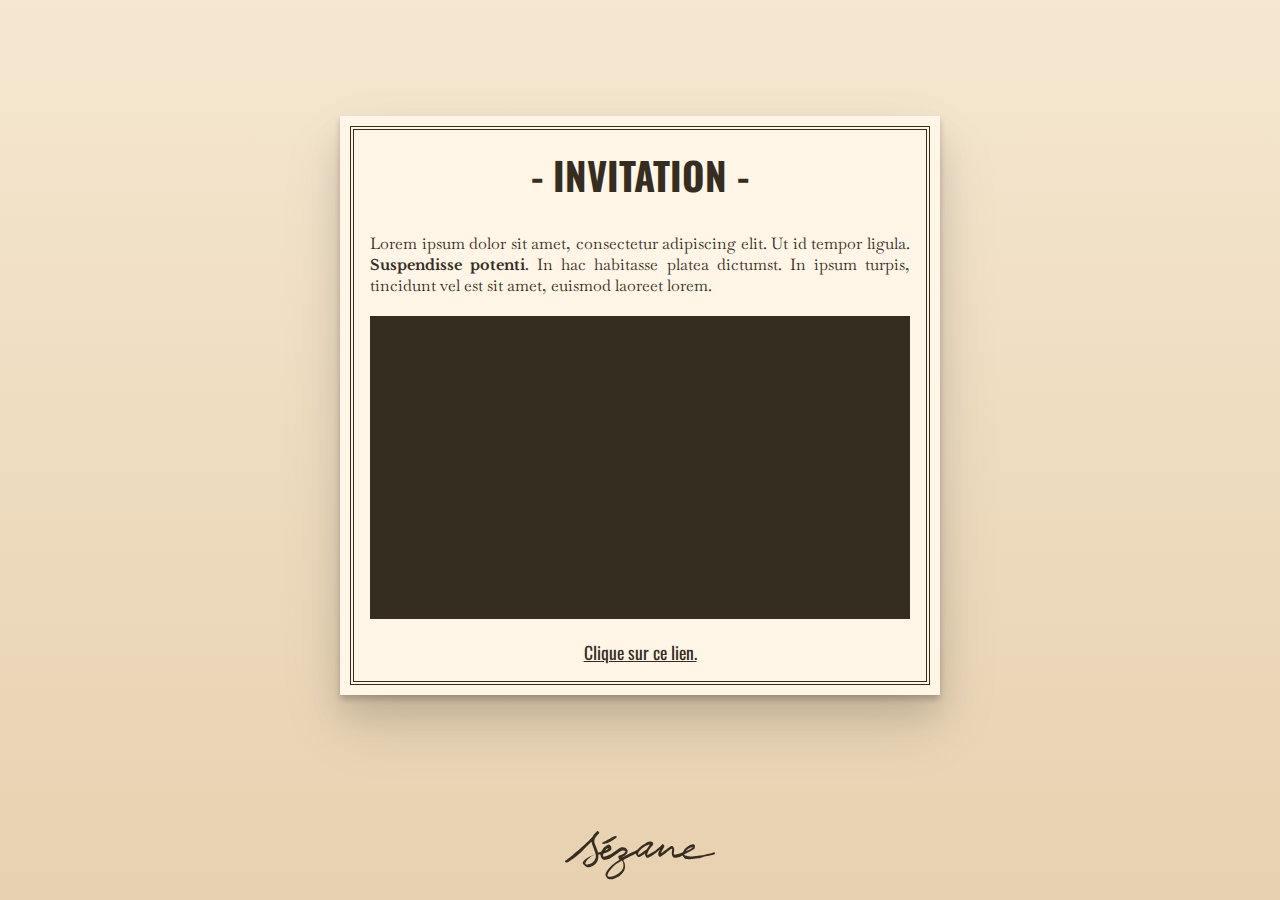
<file: index.html>
<!DOCTYPE html>
<html>
  <head>
    <title>Invitation</title>

    <link rel="icon" type="image/png" sizes="32x32" href="./img/favicon.png">
    <link href="./style.css" rel="stylesheet" />

    <link rel="preconnect" href="https://fonts.googleapis.com" />
    <link rel="preconnect" href="https://fonts.gstatic.com" crossorigin />
    <link
      href="https://fonts.googleapis.com/css2?family=Baskervville&family=Libre+Baskerville:wght@700&family=Oswald"
      rel="stylesheet"
    />

    <meta name="viewport" content="width=device-width, initial-scale=1" />
  </head>
  <body>
    <div id="container">
      <div id="content">
        <div class="card">
          <div class="card-inner">
            <h1 class="card-title">- Invitation -</h1>
            <div class="card-content">
              <p>
                Lorem ipsum dolor sit amet, consectetur adipiscing elit. Ut id
                tempor ligula. <b>Suspendisse potenti.</b> In hac habitasse
                platea dictumst. In ipsum turpis, tincidunt vel est sit amet, euismod laoreet lorem.
              </p>
              <p>
                <div class="card-iframe">
                  <iframe
                    width="100%"
                    height="100%"
                    src="https://www.youtube.com/embed/TeNyc9pXm1w"
                    title="YouTube video player"
                    frameborder="0"
                    allow="accelerometer; autoplay; clipboard-write; encrypted-media; gyroscope; picture-in-picture"
                    allowfullscreen
                  ></iframe>
                </div>
              </p>
              <p class="centered">
                <a
                  href="https://www.hotellutetia.com/fr/akasha"
                  target="_blank"
                  >Clique sur ce lien.</a
                >
              </p>
            </div>
          </div>
        </div>
      </div>
      <footer>
        <svg
          id="logo"
          xmlns="http://www.w3.org/2000/svg"
          viewBox="0 0 126 41"
          aria-label="Sézane"
        >
          <path
            d="M104.9 21.4h2.4c.5 0 1-.1 1.5-.1.4-.1.9-.1 1.3-.2.5-.1.9-.1 1.4-.3.2-.1.5-.1.8-.1.5-.1 1.1-.1 1.7-.2.5-.1 1-.1 1.6-.2.3 0 .7-.1 1-.2l2.4-.6c.5-.1 1.1-.2 1.6-.3.5-.1 1-.2 1.5-.4s1.1-.3 1.6-.4c.5-.1.9-.3 1.3-.5s.6-.1.8.3c.1.2.2.4.2.7 0 .3-.2.5-.4.7-.4.2-.8.3-1.2.4-.6.1-1.1.2-1.7.3-.3 0-.6.1-.8.2-.8.2-1.6.3-2.5.5-1.4.3-2.8.5-4.1 1-.4.1-.7.3-1.1.4-.5.2-.9.3-1.4.4-.5.1-1 .2-1.5.2-.6.1-1.1.2-1.7.2-.3.2-.7 0-1 .2h-.1c-.4 0-.9.1-1.3.1s-.8 0-1.2.1c-.2.1-.5 0-.7.1-.7.1-1.3.2-2 0-.2-.1-.5-.1-.8-.1-.6-.1-1.2-.2-1.8-.5-.7-.4-1.1-.9-1.4-1.6-.1-.2-.2-.4-.3-.7-.1-.2-.1-.2-.3-.1-.5.2-1.1.4-1.6.7-.6.3-1.2.4-1.8.6-.7.2-1.4.3-2.1.4-.5.1-1 .2-1.5 0s-.9-.4-1.2-.8c-.4-.7-.6-1.4-.7-2.1-.1-.7-.1-1.3-.1-2 0-.4.1-.7.2-1.1.1-.4.2-.7.2-1.1 0-.2-.1-.3-.3-.3-.2 0-.4.1-.7.2-.4.1-.8.4-1.2.7-.4.3-.9.7-1.3 1-.6.5-1.2 1-1.9 1.5-.6.5-1.2.9-1.8 1.4-.8.6-1.6 1.1-2.4 1.7-.2.1-.5.2-.7.2-.4.1-.6 0-.8-.4-.2-.4-.4-.7-.6-1.1-.1-.3-.1-.7-.1-1 0-.7.4-1.3.6-1.9l.9-1.8v-.1s-.1 0-.1.1l-.4.4c-.5.5-1 .9-1.5 1.3-.4.4-.9.7-1.3 1.1-.5.4-1 .7-1.4 1.1l-1.8 1.2c-.6.4-1.3.8-1.9 1.1-.4.2-.7.4-1.1.6-.4.2-.8.3-1.2.2-.2 0-.5-.1-.6-.3-.6-.6-1-1.2-1.2-2-.1-.4-.2-.7 0-1.1V19h-.1c-.3.2-.5.4-.8.6-1.1.8-2.2 1.5-3.4 2.1-.5.2-.9.3-1.4.1-.3-.1-.6-.3-.8-.6-.5-.6-.9-1.2-1.3-1.9-.2-.2-.2-.2-.4-.1-.7.4-1.4.8-2.2 1.2-.4.2-.9.4-1.4.6-.5.2-.9.4-1.4.6-1 .5-2 1.1-3 1.6-.7.4-1.3.7-1.9 1.1-.1 0-.1.1-.2.2s-.1.1 0 .2.1.3.2.4c.4.6.7 1.3.9 2 .3 1 .3 2 .3 3.1 0 1-.3 2-.7 2.9-.4.8-.9 1.5-1.4 2.2-.5.6-1 1.1-1.6 1.6-.8.7-1.6 1.3-2.5 1.8-1.1.6-2.3 1.1-3.5 1.6-.5.2-1 .3-1.5.3h-1.4c-.4 0-.8-.1-1.2-.2-.5-.1-.8-.5-1.1-.8-.2-.3-.4-.5-.6-.7-.5-.5-.7-1-.8-1.7 0-.2-.1-.3-.1-.5 0-.6.1-1.1.4-1.7.5-.9 1.1-1.8 1.7-2.7.8-1.1 1.7-2 2.7-2.9.4-.4.8-.7 1.2-1 .4-.3.7-.6 1.1-.9.6-.5 1.2-1 1.8-1.4.9-.7 1.8-1.3 2.7-1.8.1 0 .1-.1.1-.1.2-.2.2-.2 0-.3-.3-.3-.5-.6-.6-1-.1-.3-.2-.6-.3-1-.1-.4.1-1.1.7-1.3.6-.2 1.3-.4 1.9-.7.7-.3 1.4-.6 2-1.1.5-.4.9-.9 1.3-1.4.2-.3.1-.4-.1-.6-.4-.2-.8-.4-1.3-.4-1.5-.1-2.7.5-3.9 1.4-.7.5-1.4 1-2.2 1.6-.7.5-1.3 1-2 1.5-1.2.9-2.5 1.8-3.9 2.4-1 .4-1.9.7-3 .9-.4.1-.8.1-1.2.1-.5 0-1-.2-1.4-.5-.8-.5-1.2-1.3-1.5-2.1-.2-.5-.3-1-.4-1.5 0-.1-.1-.2-.1-.3-.1-.1-.2-.2-.3-.2-.4 0-.8 0-1.1.1-.2.1-.3.2-.3.4v1.6c0 1-.2 2-.6 3-.4 1-1 1.9-1.7 2.8-.7.9-1.5 1.5-2.5 1.9-.7.3-1.4.6-2.1.8-.5.1-1 .3-1.6.2-.6 0-1.2-.2-1.7-.5-.4-.2-.7-.6-1.1-.9-.5-.3-.9-.8-1.3-1.2l-.2-.2c-.4-.5-.4-1-.1-1.6.4-.8.9-1.5 1.6-2 .4-.4.9-.7 1.4-1 .4-.2.8-.5 1.2-.8.8-.5 1.5-.9 2.4-1.2.1 0 .2-.1.2-.1.9-.5 1.9-.9 2.8-1.3.2-.1.4-.2.7-.3.2-.1.2-.2.2-.4-.1-.2-.1-.4-.2-.6-.4-1.1-.8-2.2-1.2-3.4-.2-.6-.5-1.3-.7-1.9-.4-1.1-.8-2.2-1.1-3.3 0-.2-.1-.4-.1-.5V9c-.1 0-.2.1-.4.2-.1.1-.2.1-.2.2-1.8 1.8-3.7 3.6-5.4 5.5-.8.8-1.6 1.7-2.4 2.5-.5.6-1.1 1-1.7 1.6-.4.4-.9.8-1.4 1.1-.5.4-1.1.8-1.6 1.3-.5.4-.9.7-1.4 1.1-.7.5-1.4 1.1-2.1 1.5-.9.6-1.7 1.2-2.6 1.9-.1.1-.2.1-.3.2-.4.2-.7.4-1.2.4s-.9 0-1.3-.2H.2c-.1-.8-.2-.9-.2-1 0-.1.1-.1.2-.2.5-.2.9-.6 1.3-.9.5-.4.9-.8 1.4-1.1.5-.4.9-.8 1.4-1.1.5-.4.9-.7 1.4-1.1.2-.2.5-.4.7-.6.6-.6 1.3-1.3 2-1.8.4-.3.8-.7 1.2-1 .6-.5 1.1-1 1.7-1.4.3-.2.5-.5.8-.7.4-.4.8-.7 1.2-1.1.4-.4.8-.8 1.3-1.1l.1-.1c.5-.5 1-.9 1.5-1.4.8-.8 1.6-1.6 2.4-2.3.8-.7 1.5-1.4 2.2-2.1.2-.2.3-.3.4-.5l.3-.3c.9-.6 1.5-1.4 2-2.3.3-.5.7-1.1 1.1-1.6.6-.7 1.2-1.4 1.9-2l.3-.3c.3-.3.6-.3.9-.1.2.2.5.3.7.5l.1.1c.3.2.3.2.2.6-.2.5-.5 1-.9 1.4l-1.1 1.1c-.6.6-1.1 1.3-1.5 2.1-.3.6-.5 1.2-.5 1.8 0 .3-.1.6-.1.9 0 .7.2 1.4.4 2.1.3.7.5 1.5.9 2.2.3.6.5 1.2.7 1.7.4.9.7 1.9 1.1 2.9 0 .1 0 .1.1.2.1.2.3.3.4.2.5-.2 1-.1 1.5-.3.4-.1.7-.2.9-.6.3-.5.5-.9.8-1.4.5-.9 1.2-1.7 2-2.4.5-.4 1-.8 1.6-1.2.4-.2.9-.5 1.4-.6.2-.1.3-.1.5-.1.1-.1.3 0 .4.1.5.4 1 .8 1.3 1.4.3.5.4 1.1.4 1.7-.1.5-.2 1-.5 1.4-.4.5-.8.8-1.3 1.1-.9.5-1.8.9-2.8 1.2-.6.2-1.1.4-1.7.5-.4.1-.6.4-.6.7-.1.4-.1.8-.1 1.3 0 .6.4.9 1 .8 1.7-.3 3.3-1 4.9-1.8.8-.5 1.6-1 2.3-1.5 1-.7 2.1-1.5 3.1-2.2.8-.5 1.5-1.1 2.3-1.6.7-.5 1.5-.8 2.3-.9 1.1-.1 2.1-.1 3 .6l.2.2c.4.3.6.7.9 1 .3.4.5.9.6 1.4.1.6-.1 1.1-.4 1.6-.5.8-1.2 1.5-1.9 2.1-.4.4-1 .7-1.5 1-.2.1-.5.3-.6.5v.1c0 .1.1 0 .1 0l.6-.3c1.3-.8 2.7-1.5 4.1-2.2 1.1-.5 2.2-1.2 3.4-1.7 1.1-.5 2.2-1.1 3.3-1.6.4-.2.9-.5 1.3-.7.3-.2.5-.4.7-.7.3-.4.6-.7.9-1 .4-.3.7-.6 1-.9.9-.7 1.8-1.3 2.8-1.9.4-.2.7-.4 1.1-.7.7-.5 1.4-.8 2.2-1.1.5-.1 1.1-.3 1.6-.4.2 0 .5-.1.7-.1.5 0 .9.2 1.3.5.2.2.3.4.5.5.1 0 .1.1.1.1.2.5.4 1 .1 1.5-.1.3-.3.6-.5.8-1 1-1.8 2.1-2.6 3.2-.5.8-1 1.6-1.3 2.5-.2.5-.4 1-.5 1.6 0 .2-.1.5-.1.7 0 .1 0 .2.2.1.7-.4 1.5-.7 2.2-1.1.7-.4 1.4-.9 2.1-1.3.6-.3 1.3-.7 1.9-1.1.5-.3 1-.7 1.4-1.1l2.4-2.1c.4-.4.8-.7 1.2-1.1.5-.5 1-.9 1.5-1.4.2-.2.4-.1.5 0 .5.3.9.7 1.1 1.2.1.2 0 .4 0 .6-.2.5-.5 1-.8 1.5 0 .1-.1.2-.2.3-.3.6-.7 1.3-1 1.9-.3.5-.5 1-.8 1.6 0 .1-.1.2-.1.3v.1h.1c.3-.3.7-.4 1-.6.7-.5 1.5-1 2.2-1.6.7-.5 1.3-1 2-1.5.8-.5 1.5-1.1 2.3-1.6.2-.2.4-.3.7-.5.3-.2.7-.3 1.1-.2.4.1.7.3.9.6.3.4.6.8.7 1.4.1.4.2.7.1 1.1v.3c0 .6-.1 1.2-.2 1.8-.1.5-.2.9-.1 1.4 0 .4.3.7.7.7.4 0 .8-.1 1.1-.2 1.1-.4 2.3-.6 3.4-.9.5-.2 1-.3 1.5-.5.3-.1.5-.2.8-.4.2-.1.3-.3.4-.5.1-.3.3-.6.4-.9.3-.7.8-1.2 1.3-1.8.9-1 2-1.7 3.1-2.4.6-.4 1.2-.7 1.9-.8.3-.1.6-.2.9-.2.2 0 .4-.1.5-.1.4 0 .7 0 1.1.1.2 0 .3.2.4.4.3.3.4.7.2 1.1-.1.2-.2.4 0 .6v.2c-.1.7-.3 1.4-.9 1.8-.3.2-.6.4-1 .6-.9.5-1.8.9-2.7 1.4-.8.4-1.7.9-2.5 1.3-.3.2-.6.3-1 .4-.3.1-.5.3-.7.5-.1.1-.1.3 0 .4.1.3.4.5.7.6.4.1.9.2 1.4.3.7.6 1.7.4 2.5.5zm-55.8 7.3c0-.6 0-1.3-.2-1.9-.2-.7-.5-1.3-1-1.8-.2-.2-.2-.2-.4 0-.2.1-.5.3-.7.5-1.2.7-2.3 1.4-3.5 2.1-.8.5-1.5 1.1-2.1 1.7l-1.6 1.6c-.3.3-.6.7-.9 1.1l-1.2 1.5c-.6.8-1.2 1.7-1.6 2.6-.2.4-.3.9-.2 1.4 0 .2.1.4.3.6.3.4.7.3 1.1.4.2 0 .4.1.5 0 .3-.1.6-.1.9-.1.6-.1 1.2-.2 1.8-.4 1.2-.3 2.2-.9 3.3-1.5.9-.5 1.8-1.2 2.6-1.9s1.5-1.4 2-2.3c.2-.4.5-.9.6-1.3.2-.7.3-1.5.3-2.3zm-23.2-8v-.6c0-.2-.1-.4-.2-.6-.1-.1-.1-.1-.2-.1-.5.2-.9.5-1.4.7-.4.2-.8.5-1.2.7-.3.1-.6.2-.8.5-.5.5-1 .9-1.6 1.4-.4.3-.8.6-1.1.9-.4.3-.8.7-1.1 1.2-.3.5-.6.9-.9 1.3-.4.5-.4 1-.2 1.6.1.2.3.4.5.4.4.1.7.1 1.1.1.2 0 .3-.1.5-.1.3 0 .5-.1.8-.1 1.5-.5 2.8-1.2 3.9-2.3.6-.6 1.1-1.4 1.3-2.2.6-1 .7-1.9.6-2.8zm35.5-1.2s0 .1 0 0c0 .3-.1.5.1.6.1.1.2-.1.4-.2.3-.1.5-.3.8-.4.1-.1.2-.1.4-.2 1.6-1 3.2-2.1 4.7-3.3.5-.4.9-.9 1.3-1.4.4-.5.8-1.1 1.1-1.6.3-.4.5-.8.8-1.2.1-.1.1-.2.1-.3 0-.1-.1-.2-.2-.2-.2.1-.5.1-.7.2-.4.2-.8.3-1.2.5-.9.4-1.8.9-2.7 1.4-.9.5-1.6 1.2-2.4 1.9-.7.6-1.4 1.3-1.9 2.1-.4.7-.7 1.3-.6 2.1zm45.4-5.9c-.9 0-1.6.3-2.3.8-.7.4-1.3.9-1.9 1.4-.5.4-.9.8-1.3 1.2l-.1.1h.1c.2-.1.4-.2.6-.2l2.1-.9c.8-.3 1.5-.7 2.2-1.2.4-.3.7-.6 1.1-.9.1-.1 0-.1 0-.2-.1-.1-.3-.1-.5-.1zm-72.7 2.7h.1c.6-.3 1.1-.6 1.6-1 .3-.2.5-.5.6-.8 0-.1.1-.1 0-.2 0-.1-.1 0-.2 0-.9.4-1.6 1-2.2 1.7 0 .1-.1.1-.1.2.2 0 .1 0 .2.1z"
          />
          <path
            d="M32.4 10.8c-.5.1-.9-.1-1.3-.5-.1-.1-.1-.2 0-.3.1-.1.2-.2.3-.2.4-.2.9-.4 1.3-.7.7-.4 1.4-.8 2.2-1.2.3-.2.6-.3.9-.5.9-.5 1.9-1 2.8-1.5.6-.4 1.3-.7 1.9-1 .3-.2.6-.3.9-.5.3-.2.7-.2 1-.3.2 0 .4.1.7.1.2.1.3.1.3.4V5c0 .2-.1.4-.3.6-.8.6-1.6 1.1-2.4 1.7-1.3.8-2.6 1.6-4 2.3-.9.4-1.9.8-2.9 1-.4.1-.9.3-1.4.2z"
          />
        </svg>
      </footer>
    </div>
  </body>
</html>
</file>
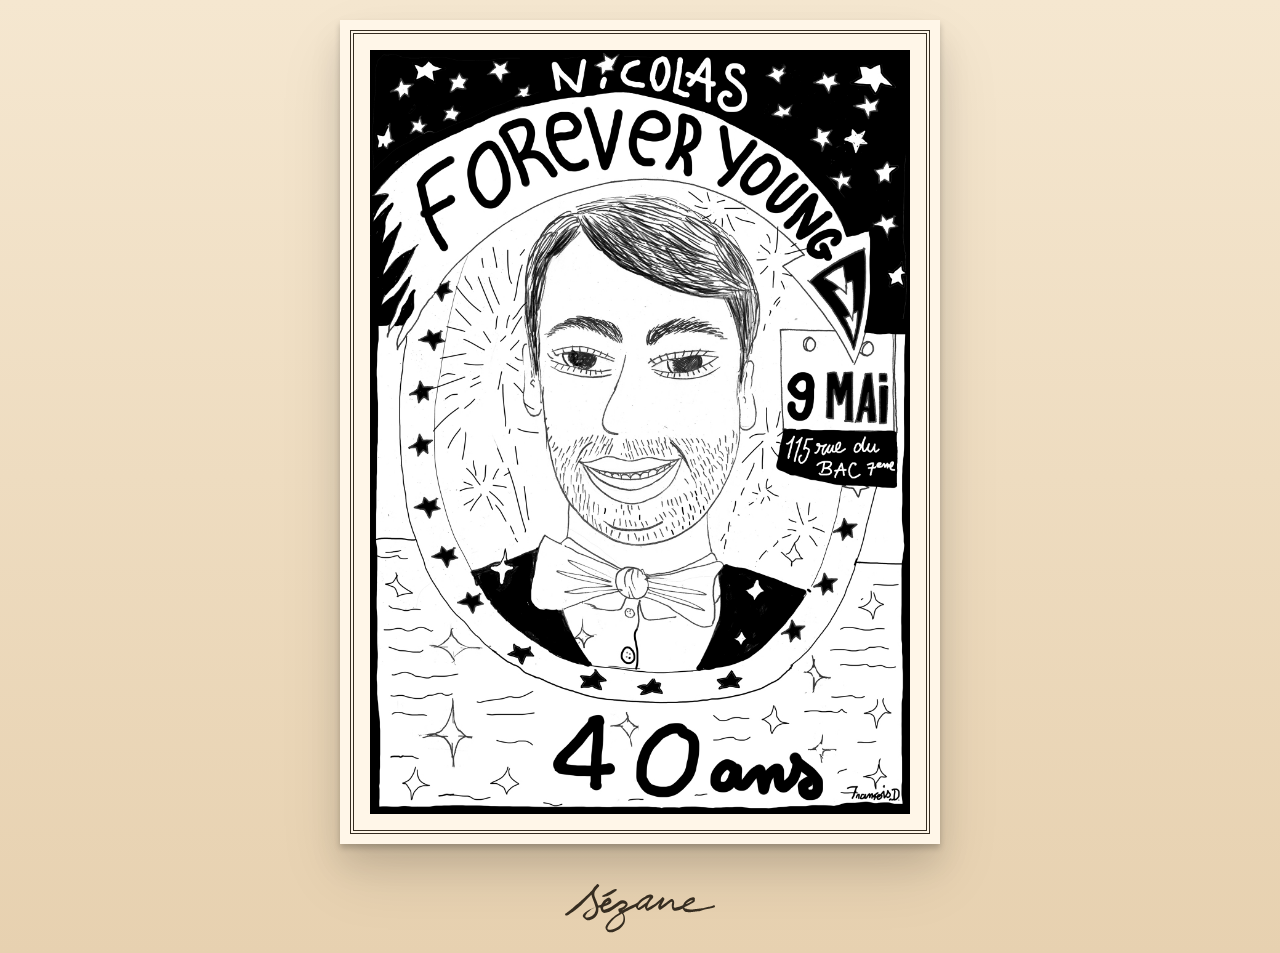
<file: event-img.html>
<!DOCTYPE html>
<html>
  <head>
    <title>Invitation</title>

    <link rel="icon" type="image/png" sizes="32x32" href="./img/favicon.png" />
    <link href="./style.css" rel="stylesheet" />

    <link rel="preconnect" href="https://fonts.googleapis.com" />
    <link rel="preconnect" href="https://fonts.gstatic.com" crossorigin />
    <link
      href="https://fonts.googleapis.com/css2?family=Baskervville&family=Libre+Baskerville:wght@700&family=Oswald"
      rel="stylesheet"
    />

    <meta name="viewport" content="width=device-width, initial-scale=1" />
  </head>
  <body>
    <div id="container">
      <div id="content">
        <div class="card">
          <div class="card-inner">
            <div class="card-content">
              <p>
                <img class="card-img" src="./img/nico.jpg" />
              </p>
            </div>
          </div>
        </div>
      </div>
      <footer>
        <svg
          id="logo"
          xmlns="http://www.w3.org/2000/svg"
          viewBox="0 0 126 41"
          aria-label="Sézane"
        >
          <path
            d="M104.9 21.4h2.4c.5 0 1-.1 1.5-.1.4-.1.9-.1 1.3-.2.5-.1.9-.1 1.4-.3.2-.1.5-.1.8-.1.5-.1 1.1-.1 1.7-.2.5-.1 1-.1 1.6-.2.3 0 .7-.1 1-.2l2.4-.6c.5-.1 1.1-.2 1.6-.3.5-.1 1-.2 1.5-.4s1.1-.3 1.6-.4c.5-.1.9-.3 1.3-.5s.6-.1.8.3c.1.2.2.4.2.7 0 .3-.2.5-.4.7-.4.2-.8.3-1.2.4-.6.1-1.1.2-1.7.3-.3 0-.6.1-.8.2-.8.2-1.6.3-2.5.5-1.4.3-2.8.5-4.1 1-.4.1-.7.3-1.1.4-.5.2-.9.3-1.4.4-.5.1-1 .2-1.5.2-.6.1-1.1.2-1.7.2-.3.2-.7 0-1 .2h-.1c-.4 0-.9.1-1.3.1s-.8 0-1.2.1c-.2.1-.5 0-.7.1-.7.1-1.3.2-2 0-.2-.1-.5-.1-.8-.1-.6-.1-1.2-.2-1.8-.5-.7-.4-1.1-.9-1.4-1.6-.1-.2-.2-.4-.3-.7-.1-.2-.1-.2-.3-.1-.5.2-1.1.4-1.6.7-.6.3-1.2.4-1.8.6-.7.2-1.4.3-2.1.4-.5.1-1 .2-1.5 0s-.9-.4-1.2-.8c-.4-.7-.6-1.4-.7-2.1-.1-.7-.1-1.3-.1-2 0-.4.1-.7.2-1.1.1-.4.2-.7.2-1.1 0-.2-.1-.3-.3-.3-.2 0-.4.1-.7.2-.4.1-.8.4-1.2.7-.4.3-.9.7-1.3 1-.6.5-1.2 1-1.9 1.5-.6.5-1.2.9-1.8 1.4-.8.6-1.6 1.1-2.4 1.7-.2.1-.5.2-.7.2-.4.1-.6 0-.8-.4-.2-.4-.4-.7-.6-1.1-.1-.3-.1-.7-.1-1 0-.7.4-1.3.6-1.9l.9-1.8v-.1s-.1 0-.1.1l-.4.4c-.5.5-1 .9-1.5 1.3-.4.4-.9.7-1.3 1.1-.5.4-1 .7-1.4 1.1l-1.8 1.2c-.6.4-1.3.8-1.9 1.1-.4.2-.7.4-1.1.6-.4.2-.8.3-1.2.2-.2 0-.5-.1-.6-.3-.6-.6-1-1.2-1.2-2-.1-.4-.2-.7 0-1.1V19h-.1c-.3.2-.5.4-.8.6-1.1.8-2.2 1.5-3.4 2.1-.5.2-.9.3-1.4.1-.3-.1-.6-.3-.8-.6-.5-.6-.9-1.2-1.3-1.9-.2-.2-.2-.2-.4-.1-.7.4-1.4.8-2.2 1.2-.4.2-.9.4-1.4.6-.5.2-.9.4-1.4.6-1 .5-2 1.1-3 1.6-.7.4-1.3.7-1.9 1.1-.1 0-.1.1-.2.2s-.1.1 0 .2.1.3.2.4c.4.6.7 1.3.9 2 .3 1 .3 2 .3 3.1 0 1-.3 2-.7 2.9-.4.8-.9 1.5-1.4 2.2-.5.6-1 1.1-1.6 1.6-.8.7-1.6 1.3-2.5 1.8-1.1.6-2.3 1.1-3.5 1.6-.5.2-1 .3-1.5.3h-1.4c-.4 0-.8-.1-1.2-.2-.5-.1-.8-.5-1.1-.8-.2-.3-.4-.5-.6-.7-.5-.5-.7-1-.8-1.7 0-.2-.1-.3-.1-.5 0-.6.1-1.1.4-1.7.5-.9 1.1-1.8 1.7-2.7.8-1.1 1.7-2 2.7-2.9.4-.4.8-.7 1.2-1 .4-.3.7-.6 1.1-.9.6-.5 1.2-1 1.8-1.4.9-.7 1.8-1.3 2.7-1.8.1 0 .1-.1.1-.1.2-.2.2-.2 0-.3-.3-.3-.5-.6-.6-1-.1-.3-.2-.6-.3-1-.1-.4.1-1.1.7-1.3.6-.2 1.3-.4 1.9-.7.7-.3 1.4-.6 2-1.1.5-.4.9-.9 1.3-1.4.2-.3.1-.4-.1-.6-.4-.2-.8-.4-1.3-.4-1.5-.1-2.7.5-3.9 1.4-.7.5-1.4 1-2.2 1.6-.7.5-1.3 1-2 1.5-1.2.9-2.5 1.8-3.9 2.4-1 .4-1.9.7-3 .9-.4.1-.8.1-1.2.1-.5 0-1-.2-1.4-.5-.8-.5-1.2-1.3-1.5-2.1-.2-.5-.3-1-.4-1.5 0-.1-.1-.2-.1-.3-.1-.1-.2-.2-.3-.2-.4 0-.8 0-1.1.1-.2.1-.3.2-.3.4v1.6c0 1-.2 2-.6 3-.4 1-1 1.9-1.7 2.8-.7.9-1.5 1.5-2.5 1.9-.7.3-1.4.6-2.1.8-.5.1-1 .3-1.6.2-.6 0-1.2-.2-1.7-.5-.4-.2-.7-.6-1.1-.9-.5-.3-.9-.8-1.3-1.2l-.2-.2c-.4-.5-.4-1-.1-1.6.4-.8.9-1.5 1.6-2 .4-.4.9-.7 1.4-1 .4-.2.8-.5 1.2-.8.8-.5 1.5-.9 2.4-1.2.1 0 .2-.1.2-.1.9-.5 1.9-.9 2.8-1.3.2-.1.4-.2.7-.3.2-.1.2-.2.2-.4-.1-.2-.1-.4-.2-.6-.4-1.1-.8-2.2-1.2-3.4-.2-.6-.5-1.3-.7-1.9-.4-1.1-.8-2.2-1.1-3.3 0-.2-.1-.4-.1-.5V9c-.1 0-.2.1-.4.2-.1.1-.2.1-.2.2-1.8 1.8-3.7 3.6-5.4 5.5-.8.8-1.6 1.7-2.4 2.5-.5.6-1.1 1-1.7 1.6-.4.4-.9.8-1.4 1.1-.5.4-1.1.8-1.6 1.3-.5.4-.9.7-1.4 1.1-.7.5-1.4 1.1-2.1 1.5-.9.6-1.7 1.2-2.6 1.9-.1.1-.2.1-.3.2-.4.2-.7.4-1.2.4s-.9 0-1.3-.2H.2c-.1-.8-.2-.9-.2-1 0-.1.1-.1.2-.2.5-.2.9-.6 1.3-.9.5-.4.9-.8 1.4-1.1.5-.4.9-.8 1.4-1.1.5-.4.9-.7 1.4-1.1.2-.2.5-.4.7-.6.6-.6 1.3-1.3 2-1.8.4-.3.8-.7 1.2-1 .6-.5 1.1-1 1.7-1.4.3-.2.5-.5.8-.7.4-.4.8-.7 1.2-1.1.4-.4.8-.8 1.3-1.1l.1-.1c.5-.5 1-.9 1.5-1.4.8-.8 1.6-1.6 2.4-2.3.8-.7 1.5-1.4 2.2-2.1.2-.2.3-.3.4-.5l.3-.3c.9-.6 1.5-1.4 2-2.3.3-.5.7-1.1 1.1-1.6.6-.7 1.2-1.4 1.9-2l.3-.3c.3-.3.6-.3.9-.1.2.2.5.3.7.5l.1.1c.3.2.3.2.2.6-.2.5-.5 1-.9 1.4l-1.1 1.1c-.6.6-1.1 1.3-1.5 2.1-.3.6-.5 1.2-.5 1.8 0 .3-.1.6-.1.9 0 .7.2 1.4.4 2.1.3.7.5 1.5.9 2.2.3.6.5 1.2.7 1.7.4.9.7 1.9 1.1 2.9 0 .1 0 .1.1.2.1.2.3.3.4.2.5-.2 1-.1 1.5-.3.4-.1.7-.2.9-.6.3-.5.5-.9.8-1.4.5-.9 1.2-1.7 2-2.4.5-.4 1-.8 1.6-1.2.4-.2.9-.5 1.4-.6.2-.1.3-.1.5-.1.1-.1.3 0 .4.1.5.4 1 .8 1.3 1.4.3.5.4 1.1.4 1.7-.1.5-.2 1-.5 1.4-.4.5-.8.8-1.3 1.1-.9.5-1.8.9-2.8 1.2-.6.2-1.1.4-1.7.5-.4.1-.6.4-.6.7-.1.4-.1.8-.1 1.3 0 .6.4.9 1 .8 1.7-.3 3.3-1 4.9-1.8.8-.5 1.6-1 2.3-1.5 1-.7 2.1-1.5 3.1-2.2.8-.5 1.5-1.1 2.3-1.6.7-.5 1.5-.8 2.3-.9 1.1-.1 2.1-.1 3 .6l.2.2c.4.3.6.7.9 1 .3.4.5.9.6 1.4.1.6-.1 1.1-.4 1.6-.5.8-1.2 1.5-1.9 2.1-.4.4-1 .7-1.5 1-.2.1-.5.3-.6.5v.1c0 .1.1 0 .1 0l.6-.3c1.3-.8 2.7-1.5 4.1-2.2 1.1-.5 2.2-1.2 3.4-1.7 1.1-.5 2.2-1.1 3.3-1.6.4-.2.9-.5 1.3-.7.3-.2.5-.4.7-.7.3-.4.6-.7.9-1 .4-.3.7-.6 1-.9.9-.7 1.8-1.3 2.8-1.9.4-.2.7-.4 1.1-.7.7-.5 1.4-.8 2.2-1.1.5-.1 1.1-.3 1.6-.4.2 0 .5-.1.7-.1.5 0 .9.2 1.3.5.2.2.3.4.5.5.1 0 .1.1.1.1.2.5.4 1 .1 1.5-.1.3-.3.6-.5.8-1 1-1.8 2.1-2.6 3.2-.5.8-1 1.6-1.3 2.5-.2.5-.4 1-.5 1.6 0 .2-.1.5-.1.7 0 .1 0 .2.2.1.7-.4 1.5-.7 2.2-1.1.7-.4 1.4-.9 2.1-1.3.6-.3 1.3-.7 1.9-1.1.5-.3 1-.7 1.4-1.1l2.4-2.1c.4-.4.8-.7 1.2-1.1.5-.5 1-.9 1.5-1.4.2-.2.4-.1.5 0 .5.3.9.7 1.1 1.2.1.2 0 .4 0 .6-.2.5-.5 1-.8 1.5 0 .1-.1.2-.2.3-.3.6-.7 1.3-1 1.9-.3.5-.5 1-.8 1.6 0 .1-.1.2-.1.3v.1h.1c.3-.3.7-.4 1-.6.7-.5 1.5-1 2.2-1.6.7-.5 1.3-1 2-1.5.8-.5 1.5-1.1 2.3-1.6.2-.2.4-.3.7-.5.3-.2.7-.3 1.1-.2.4.1.7.3.9.6.3.4.6.8.7 1.4.1.4.2.7.1 1.1v.3c0 .6-.1 1.2-.2 1.8-.1.5-.2.9-.1 1.4 0 .4.3.7.7.7.4 0 .8-.1 1.1-.2 1.1-.4 2.3-.6 3.4-.9.5-.2 1-.3 1.5-.5.3-.1.5-.2.8-.4.2-.1.3-.3.4-.5.1-.3.3-.6.4-.9.3-.7.8-1.2 1.3-1.8.9-1 2-1.7 3.1-2.4.6-.4 1.2-.7 1.9-.8.3-.1.6-.2.9-.2.2 0 .4-.1.5-.1.4 0 .7 0 1.1.1.2 0 .3.2.4.4.3.3.4.7.2 1.1-.1.2-.2.4 0 .6v.2c-.1.7-.3 1.4-.9 1.8-.3.2-.6.4-1 .6-.9.5-1.8.9-2.7 1.4-.8.4-1.7.9-2.5 1.3-.3.2-.6.3-1 .4-.3.1-.5.3-.7.5-.1.1-.1.3 0 .4.1.3.4.5.7.6.4.1.9.2 1.4.3.7.6 1.7.4 2.5.5zm-55.8 7.3c0-.6 0-1.3-.2-1.9-.2-.7-.5-1.3-1-1.8-.2-.2-.2-.2-.4 0-.2.1-.5.3-.7.5-1.2.7-2.3 1.4-3.5 2.1-.8.5-1.5 1.1-2.1 1.7l-1.6 1.6c-.3.3-.6.7-.9 1.1l-1.2 1.5c-.6.8-1.2 1.7-1.6 2.6-.2.4-.3.9-.2 1.4 0 .2.1.4.3.6.3.4.7.3 1.1.4.2 0 .4.1.5 0 .3-.1.6-.1.9-.1.6-.1 1.2-.2 1.8-.4 1.2-.3 2.2-.9 3.3-1.5.9-.5 1.8-1.2 2.6-1.9s1.5-1.4 2-2.3c.2-.4.5-.9.6-1.3.2-.7.3-1.5.3-2.3zm-23.2-8v-.6c0-.2-.1-.4-.2-.6-.1-.1-.1-.1-.2-.1-.5.2-.9.5-1.4.7-.4.2-.8.5-1.2.7-.3.1-.6.2-.8.5-.5.5-1 .9-1.6 1.4-.4.3-.8.6-1.1.9-.4.3-.8.7-1.1 1.2-.3.5-.6.9-.9 1.3-.4.5-.4 1-.2 1.6.1.2.3.4.5.4.4.1.7.1 1.1.1.2 0 .3-.1.5-.1.3 0 .5-.1.8-.1 1.5-.5 2.8-1.2 3.9-2.3.6-.6 1.1-1.4 1.3-2.2.6-1 .7-1.9.6-2.8zm35.5-1.2s0 .1 0 0c0 .3-.1.5.1.6.1.1.2-.1.4-.2.3-.1.5-.3.8-.4.1-.1.2-.1.4-.2 1.6-1 3.2-2.1 4.7-3.3.5-.4.9-.9 1.3-1.4.4-.5.8-1.1 1.1-1.6.3-.4.5-.8.8-1.2.1-.1.1-.2.1-.3 0-.1-.1-.2-.2-.2-.2.1-.5.1-.7.2-.4.2-.8.3-1.2.5-.9.4-1.8.9-2.7 1.4-.9.5-1.6 1.2-2.4 1.9-.7.6-1.4 1.3-1.9 2.1-.4.7-.7 1.3-.6 2.1zm45.4-5.9c-.9 0-1.6.3-2.3.8-.7.4-1.3.9-1.9 1.4-.5.4-.9.8-1.3 1.2l-.1.1h.1c.2-.1.4-.2.6-.2l2.1-.9c.8-.3 1.5-.7 2.2-1.2.4-.3.7-.6 1.1-.9.1-.1 0-.1 0-.2-.1-.1-.3-.1-.5-.1zm-72.7 2.7h.1c.6-.3 1.1-.6 1.6-1 .3-.2.5-.5.6-.8 0-.1.1-.1 0-.2 0-.1-.1 0-.2 0-.9.4-1.6 1-2.2 1.7 0 .1-.1.1-.1.2.2 0 .1 0 .2.1z"
          />
          <path
            d="M32.4 10.8c-.5.1-.9-.1-1.3-.5-.1-.1-.1-.2 0-.3.1-.1.2-.2.3-.2.4-.2.9-.4 1.3-.7.7-.4 1.4-.8 2.2-1.2.3-.2.6-.3.9-.5.9-.5 1.9-1 2.8-1.5.6-.4 1.3-.7 1.9-1 .3-.2.6-.3.9-.5.3-.2.7-.2 1-.3.2 0 .4.1.7.1.2.1.3.1.3.4V5c0 .2-.1.4-.3.6-.8.6-1.6 1.1-2.4 1.7-1.3.8-2.6 1.6-4 2.3-.9.4-1.9.8-2.9 1-.4.1-.9.3-1.4.2z"
          />
        </svg>
      </footer>
    </div>
  </body>
</html>
</file>
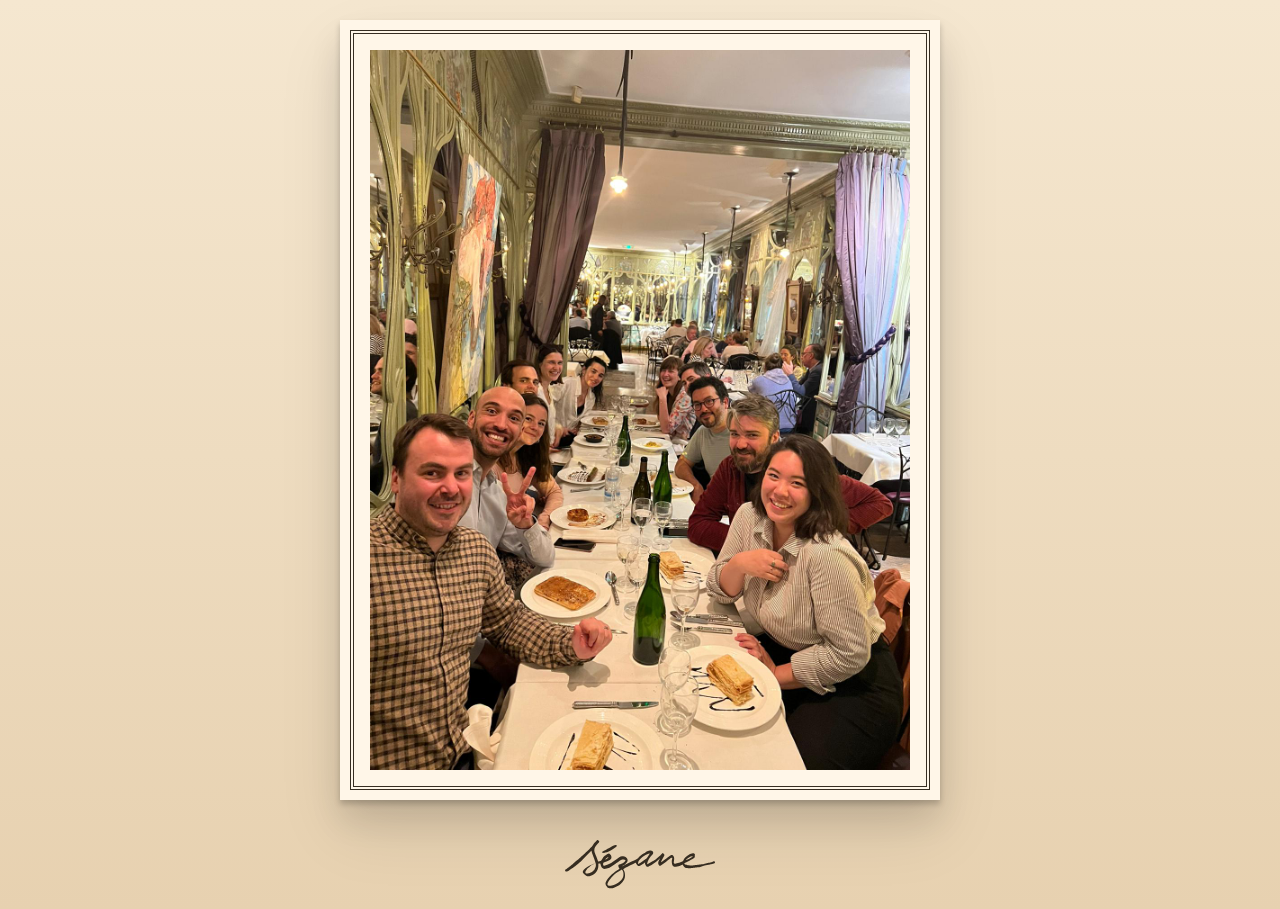
<file: event-party.html>
<!DOCTYPE html>
<html>
  <head>
    <title>Invitation</title>

    <link rel="icon" type="image/png" sizes="32x32" href="./img/favicon.png" />
    <link href="./style.css" rel="stylesheet" />

    <link rel="preconnect" href="https://fonts.googleapis.com" />
    <link rel="preconnect" href="https://fonts.gstatic.com" crossorigin />
    <link
      href="https://fonts.googleapis.com/css2?family=Baskervville&family=Libre+Baskerville:wght@700&family=Oswald"
      rel="stylesheet"
    />

    <meta name="viewport" content="width=device-width, initial-scale=1" />
  </head>
  <body>
    <div id="container">
      <div id="content">
        <div class="card">
          <div class="card-inner">
            <div class="card-content">
              <p>
                <img class="card-img" src="./img/party.jpeg" />
              </p>
            </div>
          </div>
        </div>
      </div>
      <footer>
        <svg
          id="logo"
          xmlns="http://www.w3.org/2000/svg"
          viewBox="0 0 126 41"
          aria-label="Sézane"
        >
          <path
            d="M104.9 21.4h2.4c.5 0 1-.1 1.5-.1.4-.1.9-.1 1.3-.2.5-.1.9-.1 1.4-.3.2-.1.5-.1.8-.1.5-.1 1.1-.1 1.7-.2.5-.1 1-.1 1.6-.2.3 0 .7-.1 1-.2l2.4-.6c.5-.1 1.1-.2 1.6-.3.5-.1 1-.2 1.5-.4s1.1-.3 1.6-.4c.5-.1.9-.3 1.3-.5s.6-.1.8.3c.1.2.2.4.2.7 0 .3-.2.5-.4.7-.4.2-.8.3-1.2.4-.6.1-1.1.2-1.7.3-.3 0-.6.1-.8.2-.8.2-1.6.3-2.5.5-1.4.3-2.8.5-4.1 1-.4.1-.7.3-1.1.4-.5.2-.9.3-1.4.4-.5.1-1 .2-1.5.2-.6.1-1.1.2-1.7.2-.3.2-.7 0-1 .2h-.1c-.4 0-.9.1-1.3.1s-.8 0-1.2.1c-.2.1-.5 0-.7.1-.7.1-1.3.2-2 0-.2-.1-.5-.1-.8-.1-.6-.1-1.2-.2-1.8-.5-.7-.4-1.1-.9-1.4-1.6-.1-.2-.2-.4-.3-.7-.1-.2-.1-.2-.3-.1-.5.2-1.1.4-1.6.7-.6.3-1.2.4-1.8.6-.7.2-1.4.3-2.1.4-.5.1-1 .2-1.5 0s-.9-.4-1.2-.8c-.4-.7-.6-1.4-.7-2.1-.1-.7-.1-1.3-.1-2 0-.4.1-.7.2-1.1.1-.4.2-.7.2-1.1 0-.2-.1-.3-.3-.3-.2 0-.4.1-.7.2-.4.1-.8.4-1.2.7-.4.3-.9.7-1.3 1-.6.5-1.2 1-1.9 1.5-.6.5-1.2.9-1.8 1.4-.8.6-1.6 1.1-2.4 1.7-.2.1-.5.2-.7.2-.4.1-.6 0-.8-.4-.2-.4-.4-.7-.6-1.1-.1-.3-.1-.7-.1-1 0-.7.4-1.3.6-1.9l.9-1.8v-.1s-.1 0-.1.1l-.4.4c-.5.5-1 .9-1.5 1.3-.4.4-.9.7-1.3 1.1-.5.4-1 .7-1.4 1.1l-1.8 1.2c-.6.4-1.3.8-1.9 1.1-.4.2-.7.4-1.1.6-.4.2-.8.3-1.2.2-.2 0-.5-.1-.6-.3-.6-.6-1-1.2-1.2-2-.1-.4-.2-.7 0-1.1V19h-.1c-.3.2-.5.4-.8.6-1.1.8-2.2 1.5-3.4 2.1-.5.2-.9.3-1.4.1-.3-.1-.6-.3-.8-.6-.5-.6-.9-1.2-1.3-1.9-.2-.2-.2-.2-.4-.1-.7.4-1.4.8-2.2 1.2-.4.2-.9.4-1.4.6-.5.2-.9.4-1.4.6-1 .5-2 1.1-3 1.6-.7.4-1.3.7-1.9 1.1-.1 0-.1.1-.2.2s-.1.1 0 .2.1.3.2.4c.4.6.7 1.3.9 2 .3 1 .3 2 .3 3.1 0 1-.3 2-.7 2.9-.4.8-.9 1.5-1.4 2.2-.5.6-1 1.1-1.6 1.6-.8.7-1.6 1.3-2.5 1.8-1.1.6-2.3 1.1-3.5 1.6-.5.2-1 .3-1.5.3h-1.4c-.4 0-.8-.1-1.2-.2-.5-.1-.8-.5-1.1-.8-.2-.3-.4-.5-.6-.7-.5-.5-.7-1-.8-1.7 0-.2-.1-.3-.1-.5 0-.6.1-1.1.4-1.7.5-.9 1.1-1.8 1.7-2.7.8-1.1 1.7-2 2.7-2.9.4-.4.8-.7 1.2-1 .4-.3.7-.6 1.1-.9.6-.5 1.2-1 1.8-1.4.9-.7 1.8-1.3 2.7-1.8.1 0 .1-.1.1-.1.2-.2.2-.2 0-.3-.3-.3-.5-.6-.6-1-.1-.3-.2-.6-.3-1-.1-.4.1-1.1.7-1.3.6-.2 1.3-.4 1.9-.7.7-.3 1.4-.6 2-1.1.5-.4.9-.9 1.3-1.4.2-.3.1-.4-.1-.6-.4-.2-.8-.4-1.3-.4-1.5-.1-2.7.5-3.9 1.4-.7.5-1.4 1-2.2 1.6-.7.5-1.3 1-2 1.5-1.2.9-2.5 1.8-3.9 2.4-1 .4-1.9.7-3 .9-.4.1-.8.1-1.2.1-.5 0-1-.2-1.4-.5-.8-.5-1.2-1.3-1.5-2.1-.2-.5-.3-1-.4-1.5 0-.1-.1-.2-.1-.3-.1-.1-.2-.2-.3-.2-.4 0-.8 0-1.1.1-.2.1-.3.2-.3.4v1.6c0 1-.2 2-.6 3-.4 1-1 1.9-1.7 2.8-.7.9-1.5 1.5-2.5 1.9-.7.3-1.4.6-2.1.8-.5.1-1 .3-1.6.2-.6 0-1.2-.2-1.7-.5-.4-.2-.7-.6-1.1-.9-.5-.3-.9-.8-1.3-1.2l-.2-.2c-.4-.5-.4-1-.1-1.6.4-.8.9-1.5 1.6-2 .4-.4.9-.7 1.4-1 .4-.2.8-.5 1.2-.8.8-.5 1.5-.9 2.4-1.2.1 0 .2-.1.2-.1.9-.5 1.9-.9 2.8-1.3.2-.1.4-.2.7-.3.2-.1.2-.2.2-.4-.1-.2-.1-.4-.2-.6-.4-1.1-.8-2.2-1.2-3.4-.2-.6-.5-1.3-.7-1.9-.4-1.1-.8-2.2-1.1-3.3 0-.2-.1-.4-.1-.5V9c-.1 0-.2.1-.4.2-.1.1-.2.1-.2.2-1.8 1.8-3.7 3.6-5.4 5.5-.8.8-1.6 1.7-2.4 2.5-.5.6-1.1 1-1.7 1.6-.4.4-.9.8-1.4 1.1-.5.4-1.1.8-1.6 1.3-.5.4-.9.7-1.4 1.1-.7.5-1.4 1.1-2.1 1.5-.9.6-1.7 1.2-2.6 1.9-.1.1-.2.1-.3.2-.4.2-.7.4-1.2.4s-.9 0-1.3-.2H.2c-.1-.8-.2-.9-.2-1 0-.1.1-.1.2-.2.5-.2.9-.6 1.3-.9.5-.4.9-.8 1.4-1.1.5-.4.9-.8 1.4-1.1.5-.4.9-.7 1.4-1.1.2-.2.5-.4.7-.6.6-.6 1.3-1.3 2-1.8.4-.3.8-.7 1.2-1 .6-.5 1.1-1 1.7-1.4.3-.2.5-.5.8-.7.4-.4.8-.7 1.2-1.1.4-.4.8-.8 1.3-1.1l.1-.1c.5-.5 1-.9 1.5-1.4.8-.8 1.6-1.6 2.4-2.3.8-.7 1.5-1.4 2.2-2.1.2-.2.3-.3.4-.5l.3-.3c.9-.6 1.5-1.4 2-2.3.3-.5.7-1.1 1.1-1.6.6-.7 1.2-1.4 1.9-2l.3-.3c.3-.3.6-.3.9-.1.2.2.5.3.7.5l.1.1c.3.2.3.2.2.6-.2.5-.5 1-.9 1.4l-1.1 1.1c-.6.6-1.1 1.3-1.5 2.1-.3.6-.5 1.2-.5 1.8 0 .3-.1.6-.1.9 0 .7.2 1.4.4 2.1.3.7.5 1.5.9 2.2.3.6.5 1.2.7 1.7.4.9.7 1.9 1.1 2.9 0 .1 0 .1.1.2.1.2.3.3.4.2.5-.2 1-.1 1.5-.3.4-.1.7-.2.9-.6.3-.5.5-.9.8-1.4.5-.9 1.2-1.7 2-2.4.5-.4 1-.8 1.6-1.2.4-.2.9-.5 1.4-.6.2-.1.3-.1.5-.1.1-.1.3 0 .4.1.5.4 1 .8 1.3 1.4.3.5.4 1.1.4 1.7-.1.5-.2 1-.5 1.4-.4.5-.8.8-1.3 1.1-.9.5-1.8.9-2.8 1.2-.6.2-1.1.4-1.7.5-.4.1-.6.4-.6.7-.1.4-.1.8-.1 1.3 0 .6.4.9 1 .8 1.7-.3 3.3-1 4.9-1.8.8-.5 1.6-1 2.3-1.5 1-.7 2.1-1.5 3.1-2.2.8-.5 1.5-1.1 2.3-1.6.7-.5 1.5-.8 2.3-.9 1.1-.1 2.1-.1 3 .6l.2.2c.4.3.6.7.9 1 .3.4.5.9.6 1.4.1.6-.1 1.1-.4 1.6-.5.8-1.2 1.5-1.9 2.1-.4.4-1 .7-1.5 1-.2.1-.5.3-.6.5v.1c0 .1.1 0 .1 0l.6-.3c1.3-.8 2.7-1.5 4.1-2.2 1.1-.5 2.2-1.2 3.4-1.7 1.1-.5 2.2-1.1 3.3-1.6.4-.2.9-.5 1.3-.7.3-.2.5-.4.7-.7.3-.4.6-.7.9-1 .4-.3.7-.6 1-.9.9-.7 1.8-1.3 2.8-1.9.4-.2.7-.4 1.1-.7.7-.5 1.4-.8 2.2-1.1.5-.1 1.1-.3 1.6-.4.2 0 .5-.1.7-.1.5 0 .9.2 1.3.5.2.2.3.4.5.5.1 0 .1.1.1.1.2.5.4 1 .1 1.5-.1.3-.3.6-.5.8-1 1-1.8 2.1-2.6 3.2-.5.8-1 1.6-1.3 2.5-.2.5-.4 1-.5 1.6 0 .2-.1.5-.1.7 0 .1 0 .2.2.1.7-.4 1.5-.7 2.2-1.1.7-.4 1.4-.9 2.1-1.3.6-.3 1.3-.7 1.9-1.1.5-.3 1-.7 1.4-1.1l2.4-2.1c.4-.4.8-.7 1.2-1.1.5-.5 1-.9 1.5-1.4.2-.2.4-.1.5 0 .5.3.9.7 1.1 1.2.1.2 0 .4 0 .6-.2.5-.5 1-.8 1.5 0 .1-.1.2-.2.3-.3.6-.7 1.3-1 1.9-.3.5-.5 1-.8 1.6 0 .1-.1.2-.1.3v.1h.1c.3-.3.7-.4 1-.6.7-.5 1.5-1 2.2-1.6.7-.5 1.3-1 2-1.5.8-.5 1.5-1.1 2.3-1.6.2-.2.4-.3.7-.5.3-.2.7-.3 1.1-.2.4.1.7.3.9.6.3.4.6.8.7 1.4.1.4.2.7.1 1.1v.3c0 .6-.1 1.2-.2 1.8-.1.5-.2.9-.1 1.4 0 .4.3.7.7.7.4 0 .8-.1 1.1-.2 1.1-.4 2.3-.6 3.4-.9.5-.2 1-.3 1.5-.5.3-.1.5-.2.8-.4.2-.1.3-.3.4-.5.1-.3.3-.6.4-.9.3-.7.8-1.2 1.3-1.8.9-1 2-1.7 3.1-2.4.6-.4 1.2-.7 1.9-.8.3-.1.6-.2.9-.2.2 0 .4-.1.5-.1.4 0 .7 0 1.1.1.2 0 .3.2.4.4.3.3.4.7.2 1.1-.1.2-.2.4 0 .6v.2c-.1.7-.3 1.4-.9 1.8-.3.2-.6.4-1 .6-.9.5-1.8.9-2.7 1.4-.8.4-1.7.9-2.5 1.3-.3.2-.6.3-1 .4-.3.1-.5.3-.7.5-.1.1-.1.3 0 .4.1.3.4.5.7.6.4.1.9.2 1.4.3.7.6 1.7.4 2.5.5zm-55.8 7.3c0-.6 0-1.3-.2-1.9-.2-.7-.5-1.3-1-1.8-.2-.2-.2-.2-.4 0-.2.1-.5.3-.7.5-1.2.7-2.3 1.4-3.5 2.1-.8.5-1.5 1.1-2.1 1.7l-1.6 1.6c-.3.3-.6.7-.9 1.1l-1.2 1.5c-.6.8-1.2 1.7-1.6 2.6-.2.4-.3.9-.2 1.4 0 .2.1.4.3.6.3.4.7.3 1.1.4.2 0 .4.1.5 0 .3-.1.6-.1.9-.1.6-.1 1.2-.2 1.8-.4 1.2-.3 2.2-.9 3.3-1.5.9-.5 1.8-1.2 2.6-1.9s1.5-1.4 2-2.3c.2-.4.5-.9.6-1.3.2-.7.3-1.5.3-2.3zm-23.2-8v-.6c0-.2-.1-.4-.2-.6-.1-.1-.1-.1-.2-.1-.5.2-.9.5-1.4.7-.4.2-.8.5-1.2.7-.3.1-.6.2-.8.5-.5.5-1 .9-1.6 1.4-.4.3-.8.6-1.1.9-.4.3-.8.7-1.1 1.2-.3.5-.6.9-.9 1.3-.4.5-.4 1-.2 1.6.1.2.3.4.5.4.4.1.7.1 1.1.1.2 0 .3-.1.5-.1.3 0 .5-.1.8-.1 1.5-.5 2.8-1.2 3.9-2.3.6-.6 1.1-1.4 1.3-2.2.6-1 .7-1.9.6-2.8zm35.5-1.2s0 .1 0 0c0 .3-.1.5.1.6.1.1.2-.1.4-.2.3-.1.5-.3.8-.4.1-.1.2-.1.4-.2 1.6-1 3.2-2.1 4.7-3.3.5-.4.9-.9 1.3-1.4.4-.5.8-1.1 1.1-1.6.3-.4.5-.8.8-1.2.1-.1.1-.2.1-.3 0-.1-.1-.2-.2-.2-.2.1-.5.1-.7.2-.4.2-.8.3-1.2.5-.9.4-1.8.9-2.7 1.4-.9.5-1.6 1.2-2.4 1.9-.7.6-1.4 1.3-1.9 2.1-.4.7-.7 1.3-.6 2.1zm45.4-5.9c-.9 0-1.6.3-2.3.8-.7.4-1.3.9-1.9 1.4-.5.4-.9.8-1.3 1.2l-.1.1h.1c.2-.1.4-.2.6-.2l2.1-.9c.8-.3 1.5-.7 2.2-1.2.4-.3.7-.6 1.1-.9.1-.1 0-.1 0-.2-.1-.1-.3-.1-.5-.1zm-72.7 2.7h.1c.6-.3 1.1-.6 1.6-1 .3-.2.5-.5.6-.8 0-.1.1-.1 0-.2 0-.1-.1 0-.2 0-.9.4-1.6 1-2.2 1.7 0 .1-.1.1-.1.2.2 0 .1 0 .2.1z"
          />
          <path
            d="M32.4 10.8c-.5.1-.9-.1-1.3-.5-.1-.1-.1-.2 0-.3.1-.1.2-.2.3-.2.4-.2.9-.4 1.3-.7.7-.4 1.4-.8 2.2-1.2.3-.2.6-.3.9-.5.9-.5 1.9-1 2.8-1.5.6-.4 1.3-.7 1.9-1 .3-.2.6-.3.9-.5.3-.2.7-.2 1-.3.2 0 .4.1.7.1.2.1.3.1.3.4V5c0 .2-.1.4-.3.6-.8.6-1.6 1.1-2.4 1.7-1.3.8-2.6 1.6-4 2.3-.9.4-1.9.8-2.9 1-.4.1-.9.3-1.4.2z"
          />
        </svg>
      </footer>
    </div>
  </body>
</html>
</file>
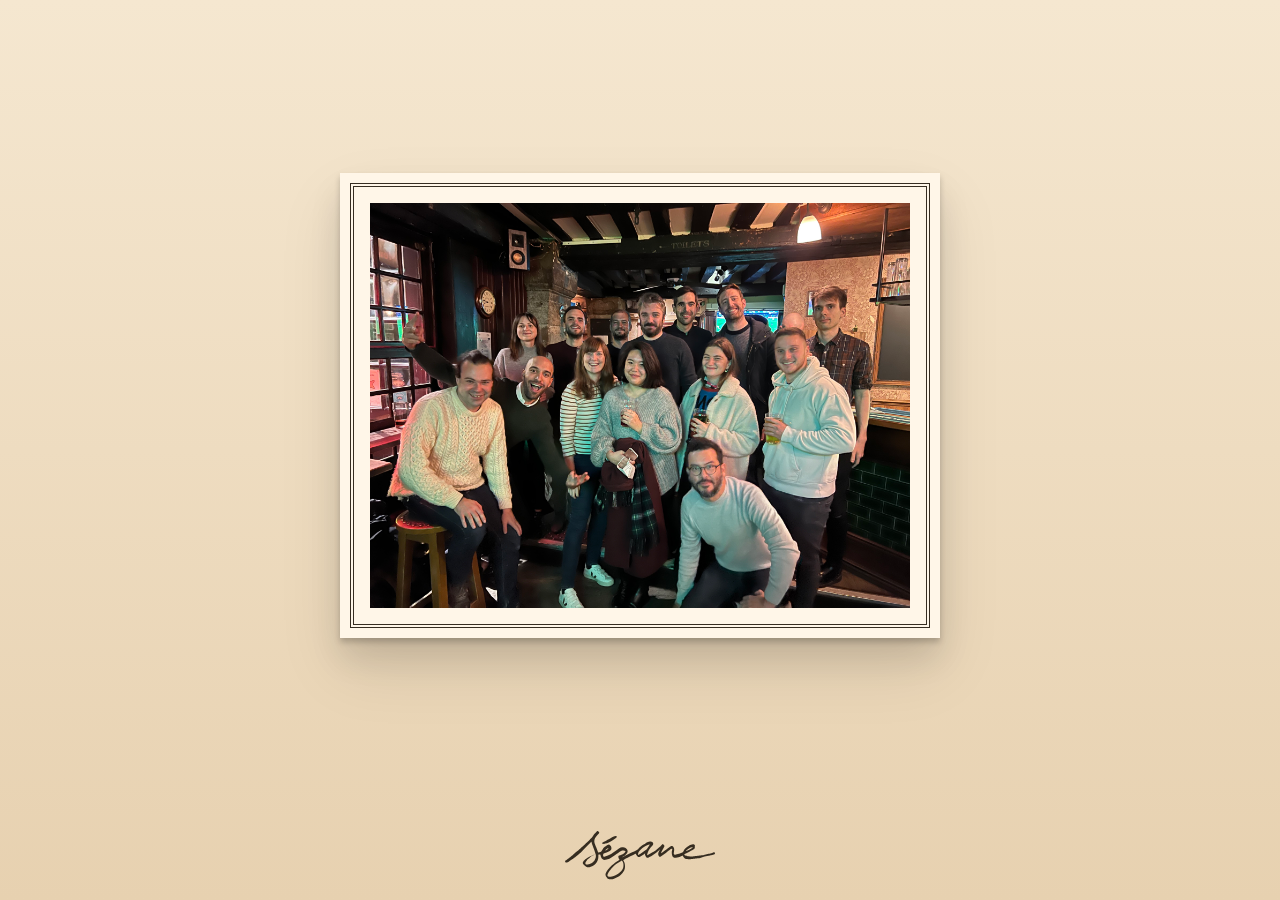
<file: event-party2.html>
<!DOCTYPE html>
<html>
  <head>
    <title>Invitation</title>

    <link rel="icon" type="image/png" sizes="32x32" href="./img/favicon.png" />
    <link href="./style.css" rel="stylesheet" />

    <link rel="preconnect" href="https://fonts.googleapis.com" />
    <link rel="preconnect" href="https://fonts.gstatic.com" crossorigin />
    <link
      href="https://fonts.googleapis.com/css2?family=Baskervville&family=Libre+Baskerville:wght@700&family=Oswald"
      rel="stylesheet"
    />

    <meta name="viewport" content="width=device-width, initial-scale=1" />
  </head>
  <body>
    <div id="container">
      <div id="content">
        <div class="card">
          <div class="card-inner">
            <div class="card-content">
              <p>
                <img class="card-img" src="./img/party2.jpeg" />
              </p>
            </div>
          </div>
        </div>
      </div>
      <footer>
        <svg
          id="logo"
          xmlns="http://www.w3.org/2000/svg"
          viewBox="0 0 126 41"
          aria-label="Sézane"
        >
          <path
            d="M104.9 21.4h2.4c.5 0 1-.1 1.5-.1.4-.1.9-.1 1.3-.2.5-.1.9-.1 1.4-.3.2-.1.5-.1.8-.1.5-.1 1.1-.1 1.7-.2.5-.1 1-.1 1.6-.2.3 0 .7-.1 1-.2l2.4-.6c.5-.1 1.1-.2 1.6-.3.5-.1 1-.2 1.5-.4s1.1-.3 1.6-.4c.5-.1.9-.3 1.3-.5s.6-.1.8.3c.1.2.2.4.2.7 0 .3-.2.5-.4.7-.4.2-.8.3-1.2.4-.6.1-1.1.2-1.7.3-.3 0-.6.1-.8.2-.8.2-1.6.3-2.5.5-1.4.3-2.8.5-4.1 1-.4.1-.7.3-1.1.4-.5.2-.9.3-1.4.4-.5.1-1 .2-1.5.2-.6.1-1.1.2-1.7.2-.3.2-.7 0-1 .2h-.1c-.4 0-.9.1-1.3.1s-.8 0-1.2.1c-.2.1-.5 0-.7.1-.7.1-1.3.2-2 0-.2-.1-.5-.1-.8-.1-.6-.1-1.2-.2-1.8-.5-.7-.4-1.1-.9-1.4-1.6-.1-.2-.2-.4-.3-.7-.1-.2-.1-.2-.3-.1-.5.2-1.1.4-1.6.7-.6.3-1.2.4-1.8.6-.7.2-1.4.3-2.1.4-.5.1-1 .2-1.5 0s-.9-.4-1.2-.8c-.4-.7-.6-1.4-.7-2.1-.1-.7-.1-1.3-.1-2 0-.4.1-.7.2-1.1.1-.4.2-.7.2-1.1 0-.2-.1-.3-.3-.3-.2 0-.4.1-.7.2-.4.1-.8.4-1.2.7-.4.3-.9.7-1.3 1-.6.5-1.2 1-1.9 1.5-.6.5-1.2.9-1.8 1.4-.8.6-1.6 1.1-2.4 1.7-.2.1-.5.2-.7.2-.4.1-.6 0-.8-.4-.2-.4-.4-.7-.6-1.1-.1-.3-.1-.7-.1-1 0-.7.4-1.3.6-1.9l.9-1.8v-.1s-.1 0-.1.1l-.4.4c-.5.5-1 .9-1.5 1.3-.4.4-.9.7-1.3 1.1-.5.4-1 .7-1.4 1.1l-1.8 1.2c-.6.4-1.3.8-1.9 1.1-.4.2-.7.4-1.1.6-.4.2-.8.3-1.2.2-.2 0-.5-.1-.6-.3-.6-.6-1-1.2-1.2-2-.1-.4-.2-.7 0-1.1V19h-.1c-.3.2-.5.4-.8.6-1.1.8-2.2 1.5-3.4 2.1-.5.2-.9.3-1.4.1-.3-.1-.6-.3-.8-.6-.5-.6-.9-1.2-1.3-1.9-.2-.2-.2-.2-.4-.1-.7.4-1.4.8-2.2 1.2-.4.2-.9.4-1.4.6-.5.2-.9.4-1.4.6-1 .5-2 1.1-3 1.6-.7.4-1.3.7-1.9 1.1-.1 0-.1.1-.2.2s-.1.1 0 .2.1.3.2.4c.4.6.7 1.3.9 2 .3 1 .3 2 .3 3.1 0 1-.3 2-.7 2.9-.4.8-.9 1.5-1.4 2.2-.5.6-1 1.1-1.6 1.6-.8.7-1.6 1.3-2.5 1.8-1.1.6-2.3 1.1-3.5 1.6-.5.2-1 .3-1.5.3h-1.4c-.4 0-.8-.1-1.2-.2-.5-.1-.8-.5-1.1-.8-.2-.3-.4-.5-.6-.7-.5-.5-.7-1-.8-1.7 0-.2-.1-.3-.1-.5 0-.6.1-1.1.4-1.7.5-.9 1.1-1.8 1.7-2.7.8-1.1 1.7-2 2.7-2.9.4-.4.8-.7 1.2-1 .4-.3.7-.6 1.1-.9.6-.5 1.2-1 1.8-1.4.9-.7 1.8-1.3 2.7-1.8.1 0 .1-.1.1-.1.2-.2.2-.2 0-.3-.3-.3-.5-.6-.6-1-.1-.3-.2-.6-.3-1-.1-.4.1-1.1.7-1.3.6-.2 1.3-.4 1.9-.7.7-.3 1.4-.6 2-1.1.5-.4.9-.9 1.3-1.4.2-.3.1-.4-.1-.6-.4-.2-.8-.4-1.3-.4-1.5-.1-2.7.5-3.9 1.4-.7.5-1.4 1-2.2 1.6-.7.5-1.3 1-2 1.5-1.2.9-2.5 1.8-3.9 2.4-1 .4-1.9.7-3 .9-.4.1-.8.1-1.2.1-.5 0-1-.2-1.4-.5-.8-.5-1.2-1.3-1.5-2.1-.2-.5-.3-1-.4-1.5 0-.1-.1-.2-.1-.3-.1-.1-.2-.2-.3-.2-.4 0-.8 0-1.1.1-.2.1-.3.2-.3.4v1.6c0 1-.2 2-.6 3-.4 1-1 1.9-1.7 2.8-.7.9-1.5 1.5-2.5 1.9-.7.3-1.4.6-2.1.8-.5.1-1 .3-1.6.2-.6 0-1.2-.2-1.7-.5-.4-.2-.7-.6-1.1-.9-.5-.3-.9-.8-1.3-1.2l-.2-.2c-.4-.5-.4-1-.1-1.6.4-.8.9-1.5 1.6-2 .4-.4.9-.7 1.4-1 .4-.2.8-.5 1.2-.8.8-.5 1.5-.9 2.4-1.2.1 0 .2-.1.2-.1.9-.5 1.9-.9 2.8-1.3.2-.1.4-.2.7-.3.2-.1.2-.2.2-.4-.1-.2-.1-.4-.2-.6-.4-1.1-.8-2.2-1.2-3.4-.2-.6-.5-1.3-.7-1.9-.4-1.1-.8-2.2-1.1-3.3 0-.2-.1-.4-.1-.5V9c-.1 0-.2.1-.4.2-.1.1-.2.1-.2.2-1.8 1.8-3.7 3.6-5.4 5.5-.8.8-1.6 1.7-2.4 2.5-.5.6-1.1 1-1.7 1.6-.4.4-.9.8-1.4 1.1-.5.4-1.1.8-1.6 1.3-.5.4-.9.7-1.4 1.1-.7.5-1.4 1.1-2.1 1.5-.9.6-1.7 1.2-2.6 1.9-.1.1-.2.1-.3.2-.4.2-.7.4-1.2.4s-.9 0-1.3-.2H.2c-.1-.8-.2-.9-.2-1 0-.1.1-.1.2-.2.5-.2.9-.6 1.3-.9.5-.4.9-.8 1.4-1.1.5-.4.9-.8 1.4-1.1.5-.4.9-.7 1.4-1.1.2-.2.5-.4.7-.6.6-.6 1.3-1.3 2-1.8.4-.3.8-.7 1.2-1 .6-.5 1.1-1 1.7-1.4.3-.2.5-.5.8-.7.4-.4.8-.7 1.2-1.1.4-.4.8-.8 1.3-1.1l.1-.1c.5-.5 1-.9 1.5-1.4.8-.8 1.6-1.6 2.4-2.3.8-.7 1.5-1.4 2.2-2.1.2-.2.3-.3.4-.5l.3-.3c.9-.6 1.5-1.4 2-2.3.3-.5.7-1.1 1.1-1.6.6-.7 1.2-1.4 1.9-2l.3-.3c.3-.3.6-.3.9-.1.2.2.5.3.7.5l.1.1c.3.2.3.2.2.6-.2.5-.5 1-.9 1.4l-1.1 1.1c-.6.6-1.1 1.3-1.5 2.1-.3.6-.5 1.2-.5 1.8 0 .3-.1.6-.1.9 0 .7.2 1.4.4 2.1.3.7.5 1.5.9 2.2.3.6.5 1.2.7 1.7.4.9.7 1.9 1.1 2.9 0 .1 0 .1.1.2.1.2.3.3.4.2.5-.2 1-.1 1.5-.3.4-.1.7-.2.9-.6.3-.5.5-.9.8-1.4.5-.9 1.2-1.7 2-2.4.5-.4 1-.8 1.6-1.2.4-.2.9-.5 1.4-.6.2-.1.3-.1.5-.1.1-.1.3 0 .4.1.5.4 1 .8 1.3 1.4.3.5.4 1.1.4 1.7-.1.5-.2 1-.5 1.4-.4.5-.8.8-1.3 1.1-.9.5-1.8.9-2.8 1.2-.6.2-1.1.4-1.7.5-.4.1-.6.4-.6.7-.1.4-.1.8-.1 1.3 0 .6.4.9 1 .8 1.7-.3 3.3-1 4.9-1.8.8-.5 1.6-1 2.3-1.5 1-.7 2.1-1.5 3.1-2.2.8-.5 1.5-1.1 2.3-1.6.7-.5 1.5-.8 2.3-.9 1.1-.1 2.1-.1 3 .6l.2.2c.4.3.6.7.9 1 .3.4.5.9.6 1.4.1.6-.1 1.1-.4 1.6-.5.8-1.2 1.5-1.9 2.1-.4.4-1 .7-1.5 1-.2.1-.5.3-.6.5v.1c0 .1.1 0 .1 0l.6-.3c1.3-.8 2.7-1.5 4.1-2.2 1.1-.5 2.2-1.2 3.4-1.7 1.1-.5 2.2-1.1 3.3-1.6.4-.2.9-.5 1.3-.7.3-.2.5-.4.7-.7.3-.4.6-.7.9-1 .4-.3.7-.6 1-.9.9-.7 1.8-1.3 2.8-1.9.4-.2.7-.4 1.1-.7.7-.5 1.4-.8 2.2-1.1.5-.1 1.1-.3 1.6-.4.2 0 .5-.1.7-.1.5 0 .9.2 1.3.5.2.2.3.4.5.5.1 0 .1.1.1.1.2.5.4 1 .1 1.5-.1.3-.3.6-.5.8-1 1-1.8 2.1-2.6 3.2-.5.8-1 1.6-1.3 2.5-.2.5-.4 1-.5 1.6 0 .2-.1.5-.1.7 0 .1 0 .2.2.1.7-.4 1.5-.7 2.2-1.1.7-.4 1.4-.9 2.1-1.3.6-.3 1.3-.7 1.9-1.1.5-.3 1-.7 1.4-1.1l2.4-2.1c.4-.4.8-.7 1.2-1.1.5-.5 1-.9 1.5-1.4.2-.2.4-.1.5 0 .5.3.9.7 1.1 1.2.1.2 0 .4 0 .6-.2.5-.5 1-.8 1.5 0 .1-.1.2-.2.3-.3.6-.7 1.3-1 1.9-.3.5-.5 1-.8 1.6 0 .1-.1.2-.1.3v.1h.1c.3-.3.7-.4 1-.6.7-.5 1.5-1 2.2-1.6.7-.5 1.3-1 2-1.5.8-.5 1.5-1.1 2.3-1.6.2-.2.4-.3.7-.5.3-.2.7-.3 1.1-.2.4.1.7.3.9.6.3.4.6.8.7 1.4.1.4.2.7.1 1.1v.3c0 .6-.1 1.2-.2 1.8-.1.5-.2.9-.1 1.4 0 .4.3.7.7.7.4 0 .8-.1 1.1-.2 1.1-.4 2.3-.6 3.4-.9.5-.2 1-.3 1.5-.5.3-.1.5-.2.8-.4.2-.1.3-.3.4-.5.1-.3.3-.6.4-.9.3-.7.8-1.2 1.3-1.8.9-1 2-1.7 3.1-2.4.6-.4 1.2-.7 1.9-.8.3-.1.6-.2.9-.2.2 0 .4-.1.5-.1.4 0 .7 0 1.1.1.2 0 .3.2.4.4.3.3.4.7.2 1.1-.1.2-.2.4 0 .6v.2c-.1.7-.3 1.4-.9 1.8-.3.2-.6.4-1 .6-.9.5-1.8.9-2.7 1.4-.8.4-1.7.9-2.5 1.3-.3.2-.6.3-1 .4-.3.1-.5.3-.7.5-.1.1-.1.3 0 .4.1.3.4.5.7.6.4.1.9.2 1.4.3.7.6 1.7.4 2.5.5zm-55.8 7.3c0-.6 0-1.3-.2-1.9-.2-.7-.5-1.3-1-1.8-.2-.2-.2-.2-.4 0-.2.1-.5.3-.7.5-1.2.7-2.3 1.4-3.5 2.1-.8.5-1.5 1.1-2.1 1.7l-1.6 1.6c-.3.3-.6.7-.9 1.1l-1.2 1.5c-.6.8-1.2 1.7-1.6 2.6-.2.4-.3.9-.2 1.4 0 .2.1.4.3.6.3.4.7.3 1.1.4.2 0 .4.1.5 0 .3-.1.6-.1.9-.1.6-.1 1.2-.2 1.8-.4 1.2-.3 2.2-.9 3.3-1.5.9-.5 1.8-1.2 2.6-1.9s1.5-1.4 2-2.3c.2-.4.5-.9.6-1.3.2-.7.3-1.5.3-2.3zm-23.2-8v-.6c0-.2-.1-.4-.2-.6-.1-.1-.1-.1-.2-.1-.5.2-.9.5-1.4.7-.4.2-.8.5-1.2.7-.3.1-.6.2-.8.5-.5.5-1 .9-1.6 1.4-.4.3-.8.6-1.1.9-.4.3-.8.7-1.1 1.2-.3.5-.6.9-.9 1.3-.4.5-.4 1-.2 1.6.1.2.3.4.5.4.4.1.7.1 1.1.1.2 0 .3-.1.5-.1.3 0 .5-.1.8-.1 1.5-.5 2.8-1.2 3.9-2.3.6-.6 1.1-1.4 1.3-2.2.6-1 .7-1.9.6-2.8zm35.5-1.2s0 .1 0 0c0 .3-.1.5.1.6.1.1.2-.1.4-.2.3-.1.5-.3.8-.4.1-.1.2-.1.4-.2 1.6-1 3.2-2.1 4.7-3.3.5-.4.9-.9 1.3-1.4.4-.5.8-1.1 1.1-1.6.3-.4.5-.8.8-1.2.1-.1.1-.2.1-.3 0-.1-.1-.2-.2-.2-.2.1-.5.1-.7.2-.4.2-.8.3-1.2.5-.9.4-1.8.9-2.7 1.4-.9.5-1.6 1.2-2.4 1.9-.7.6-1.4 1.3-1.9 2.1-.4.7-.7 1.3-.6 2.1zm45.4-5.9c-.9 0-1.6.3-2.3.8-.7.4-1.3.9-1.9 1.4-.5.4-.9.8-1.3 1.2l-.1.1h.1c.2-.1.4-.2.6-.2l2.1-.9c.8-.3 1.5-.7 2.2-1.2.4-.3.7-.6 1.1-.9.1-.1 0-.1 0-.2-.1-.1-.3-.1-.5-.1zm-72.7 2.7h.1c.6-.3 1.1-.6 1.6-1 .3-.2.5-.5.6-.8 0-.1.1-.1 0-.2 0-.1-.1 0-.2 0-.9.4-1.6 1-2.2 1.7 0 .1-.1.1-.1.2.2 0 .1 0 .2.1z"
          />
          <path
            d="M32.4 10.8c-.5.1-.9-.1-1.3-.5-.1-.1-.1-.2 0-.3.1-.1.2-.2.3-.2.4-.2.9-.4 1.3-.7.7-.4 1.4-.8 2.2-1.2.3-.2.6-.3.9-.5.9-.5 1.9-1 2.8-1.5.6-.4 1.3-.7 1.9-1 .3-.2.6-.3.9-.5.3-.2.7-.2 1-.3.2 0 .4.1.7.1.2.1.3.1.3.4V5c0 .2-.1.4-.3.6-.8.6-1.6 1.1-2.4 1.7-1.3.8-2.6 1.6-4 2.3-.9.4-1.9.8-2.9 1-.4.1-.9.3-1.4.2z"
          />
        </svg>
      </footer>
    </div>
  </body>
</html>
</file>
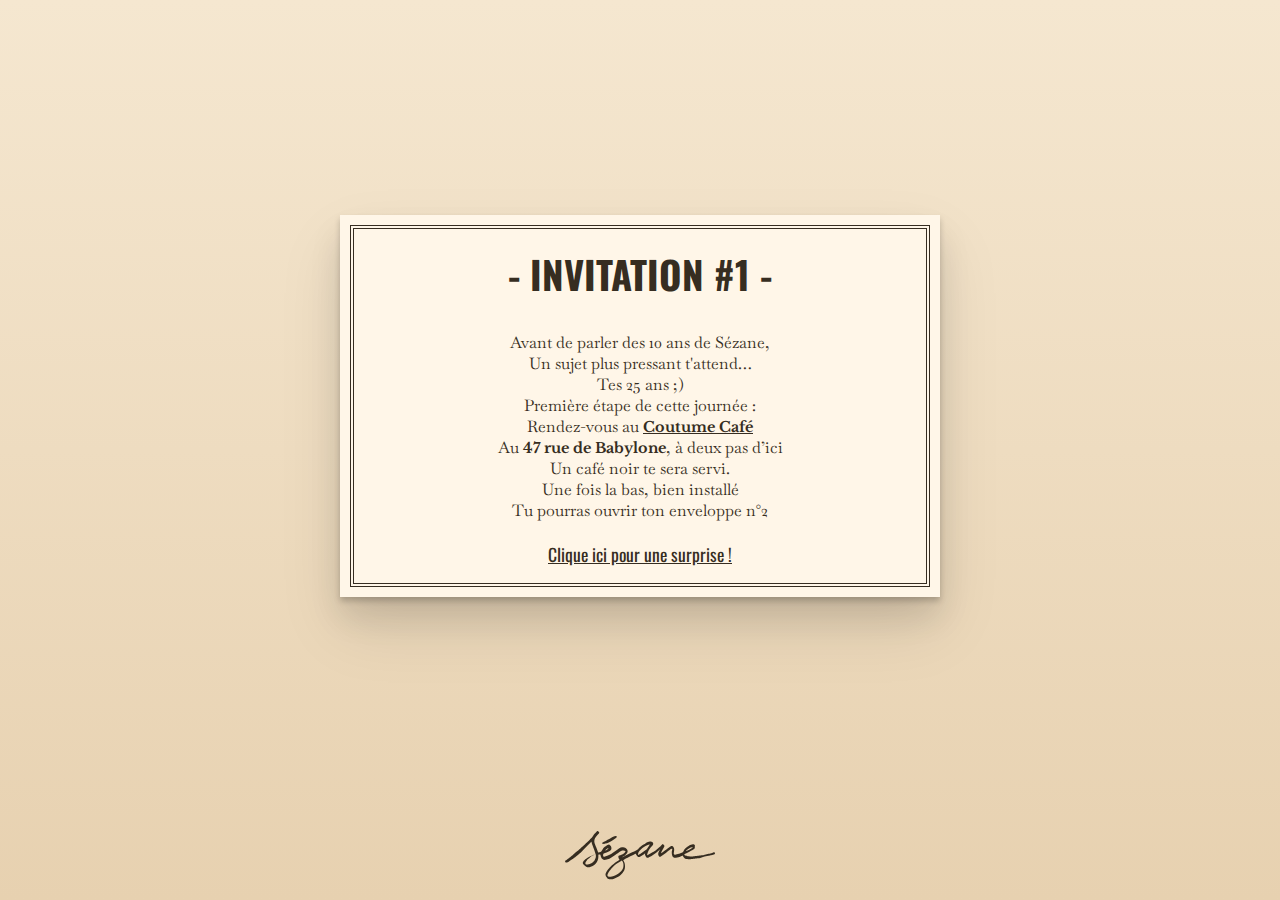
<file: event1.html>
<!DOCTYPE html>
<html>
  <head>
    <title>Invitation</title>

    <link rel="icon" type="image/png" sizes="32x32" href="./img/favicon.png" />
    <link href="./style.css" rel="stylesheet" />

    <link rel="preconnect" href="https://fonts.googleapis.com" />
    <link rel="preconnect" href="https://fonts.gstatic.com" crossorigin />
    <link
      href="https://fonts.googleapis.com/css2?family=Baskervville&family=Libre+Baskerville:wght@700&family=Oswald"
      rel="stylesheet"
    />

    <meta name="viewport" content="width=device-width, initial-scale=1" />
  </head>
  <body>
    <div id="container">
      <div id="content">
        <div class="card">
          <div class="card-inner">
            <h1 class="card-title">- Invitation #1 -</h1>
            <div class="card-content">
              <p class="centered">
                Avant de parler des 10 ans de Sézane,<br />
                Un sujet plus pressant t'attend…<br />
                Tes 25 ans&nbsp;;)<br />
                Première étape de cette journée&nbsp;:<br />
                Rendez-vous au <b><u>Coutume Café</u></b><br />
                Au <b>47 rue de Babylone</b>, à deux pas d’ici<br />
                Un café noir te sera servi.<br />
                Une fois la bas, bien installé<br />
                Tu pourras ouvrir ton enveloppe n°2
              </p>
              <p class="centered">
                <a href="./event-img">Clique ici pour une surprise !</a>
              </p>
            </div>
          </div>
        </div>
      </div>
      <footer>
        <svg
          id="logo"
          xmlns="http://www.w3.org/2000/svg"
          viewBox="0 0 126 41"
          aria-label="Sézane"
        >
          <path
            d="M104.9 21.4h2.4c.5 0 1-.1 1.5-.1.4-.1.9-.1 1.3-.2.5-.1.9-.1 1.4-.3.2-.1.5-.1.8-.1.5-.1 1.1-.1 1.7-.2.5-.1 1-.1 1.6-.2.3 0 .7-.1 1-.2l2.4-.6c.5-.1 1.1-.2 1.6-.3.5-.1 1-.2 1.5-.4s1.1-.3 1.6-.4c.5-.1.9-.3 1.3-.5s.6-.1.8.3c.1.2.2.4.2.7 0 .3-.2.5-.4.7-.4.2-.8.3-1.2.4-.6.1-1.1.2-1.7.3-.3 0-.6.1-.8.2-.8.2-1.6.3-2.5.5-1.4.3-2.8.5-4.1 1-.4.1-.7.3-1.1.4-.5.2-.9.3-1.4.4-.5.1-1 .2-1.5.2-.6.1-1.1.2-1.7.2-.3.2-.7 0-1 .2h-.1c-.4 0-.9.1-1.3.1s-.8 0-1.2.1c-.2.1-.5 0-.7.1-.7.1-1.3.2-2 0-.2-.1-.5-.1-.8-.1-.6-.1-1.2-.2-1.8-.5-.7-.4-1.1-.9-1.4-1.6-.1-.2-.2-.4-.3-.7-.1-.2-.1-.2-.3-.1-.5.2-1.1.4-1.6.7-.6.3-1.2.4-1.8.6-.7.2-1.4.3-2.1.4-.5.1-1 .2-1.5 0s-.9-.4-1.2-.8c-.4-.7-.6-1.4-.7-2.1-.1-.7-.1-1.3-.1-2 0-.4.1-.7.2-1.1.1-.4.2-.7.2-1.1 0-.2-.1-.3-.3-.3-.2 0-.4.1-.7.2-.4.1-.8.4-1.2.7-.4.3-.9.7-1.3 1-.6.5-1.2 1-1.9 1.5-.6.5-1.2.9-1.8 1.4-.8.6-1.6 1.1-2.4 1.7-.2.1-.5.2-.7.2-.4.1-.6 0-.8-.4-.2-.4-.4-.7-.6-1.1-.1-.3-.1-.7-.1-1 0-.7.4-1.3.6-1.9l.9-1.8v-.1s-.1 0-.1.1l-.4.4c-.5.5-1 .9-1.5 1.3-.4.4-.9.7-1.3 1.1-.5.4-1 .7-1.4 1.1l-1.8 1.2c-.6.4-1.3.8-1.9 1.1-.4.2-.7.4-1.1.6-.4.2-.8.3-1.2.2-.2 0-.5-.1-.6-.3-.6-.6-1-1.2-1.2-2-.1-.4-.2-.7 0-1.1V19h-.1c-.3.2-.5.4-.8.6-1.1.8-2.2 1.5-3.4 2.1-.5.2-.9.3-1.4.1-.3-.1-.6-.3-.8-.6-.5-.6-.9-1.2-1.3-1.9-.2-.2-.2-.2-.4-.1-.7.4-1.4.8-2.2 1.2-.4.2-.9.4-1.4.6-.5.2-.9.4-1.4.6-1 .5-2 1.1-3 1.6-.7.4-1.3.7-1.9 1.1-.1 0-.1.1-.2.2s-.1.1 0 .2.1.3.2.4c.4.6.7 1.3.9 2 .3 1 .3 2 .3 3.1 0 1-.3 2-.7 2.9-.4.8-.9 1.5-1.4 2.2-.5.6-1 1.1-1.6 1.6-.8.7-1.6 1.3-2.5 1.8-1.1.6-2.3 1.1-3.5 1.6-.5.2-1 .3-1.5.3h-1.4c-.4 0-.8-.1-1.2-.2-.5-.1-.8-.5-1.1-.8-.2-.3-.4-.5-.6-.7-.5-.5-.7-1-.8-1.7 0-.2-.1-.3-.1-.5 0-.6.1-1.1.4-1.7.5-.9 1.1-1.8 1.7-2.7.8-1.1 1.7-2 2.7-2.9.4-.4.8-.7 1.2-1 .4-.3.7-.6 1.1-.9.6-.5 1.2-1 1.8-1.4.9-.7 1.8-1.3 2.7-1.8.1 0 .1-.1.1-.1.2-.2.2-.2 0-.3-.3-.3-.5-.6-.6-1-.1-.3-.2-.6-.3-1-.1-.4.1-1.1.7-1.3.6-.2 1.3-.4 1.9-.7.7-.3 1.4-.6 2-1.1.5-.4.9-.9 1.3-1.4.2-.3.1-.4-.1-.6-.4-.2-.8-.4-1.3-.4-1.5-.1-2.7.5-3.9 1.4-.7.5-1.4 1-2.2 1.6-.7.5-1.3 1-2 1.5-1.2.9-2.5 1.8-3.9 2.4-1 .4-1.9.7-3 .9-.4.1-.8.1-1.2.1-.5 0-1-.2-1.4-.5-.8-.5-1.2-1.3-1.5-2.1-.2-.5-.3-1-.4-1.5 0-.1-.1-.2-.1-.3-.1-.1-.2-.2-.3-.2-.4 0-.8 0-1.1.1-.2.1-.3.2-.3.4v1.6c0 1-.2 2-.6 3-.4 1-1 1.9-1.7 2.8-.7.9-1.5 1.5-2.5 1.9-.7.3-1.4.6-2.1.8-.5.1-1 .3-1.6.2-.6 0-1.2-.2-1.7-.5-.4-.2-.7-.6-1.1-.9-.5-.3-.9-.8-1.3-1.2l-.2-.2c-.4-.5-.4-1-.1-1.6.4-.8.9-1.5 1.6-2 .4-.4.9-.7 1.4-1 .4-.2.8-.5 1.2-.8.8-.5 1.5-.9 2.4-1.2.1 0 .2-.1.2-.1.9-.5 1.9-.9 2.8-1.3.2-.1.4-.2.7-.3.2-.1.2-.2.2-.4-.1-.2-.1-.4-.2-.6-.4-1.1-.8-2.2-1.2-3.4-.2-.6-.5-1.3-.7-1.9-.4-1.1-.8-2.2-1.1-3.3 0-.2-.1-.4-.1-.5V9c-.1 0-.2.1-.4.2-.1.1-.2.1-.2.2-1.8 1.8-3.7 3.6-5.4 5.5-.8.8-1.6 1.7-2.4 2.5-.5.6-1.1 1-1.7 1.6-.4.4-.9.8-1.4 1.1-.5.4-1.1.8-1.6 1.3-.5.4-.9.7-1.4 1.1-.7.5-1.4 1.1-2.1 1.5-.9.6-1.7 1.2-2.6 1.9-.1.1-.2.1-.3.2-.4.2-.7.4-1.2.4s-.9 0-1.3-.2H.2c-.1-.8-.2-.9-.2-1 0-.1.1-.1.2-.2.5-.2.9-.6 1.3-.9.5-.4.9-.8 1.4-1.1.5-.4.9-.8 1.4-1.1.5-.4.9-.7 1.4-1.1.2-.2.5-.4.7-.6.6-.6 1.3-1.3 2-1.8.4-.3.8-.7 1.2-1 .6-.5 1.1-1 1.7-1.4.3-.2.5-.5.8-.7.4-.4.8-.7 1.2-1.1.4-.4.8-.8 1.3-1.1l.1-.1c.5-.5 1-.9 1.5-1.4.8-.8 1.6-1.6 2.4-2.3.8-.7 1.5-1.4 2.2-2.1.2-.2.3-.3.4-.5l.3-.3c.9-.6 1.5-1.4 2-2.3.3-.5.7-1.1 1.1-1.6.6-.7 1.2-1.4 1.9-2l.3-.3c.3-.3.6-.3.9-.1.2.2.5.3.7.5l.1.1c.3.2.3.2.2.6-.2.5-.5 1-.9 1.4l-1.1 1.1c-.6.6-1.1 1.3-1.5 2.1-.3.6-.5 1.2-.5 1.8 0 .3-.1.6-.1.9 0 .7.2 1.4.4 2.1.3.7.5 1.5.9 2.2.3.6.5 1.2.7 1.7.4.9.7 1.9 1.1 2.9 0 .1 0 .1.1.2.1.2.3.3.4.2.5-.2 1-.1 1.5-.3.4-.1.7-.2.9-.6.3-.5.5-.9.8-1.4.5-.9 1.2-1.7 2-2.4.5-.4 1-.8 1.6-1.2.4-.2.9-.5 1.4-.6.2-.1.3-.1.5-.1.1-.1.3 0 .4.1.5.4 1 .8 1.3 1.4.3.5.4 1.1.4 1.7-.1.5-.2 1-.5 1.4-.4.5-.8.8-1.3 1.1-.9.5-1.8.9-2.8 1.2-.6.2-1.1.4-1.7.5-.4.1-.6.4-.6.7-.1.4-.1.8-.1 1.3 0 .6.4.9 1 .8 1.7-.3 3.3-1 4.9-1.8.8-.5 1.6-1 2.3-1.5 1-.7 2.1-1.5 3.1-2.2.8-.5 1.5-1.1 2.3-1.6.7-.5 1.5-.8 2.3-.9 1.1-.1 2.1-.1 3 .6l.2.2c.4.3.6.7.9 1 .3.4.5.9.6 1.4.1.6-.1 1.1-.4 1.6-.5.8-1.2 1.5-1.9 2.1-.4.4-1 .7-1.5 1-.2.1-.5.3-.6.5v.1c0 .1.1 0 .1 0l.6-.3c1.3-.8 2.7-1.5 4.1-2.2 1.1-.5 2.2-1.2 3.4-1.7 1.1-.5 2.2-1.1 3.3-1.6.4-.2.9-.5 1.3-.7.3-.2.5-.4.7-.7.3-.4.6-.7.9-1 .4-.3.7-.6 1-.9.9-.7 1.8-1.3 2.8-1.9.4-.2.7-.4 1.1-.7.7-.5 1.4-.8 2.2-1.1.5-.1 1.1-.3 1.6-.4.2 0 .5-.1.7-.1.5 0 .9.2 1.3.5.2.2.3.4.5.5.1 0 .1.1.1.1.2.5.4 1 .1 1.5-.1.3-.3.6-.5.8-1 1-1.8 2.1-2.6 3.2-.5.8-1 1.6-1.3 2.5-.2.5-.4 1-.5 1.6 0 .2-.1.5-.1.7 0 .1 0 .2.2.1.7-.4 1.5-.7 2.2-1.1.7-.4 1.4-.9 2.1-1.3.6-.3 1.3-.7 1.9-1.1.5-.3 1-.7 1.4-1.1l2.4-2.1c.4-.4.8-.7 1.2-1.1.5-.5 1-.9 1.5-1.4.2-.2.4-.1.5 0 .5.3.9.7 1.1 1.2.1.2 0 .4 0 .6-.2.5-.5 1-.8 1.5 0 .1-.1.2-.2.3-.3.6-.7 1.3-1 1.9-.3.5-.5 1-.8 1.6 0 .1-.1.2-.1.3v.1h.1c.3-.3.7-.4 1-.6.7-.5 1.5-1 2.2-1.6.7-.5 1.3-1 2-1.5.8-.5 1.5-1.1 2.3-1.6.2-.2.4-.3.7-.5.3-.2.7-.3 1.1-.2.4.1.7.3.9.6.3.4.6.8.7 1.4.1.4.2.7.1 1.1v.3c0 .6-.1 1.2-.2 1.8-.1.5-.2.9-.1 1.4 0 .4.3.7.7.7.4 0 .8-.1 1.1-.2 1.1-.4 2.3-.6 3.4-.9.5-.2 1-.3 1.5-.5.3-.1.5-.2.8-.4.2-.1.3-.3.4-.5.1-.3.3-.6.4-.9.3-.7.8-1.2 1.3-1.8.9-1 2-1.7 3.1-2.4.6-.4 1.2-.7 1.9-.8.3-.1.6-.2.9-.2.2 0 .4-.1.5-.1.4 0 .7 0 1.1.1.2 0 .3.2.4.4.3.3.4.7.2 1.1-.1.2-.2.4 0 .6v.2c-.1.7-.3 1.4-.9 1.8-.3.2-.6.4-1 .6-.9.5-1.8.9-2.7 1.4-.8.4-1.7.9-2.5 1.3-.3.2-.6.3-1 .4-.3.1-.5.3-.7.5-.1.1-.1.3 0 .4.1.3.4.5.7.6.4.1.9.2 1.4.3.7.6 1.7.4 2.5.5zm-55.8 7.3c0-.6 0-1.3-.2-1.9-.2-.7-.5-1.3-1-1.8-.2-.2-.2-.2-.4 0-.2.1-.5.3-.7.5-1.2.7-2.3 1.4-3.5 2.1-.8.5-1.5 1.1-2.1 1.7l-1.6 1.6c-.3.3-.6.7-.9 1.1l-1.2 1.5c-.6.8-1.2 1.7-1.6 2.6-.2.4-.3.9-.2 1.4 0 .2.1.4.3.6.3.4.7.3 1.1.4.2 0 .4.1.5 0 .3-.1.6-.1.9-.1.6-.1 1.2-.2 1.8-.4 1.2-.3 2.2-.9 3.3-1.5.9-.5 1.8-1.2 2.6-1.9s1.5-1.4 2-2.3c.2-.4.5-.9.6-1.3.2-.7.3-1.5.3-2.3zm-23.2-8v-.6c0-.2-.1-.4-.2-.6-.1-.1-.1-.1-.2-.1-.5.2-.9.5-1.4.7-.4.2-.8.5-1.2.7-.3.1-.6.2-.8.5-.5.5-1 .9-1.6 1.4-.4.3-.8.6-1.1.9-.4.3-.8.7-1.1 1.2-.3.5-.6.9-.9 1.3-.4.5-.4 1-.2 1.6.1.2.3.4.5.4.4.1.7.1 1.1.1.2 0 .3-.1.5-.1.3 0 .5-.1.8-.1 1.5-.5 2.8-1.2 3.9-2.3.6-.6 1.1-1.4 1.3-2.2.6-1 .7-1.9.6-2.8zm35.5-1.2s0 .1 0 0c0 .3-.1.5.1.6.1.1.2-.1.4-.2.3-.1.5-.3.8-.4.1-.1.2-.1.4-.2 1.6-1 3.2-2.1 4.7-3.3.5-.4.9-.9 1.3-1.4.4-.5.8-1.1 1.1-1.6.3-.4.5-.8.8-1.2.1-.1.1-.2.1-.3 0-.1-.1-.2-.2-.2-.2.1-.5.1-.7.2-.4.2-.8.3-1.2.5-.9.4-1.8.9-2.7 1.4-.9.5-1.6 1.2-2.4 1.9-.7.6-1.4 1.3-1.9 2.1-.4.7-.7 1.3-.6 2.1zm45.4-5.9c-.9 0-1.6.3-2.3.8-.7.4-1.3.9-1.9 1.4-.5.4-.9.8-1.3 1.2l-.1.1h.1c.2-.1.4-.2.6-.2l2.1-.9c.8-.3 1.5-.7 2.2-1.2.4-.3.7-.6 1.1-.9.1-.1 0-.1 0-.2-.1-.1-.3-.1-.5-.1zm-72.7 2.7h.1c.6-.3 1.1-.6 1.6-1 .3-.2.5-.5.6-.8 0-.1.1-.1 0-.2 0-.1-.1 0-.2 0-.9.4-1.6 1-2.2 1.7 0 .1-.1.1-.1.2.2 0 .1 0 .2.1z"
          />
          <path
            d="M32.4 10.8c-.5.1-.9-.1-1.3-.5-.1-.1-.1-.2 0-.3.1-.1.2-.2.3-.2.4-.2.9-.4 1.3-.7.7-.4 1.4-.8 2.2-1.2.3-.2.6-.3.9-.5.9-.5 1.9-1 2.8-1.5.6-.4 1.3-.7 1.9-1 .3-.2.6-.3.9-.5.3-.2.7-.2 1-.3.2 0 .4.1.7.1.2.1.3.1.3.4V5c0 .2-.1.4-.3.6-.8.6-1.6 1.1-2.4 1.7-1.3.8-2.6 1.6-4 2.3-.9.4-1.9.8-2.9 1-.4.1-.9.3-1.4.2z"
          />
        </svg>
      </footer>
    </div>
  </body>
</html>
</file>
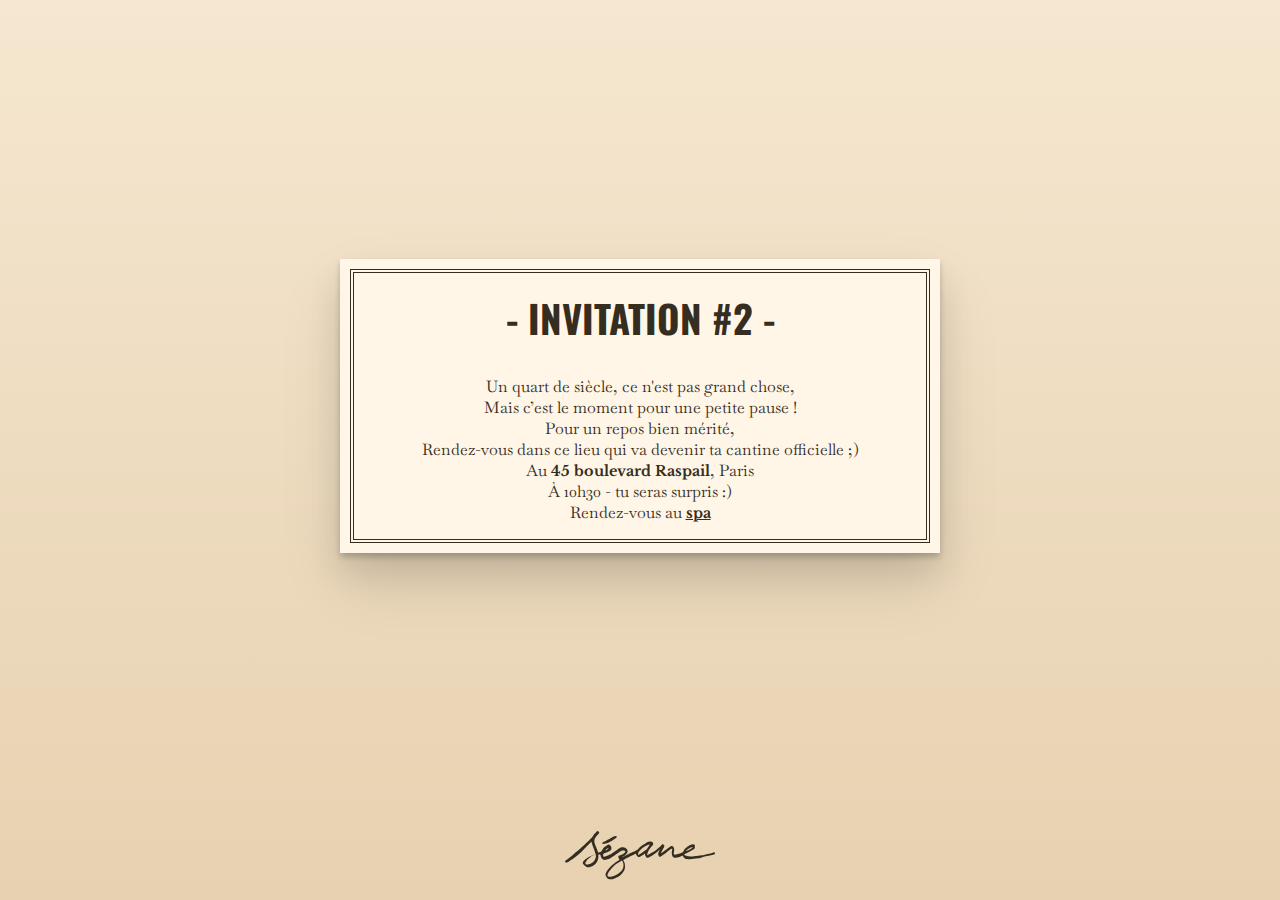
<file: event2.html>
<!DOCTYPE html>
<html>
  <head>
    <title>Invitation</title>

    <link rel="icon" type="image/png" sizes="32x32" href="./img/favicon.png" />
    <link href="./style.css" rel="stylesheet" />

    <link rel="preconnect" href="https://fonts.googleapis.com" />
    <link rel="preconnect" href="https://fonts.gstatic.com" crossorigin />
    <link
      href="https://fonts.googleapis.com/css2?family=Baskervville&family=Libre+Baskerville:wght@700&family=Oswald"
      rel="stylesheet"
    />

    <meta name="viewport" content="width=device-width, initial-scale=1" />
  </head>
  <body>
    <div id="container">
      <div id="content">
        <div class="card">
          <div class="card-inner">
            <h1 class="card-title">- Invitation #2 -</h1>
            <div class="card-content">
              <p class="centered">
                Un quart de siècle, ce n'est pas grand chose,<br />
                Mais c’est le moment pour une petite pause&nbsp;!<br />
                Pour un repos bien mérité,<br />
                Rendez-vous dans ce lieu qui va devenir ta cantine officielle&nbsp;;)<br />
                Au <b>45 boulevard Raspail</b>, Paris<br />
                À 10h30 - tu seras surpris&nbsp;:)<br />
                Rendez-vous au <b><u>spa</u></b>
              </p>
            </div>
          </div>
        </div>
      </div>
      <footer>
        <svg
          id="logo"
          xmlns="http://www.w3.org/2000/svg"
          viewBox="0 0 126 41"
          aria-label="Sézane"
        >
          <path
            d="M104.9 21.4h2.4c.5 0 1-.1 1.5-.1.4-.1.9-.1 1.3-.2.5-.1.9-.1 1.4-.3.2-.1.5-.1.8-.1.5-.1 1.1-.1 1.7-.2.5-.1 1-.1 1.6-.2.3 0 .7-.1 1-.2l2.4-.6c.5-.1 1.1-.2 1.6-.3.5-.1 1-.2 1.5-.4s1.1-.3 1.6-.4c.5-.1.9-.3 1.3-.5s.6-.1.8.3c.1.2.2.4.2.7 0 .3-.2.5-.4.7-.4.2-.8.3-1.2.4-.6.1-1.1.2-1.7.3-.3 0-.6.1-.8.2-.8.2-1.6.3-2.5.5-1.4.3-2.8.5-4.1 1-.4.1-.7.3-1.1.4-.5.2-.9.3-1.4.4-.5.1-1 .2-1.5.2-.6.1-1.1.2-1.7.2-.3.2-.7 0-1 .2h-.1c-.4 0-.9.1-1.3.1s-.8 0-1.2.1c-.2.1-.5 0-.7.1-.7.1-1.3.2-2 0-.2-.1-.5-.1-.8-.1-.6-.1-1.2-.2-1.8-.5-.7-.4-1.1-.9-1.4-1.6-.1-.2-.2-.4-.3-.7-.1-.2-.1-.2-.3-.1-.5.2-1.1.4-1.6.7-.6.3-1.2.4-1.8.6-.7.2-1.4.3-2.1.4-.5.1-1 .2-1.5 0s-.9-.4-1.2-.8c-.4-.7-.6-1.4-.7-2.1-.1-.7-.1-1.3-.1-2 0-.4.1-.7.2-1.1.1-.4.2-.7.2-1.1 0-.2-.1-.3-.3-.3-.2 0-.4.1-.7.2-.4.1-.8.4-1.2.7-.4.3-.9.7-1.3 1-.6.5-1.2 1-1.9 1.5-.6.5-1.2.9-1.8 1.4-.8.6-1.6 1.1-2.4 1.7-.2.1-.5.2-.7.2-.4.1-.6 0-.8-.4-.2-.4-.4-.7-.6-1.1-.1-.3-.1-.7-.1-1 0-.7.4-1.3.6-1.9l.9-1.8v-.1s-.1 0-.1.1l-.4.4c-.5.5-1 .9-1.5 1.3-.4.4-.9.7-1.3 1.1-.5.4-1 .7-1.4 1.1l-1.8 1.2c-.6.4-1.3.8-1.9 1.1-.4.2-.7.4-1.1.6-.4.2-.8.3-1.2.2-.2 0-.5-.1-.6-.3-.6-.6-1-1.2-1.2-2-.1-.4-.2-.7 0-1.1V19h-.1c-.3.2-.5.4-.8.6-1.1.8-2.2 1.5-3.4 2.1-.5.2-.9.3-1.4.1-.3-.1-.6-.3-.8-.6-.5-.6-.9-1.2-1.3-1.9-.2-.2-.2-.2-.4-.1-.7.4-1.4.8-2.2 1.2-.4.2-.9.4-1.4.6-.5.2-.9.4-1.4.6-1 .5-2 1.1-3 1.6-.7.4-1.3.7-1.9 1.1-.1 0-.1.1-.2.2s-.1.1 0 .2.1.3.2.4c.4.6.7 1.3.9 2 .3 1 .3 2 .3 3.1 0 1-.3 2-.7 2.9-.4.8-.9 1.5-1.4 2.2-.5.6-1 1.1-1.6 1.6-.8.7-1.6 1.3-2.5 1.8-1.1.6-2.3 1.1-3.5 1.6-.5.2-1 .3-1.5.3h-1.4c-.4 0-.8-.1-1.2-.2-.5-.1-.8-.5-1.1-.8-.2-.3-.4-.5-.6-.7-.5-.5-.7-1-.8-1.7 0-.2-.1-.3-.1-.5 0-.6.1-1.1.4-1.7.5-.9 1.1-1.8 1.7-2.7.8-1.1 1.7-2 2.7-2.9.4-.4.8-.7 1.2-1 .4-.3.7-.6 1.1-.9.6-.5 1.2-1 1.8-1.4.9-.7 1.8-1.3 2.7-1.8.1 0 .1-.1.1-.1.2-.2.2-.2 0-.3-.3-.3-.5-.6-.6-1-.1-.3-.2-.6-.3-1-.1-.4.1-1.1.7-1.3.6-.2 1.3-.4 1.9-.7.7-.3 1.4-.6 2-1.1.5-.4.9-.9 1.3-1.4.2-.3.1-.4-.1-.6-.4-.2-.8-.4-1.3-.4-1.5-.1-2.7.5-3.9 1.4-.7.5-1.4 1-2.2 1.6-.7.5-1.3 1-2 1.5-1.2.9-2.5 1.8-3.9 2.4-1 .4-1.9.7-3 .9-.4.1-.8.1-1.2.1-.5 0-1-.2-1.4-.5-.8-.5-1.2-1.3-1.5-2.1-.2-.5-.3-1-.4-1.5 0-.1-.1-.2-.1-.3-.1-.1-.2-.2-.3-.2-.4 0-.8 0-1.1.1-.2.1-.3.2-.3.4v1.6c0 1-.2 2-.6 3-.4 1-1 1.9-1.7 2.8-.7.9-1.5 1.5-2.5 1.9-.7.3-1.4.6-2.1.8-.5.1-1 .3-1.6.2-.6 0-1.2-.2-1.7-.5-.4-.2-.7-.6-1.1-.9-.5-.3-.9-.8-1.3-1.2l-.2-.2c-.4-.5-.4-1-.1-1.6.4-.8.9-1.5 1.6-2 .4-.4.9-.7 1.4-1 .4-.2.8-.5 1.2-.8.8-.5 1.5-.9 2.4-1.2.1 0 .2-.1.2-.1.9-.5 1.9-.9 2.8-1.3.2-.1.4-.2.7-.3.2-.1.2-.2.2-.4-.1-.2-.1-.4-.2-.6-.4-1.1-.8-2.2-1.2-3.4-.2-.6-.5-1.3-.7-1.9-.4-1.1-.8-2.2-1.1-3.3 0-.2-.1-.4-.1-.5V9c-.1 0-.2.1-.4.2-.1.1-.2.1-.2.2-1.8 1.8-3.7 3.6-5.4 5.5-.8.8-1.6 1.7-2.4 2.5-.5.6-1.1 1-1.7 1.6-.4.4-.9.8-1.4 1.1-.5.4-1.1.8-1.6 1.3-.5.4-.9.7-1.4 1.1-.7.5-1.4 1.1-2.1 1.5-.9.6-1.7 1.2-2.6 1.9-.1.1-.2.1-.3.2-.4.2-.7.4-1.2.4s-.9 0-1.3-.2H.2c-.1-.8-.2-.9-.2-1 0-.1.1-.1.2-.2.5-.2.9-.6 1.3-.9.5-.4.9-.8 1.4-1.1.5-.4.9-.8 1.4-1.1.5-.4.9-.7 1.4-1.1.2-.2.5-.4.7-.6.6-.6 1.3-1.3 2-1.8.4-.3.8-.7 1.2-1 .6-.5 1.1-1 1.7-1.4.3-.2.5-.5.8-.7.4-.4.8-.7 1.2-1.1.4-.4.8-.8 1.3-1.1l.1-.1c.5-.5 1-.9 1.5-1.4.8-.8 1.6-1.6 2.4-2.3.8-.7 1.5-1.4 2.2-2.1.2-.2.3-.3.4-.5l.3-.3c.9-.6 1.5-1.4 2-2.3.3-.5.7-1.1 1.1-1.6.6-.7 1.2-1.4 1.9-2l.3-.3c.3-.3.6-.3.9-.1.2.2.5.3.7.5l.1.1c.3.2.3.2.2.6-.2.5-.5 1-.9 1.4l-1.1 1.1c-.6.6-1.1 1.3-1.5 2.1-.3.6-.5 1.2-.5 1.8 0 .3-.1.6-.1.9 0 .7.2 1.4.4 2.1.3.7.5 1.5.9 2.2.3.6.5 1.2.7 1.7.4.9.7 1.9 1.1 2.9 0 .1 0 .1.1.2.1.2.3.3.4.2.5-.2 1-.1 1.5-.3.4-.1.7-.2.9-.6.3-.5.5-.9.8-1.4.5-.9 1.2-1.7 2-2.4.5-.4 1-.8 1.6-1.2.4-.2.9-.5 1.4-.6.2-.1.3-.1.5-.1.1-.1.3 0 .4.1.5.4 1 .8 1.3 1.4.3.5.4 1.1.4 1.7-.1.5-.2 1-.5 1.4-.4.5-.8.8-1.3 1.1-.9.5-1.8.9-2.8 1.2-.6.2-1.1.4-1.7.5-.4.1-.6.4-.6.7-.1.4-.1.8-.1 1.3 0 .6.4.9 1 .8 1.7-.3 3.3-1 4.9-1.8.8-.5 1.6-1 2.3-1.5 1-.7 2.1-1.5 3.1-2.2.8-.5 1.5-1.1 2.3-1.6.7-.5 1.5-.8 2.3-.9 1.1-.1 2.1-.1 3 .6l.2.2c.4.3.6.7.9 1 .3.4.5.9.6 1.4.1.6-.1 1.1-.4 1.6-.5.8-1.2 1.5-1.9 2.1-.4.4-1 .7-1.5 1-.2.1-.5.3-.6.5v.1c0 .1.1 0 .1 0l.6-.3c1.3-.8 2.7-1.5 4.1-2.2 1.1-.5 2.2-1.2 3.4-1.7 1.1-.5 2.2-1.1 3.3-1.6.4-.2.9-.5 1.3-.7.3-.2.5-.4.7-.7.3-.4.6-.7.9-1 .4-.3.7-.6 1-.9.9-.7 1.8-1.3 2.8-1.9.4-.2.7-.4 1.1-.7.7-.5 1.4-.8 2.2-1.1.5-.1 1.1-.3 1.6-.4.2 0 .5-.1.7-.1.5 0 .9.2 1.3.5.2.2.3.4.5.5.1 0 .1.1.1.1.2.5.4 1 .1 1.5-.1.3-.3.6-.5.8-1 1-1.8 2.1-2.6 3.2-.5.8-1 1.6-1.3 2.5-.2.5-.4 1-.5 1.6 0 .2-.1.5-.1.7 0 .1 0 .2.2.1.7-.4 1.5-.7 2.2-1.1.7-.4 1.4-.9 2.1-1.3.6-.3 1.3-.7 1.9-1.1.5-.3 1-.7 1.4-1.1l2.4-2.1c.4-.4.8-.7 1.2-1.1.5-.5 1-.9 1.5-1.4.2-.2.4-.1.5 0 .5.3.9.7 1.1 1.2.1.2 0 .4 0 .6-.2.5-.5 1-.8 1.5 0 .1-.1.2-.2.3-.3.6-.7 1.3-1 1.9-.3.5-.5 1-.8 1.6 0 .1-.1.2-.1.3v.1h.1c.3-.3.7-.4 1-.6.7-.5 1.5-1 2.2-1.6.7-.5 1.3-1 2-1.5.8-.5 1.5-1.1 2.3-1.6.2-.2.4-.3.7-.5.3-.2.7-.3 1.1-.2.4.1.7.3.9.6.3.4.6.8.7 1.4.1.4.2.7.1 1.1v.3c0 .6-.1 1.2-.2 1.8-.1.5-.2.9-.1 1.4 0 .4.3.7.7.7.4 0 .8-.1 1.1-.2 1.1-.4 2.3-.6 3.4-.9.5-.2 1-.3 1.5-.5.3-.1.5-.2.8-.4.2-.1.3-.3.4-.5.1-.3.3-.6.4-.9.3-.7.8-1.2 1.3-1.8.9-1 2-1.7 3.1-2.4.6-.4 1.2-.7 1.9-.8.3-.1.6-.2.9-.2.2 0 .4-.1.5-.1.4 0 .7 0 1.1.1.2 0 .3.2.4.4.3.3.4.7.2 1.1-.1.2-.2.4 0 .6v.2c-.1.7-.3 1.4-.9 1.8-.3.2-.6.4-1 .6-.9.5-1.8.9-2.7 1.4-.8.4-1.7.9-2.5 1.3-.3.2-.6.3-1 .4-.3.1-.5.3-.7.5-.1.1-.1.3 0 .4.1.3.4.5.7.6.4.1.9.2 1.4.3.7.6 1.7.4 2.5.5zm-55.8 7.3c0-.6 0-1.3-.2-1.9-.2-.7-.5-1.3-1-1.8-.2-.2-.2-.2-.4 0-.2.1-.5.3-.7.5-1.2.7-2.3 1.4-3.5 2.1-.8.5-1.5 1.1-2.1 1.7l-1.6 1.6c-.3.3-.6.7-.9 1.1l-1.2 1.5c-.6.8-1.2 1.7-1.6 2.6-.2.4-.3.9-.2 1.4 0 .2.1.4.3.6.3.4.7.3 1.1.4.2 0 .4.1.5 0 .3-.1.6-.1.9-.1.6-.1 1.2-.2 1.8-.4 1.2-.3 2.2-.9 3.3-1.5.9-.5 1.8-1.2 2.6-1.9s1.5-1.4 2-2.3c.2-.4.5-.9.6-1.3.2-.7.3-1.5.3-2.3zm-23.2-8v-.6c0-.2-.1-.4-.2-.6-.1-.1-.1-.1-.2-.1-.5.2-.9.5-1.4.7-.4.2-.8.5-1.2.7-.3.1-.6.2-.8.5-.5.5-1 .9-1.6 1.4-.4.3-.8.6-1.1.9-.4.3-.8.7-1.1 1.2-.3.5-.6.9-.9 1.3-.4.5-.4 1-.2 1.6.1.2.3.4.5.4.4.1.7.1 1.1.1.2 0 .3-.1.5-.1.3 0 .5-.1.8-.1 1.5-.5 2.8-1.2 3.9-2.3.6-.6 1.1-1.4 1.3-2.2.6-1 .7-1.9.6-2.8zm35.5-1.2s0 .1 0 0c0 .3-.1.5.1.6.1.1.2-.1.4-.2.3-.1.5-.3.8-.4.1-.1.2-.1.4-.2 1.6-1 3.2-2.1 4.7-3.3.5-.4.9-.9 1.3-1.4.4-.5.8-1.1 1.1-1.6.3-.4.5-.8.8-1.2.1-.1.1-.2.1-.3 0-.1-.1-.2-.2-.2-.2.1-.5.1-.7.2-.4.2-.8.3-1.2.5-.9.4-1.8.9-2.7 1.4-.9.5-1.6 1.2-2.4 1.9-.7.6-1.4 1.3-1.9 2.1-.4.7-.7 1.3-.6 2.1zm45.4-5.9c-.9 0-1.6.3-2.3.8-.7.4-1.3.9-1.9 1.4-.5.4-.9.8-1.3 1.2l-.1.1h.1c.2-.1.4-.2.6-.2l2.1-.9c.8-.3 1.5-.7 2.2-1.2.4-.3.7-.6 1.1-.9.1-.1 0-.1 0-.2-.1-.1-.3-.1-.5-.1zm-72.7 2.7h.1c.6-.3 1.1-.6 1.6-1 .3-.2.5-.5.6-.8 0-.1.1-.1 0-.2 0-.1-.1 0-.2 0-.9.4-1.6 1-2.2 1.7 0 .1-.1.1-.1.2.2 0 .1 0 .2.1z"
          />
          <path
            d="M32.4 10.8c-.5.1-.9-.1-1.3-.5-.1-.1-.1-.2 0-.3.1-.1.2-.2.3-.2.4-.2.9-.4 1.3-.7.7-.4 1.4-.8 2.2-1.2.3-.2.6-.3.9-.5.9-.5 1.9-1 2.8-1.5.6-.4 1.3-.7 1.9-1 .3-.2.6-.3.9-.5.3-.2.7-.2 1-.3.2 0 .4.1.7.1.2.1.3.1.3.4V5c0 .2-.1.4-.3.6-.8.6-1.6 1.1-2.4 1.7-1.3.8-2.6 1.6-4 2.3-.9.4-1.9.8-2.9 1-.4.1-.9.3-1.4.2z"
          />
        </svg>
      </footer>
    </div>
  </body>
</html>
</file>
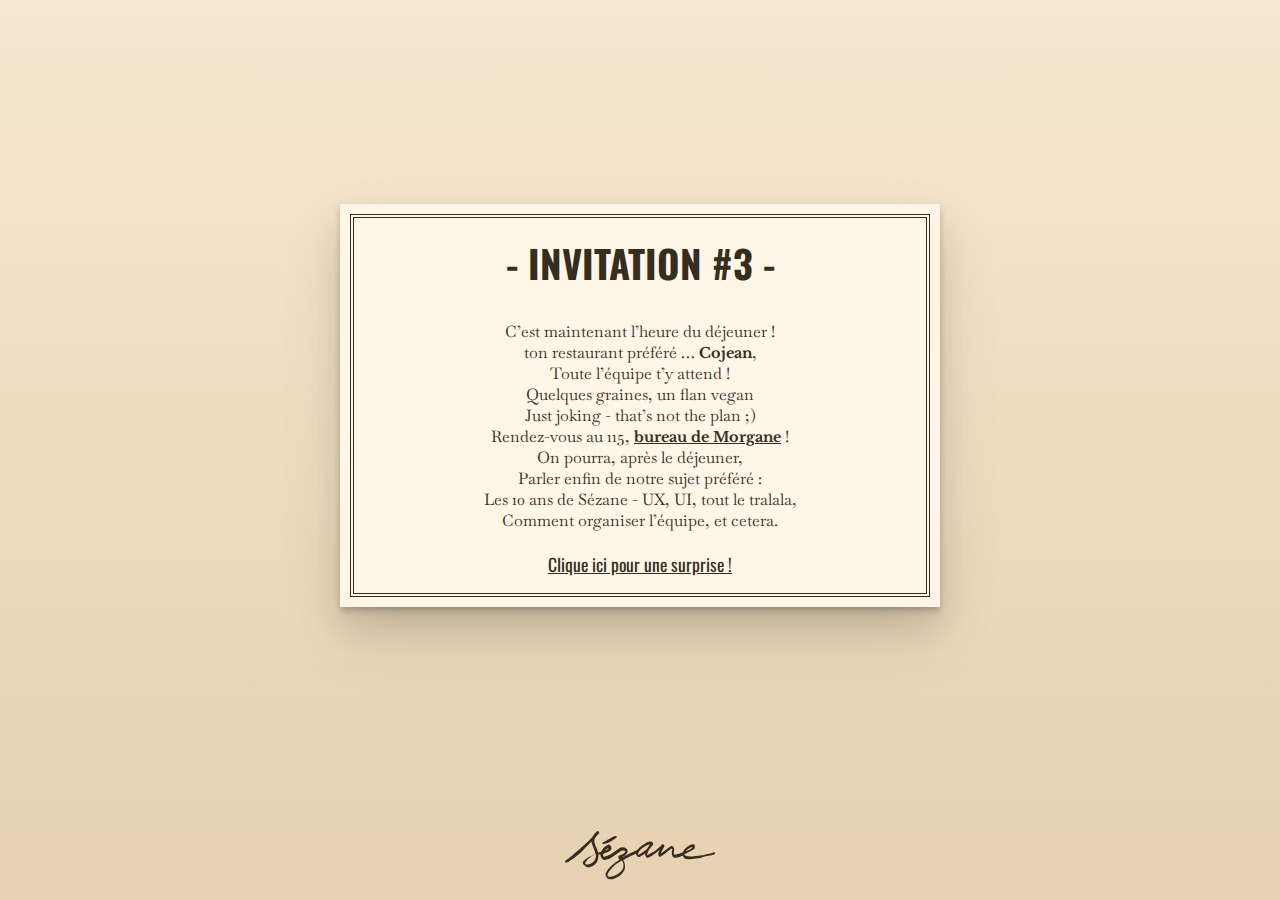
<file: event3.html>
<!DOCTYPE html>
<html>
  <head>
    <title>Invitation</title>

    <link rel="icon" type="image/png" sizes="32x32" href="./img/favicon.png" />
    <link href="./style.css" rel="stylesheet" />

    <link rel="preconnect" href="https://fonts.googleapis.com" />
    <link rel="preconnect" href="https://fonts.gstatic.com" crossorigin />
    <link
      href="https://fonts.googleapis.com/css2?family=Baskervville&family=Libre+Baskerville:wght@700&family=Oswald"
      rel="stylesheet"
    />

    <meta name="viewport" content="width=device-width, initial-scale=1" />
  </head>
  <body>
    <div id="container">
      <div id="content">
        <div class="card">
          <div class="card-inner">
            <h1 class="card-title">- Invitation #3 -</h1>
            <div class="card-content">
              <p class="centered">
                C’est maintenant l’heure du déjeuner&nbsp;!<br />
                ton restaurant préféré … <b>Cojean</b>,<br />
                Toute l’équipe t’y attend&nbsp;!<br />
                Quelques graines, un flan vegan<br />
                Just joking - that’s not the plan&nbsp;;)<br />
                Rendez-vous au 115, <b><u>bureau de Morgane</u></b>&nbsp;!<br />
                On pourra, après le déjeuner,<br />
                Parler enfin de notre sujet préféré&nbsp;:<br />
                Les 10 ans de Sézane - UX, UI, tout le tralala,<br />
                Comment organiser l’équipe, et cetera.
              </p>
              <p class="centered">
                <a href="./event-party">Clique ici pour une surprise !</a>
              </p>
            </div>
          </div>
        </div>
      </div>
      <footer>
        <svg
          id="logo"
          xmlns="http://www.w3.org/2000/svg"
          viewBox="0 0 126 41"
          aria-label="Sézane"
        >
          <path
            d="M104.9 21.4h2.4c.5 0 1-.1 1.5-.1.4-.1.9-.1 1.3-.2.5-.1.9-.1 1.4-.3.2-.1.5-.1.8-.1.5-.1 1.1-.1 1.7-.2.5-.1 1-.1 1.6-.2.3 0 .7-.1 1-.2l2.4-.6c.5-.1 1.1-.2 1.6-.3.5-.1 1-.2 1.5-.4s1.1-.3 1.6-.4c.5-.1.9-.3 1.3-.5s.6-.1.8.3c.1.2.2.4.2.7 0 .3-.2.5-.4.7-.4.2-.8.3-1.2.4-.6.1-1.1.2-1.7.3-.3 0-.6.1-.8.2-.8.2-1.6.3-2.5.5-1.4.3-2.8.5-4.1 1-.4.1-.7.3-1.1.4-.5.2-.9.3-1.4.4-.5.1-1 .2-1.5.2-.6.1-1.1.2-1.7.2-.3.2-.7 0-1 .2h-.1c-.4 0-.9.1-1.3.1s-.8 0-1.2.1c-.2.1-.5 0-.7.1-.7.1-1.3.2-2 0-.2-.1-.5-.1-.8-.1-.6-.1-1.2-.2-1.8-.5-.7-.4-1.1-.9-1.4-1.6-.1-.2-.2-.4-.3-.7-.1-.2-.1-.2-.3-.1-.5.2-1.1.4-1.6.7-.6.3-1.2.4-1.8.6-.7.2-1.4.3-2.1.4-.5.1-1 .2-1.5 0s-.9-.4-1.2-.8c-.4-.7-.6-1.4-.7-2.1-.1-.7-.1-1.3-.1-2 0-.4.1-.7.2-1.1.1-.4.2-.7.2-1.1 0-.2-.1-.3-.3-.3-.2 0-.4.1-.7.2-.4.1-.8.4-1.2.7-.4.3-.9.7-1.3 1-.6.5-1.2 1-1.9 1.5-.6.5-1.2.9-1.8 1.4-.8.6-1.6 1.1-2.4 1.7-.2.1-.5.2-.7.2-.4.1-.6 0-.8-.4-.2-.4-.4-.7-.6-1.1-.1-.3-.1-.7-.1-1 0-.7.4-1.3.6-1.9l.9-1.8v-.1s-.1 0-.1.1l-.4.4c-.5.5-1 .9-1.5 1.3-.4.4-.9.7-1.3 1.1-.5.4-1 .7-1.4 1.1l-1.8 1.2c-.6.4-1.3.8-1.9 1.1-.4.2-.7.4-1.1.6-.4.2-.8.3-1.2.2-.2 0-.5-.1-.6-.3-.6-.6-1-1.2-1.2-2-.1-.4-.2-.7 0-1.1V19h-.1c-.3.2-.5.4-.8.6-1.1.8-2.2 1.5-3.4 2.1-.5.2-.9.3-1.4.1-.3-.1-.6-.3-.8-.6-.5-.6-.9-1.2-1.3-1.9-.2-.2-.2-.2-.4-.1-.7.4-1.4.8-2.2 1.2-.4.2-.9.4-1.4.6-.5.2-.9.4-1.4.6-1 .5-2 1.1-3 1.6-.7.4-1.3.7-1.9 1.1-.1 0-.1.1-.2.2s-.1.1 0 .2.1.3.2.4c.4.6.7 1.3.9 2 .3 1 .3 2 .3 3.1 0 1-.3 2-.7 2.9-.4.8-.9 1.5-1.4 2.2-.5.6-1 1.1-1.6 1.6-.8.7-1.6 1.3-2.5 1.8-1.1.6-2.3 1.1-3.5 1.6-.5.2-1 .3-1.5.3h-1.4c-.4 0-.8-.1-1.2-.2-.5-.1-.8-.5-1.1-.8-.2-.3-.4-.5-.6-.7-.5-.5-.7-1-.8-1.7 0-.2-.1-.3-.1-.5 0-.6.1-1.1.4-1.7.5-.9 1.1-1.8 1.7-2.7.8-1.1 1.7-2 2.7-2.9.4-.4.8-.7 1.2-1 .4-.3.7-.6 1.1-.9.6-.5 1.2-1 1.8-1.4.9-.7 1.8-1.3 2.7-1.8.1 0 .1-.1.1-.1.2-.2.2-.2 0-.3-.3-.3-.5-.6-.6-1-.1-.3-.2-.6-.3-1-.1-.4.1-1.1.7-1.3.6-.2 1.3-.4 1.9-.7.7-.3 1.4-.6 2-1.1.5-.4.9-.9 1.3-1.4.2-.3.1-.4-.1-.6-.4-.2-.8-.4-1.3-.4-1.5-.1-2.7.5-3.9 1.4-.7.5-1.4 1-2.2 1.6-.7.5-1.3 1-2 1.5-1.2.9-2.5 1.8-3.9 2.4-1 .4-1.9.7-3 .9-.4.1-.8.1-1.2.1-.5 0-1-.2-1.4-.5-.8-.5-1.2-1.3-1.5-2.1-.2-.5-.3-1-.4-1.5 0-.1-.1-.2-.1-.3-.1-.1-.2-.2-.3-.2-.4 0-.8 0-1.1.1-.2.1-.3.2-.3.4v1.6c0 1-.2 2-.6 3-.4 1-1 1.9-1.7 2.8-.7.9-1.5 1.5-2.5 1.9-.7.3-1.4.6-2.1.8-.5.1-1 .3-1.6.2-.6 0-1.2-.2-1.7-.5-.4-.2-.7-.6-1.1-.9-.5-.3-.9-.8-1.3-1.2l-.2-.2c-.4-.5-.4-1-.1-1.6.4-.8.9-1.5 1.6-2 .4-.4.9-.7 1.4-1 .4-.2.8-.5 1.2-.8.8-.5 1.5-.9 2.4-1.2.1 0 .2-.1.2-.1.9-.5 1.9-.9 2.8-1.3.2-.1.4-.2.7-.3.2-.1.2-.2.2-.4-.1-.2-.1-.4-.2-.6-.4-1.1-.8-2.2-1.2-3.4-.2-.6-.5-1.3-.7-1.9-.4-1.1-.8-2.2-1.1-3.3 0-.2-.1-.4-.1-.5V9c-.1 0-.2.1-.4.2-.1.1-.2.1-.2.2-1.8 1.8-3.7 3.6-5.4 5.5-.8.8-1.6 1.7-2.4 2.5-.5.6-1.1 1-1.7 1.6-.4.4-.9.8-1.4 1.1-.5.4-1.1.8-1.6 1.3-.5.4-.9.7-1.4 1.1-.7.5-1.4 1.1-2.1 1.5-.9.6-1.7 1.2-2.6 1.9-.1.1-.2.1-.3.2-.4.2-.7.4-1.2.4s-.9 0-1.3-.2H.2c-.1-.8-.2-.9-.2-1 0-.1.1-.1.2-.2.5-.2.9-.6 1.3-.9.5-.4.9-.8 1.4-1.1.5-.4.9-.8 1.4-1.1.5-.4.9-.7 1.4-1.1.2-.2.5-.4.7-.6.6-.6 1.3-1.3 2-1.8.4-.3.8-.7 1.2-1 .6-.5 1.1-1 1.7-1.4.3-.2.5-.5.8-.7.4-.4.8-.7 1.2-1.1.4-.4.8-.8 1.3-1.1l.1-.1c.5-.5 1-.9 1.5-1.4.8-.8 1.6-1.6 2.4-2.3.8-.7 1.5-1.4 2.2-2.1.2-.2.3-.3.4-.5l.3-.3c.9-.6 1.5-1.4 2-2.3.3-.5.7-1.1 1.1-1.6.6-.7 1.2-1.4 1.9-2l.3-.3c.3-.3.6-.3.9-.1.2.2.5.3.7.5l.1.1c.3.2.3.2.2.6-.2.5-.5 1-.9 1.4l-1.1 1.1c-.6.6-1.1 1.3-1.5 2.1-.3.6-.5 1.2-.5 1.8 0 .3-.1.6-.1.9 0 .7.2 1.4.4 2.1.3.7.5 1.5.9 2.2.3.6.5 1.2.7 1.7.4.9.7 1.9 1.1 2.9 0 .1 0 .1.1.2.1.2.3.3.4.2.5-.2 1-.1 1.5-.3.4-.1.7-.2.9-.6.3-.5.5-.9.8-1.4.5-.9 1.2-1.7 2-2.4.5-.4 1-.8 1.6-1.2.4-.2.9-.5 1.4-.6.2-.1.3-.1.5-.1.1-.1.3 0 .4.1.5.4 1 .8 1.3 1.4.3.5.4 1.1.4 1.7-.1.5-.2 1-.5 1.4-.4.5-.8.8-1.3 1.1-.9.5-1.8.9-2.8 1.2-.6.2-1.1.4-1.7.5-.4.1-.6.4-.6.7-.1.4-.1.8-.1 1.3 0 .6.4.9 1 .8 1.7-.3 3.3-1 4.9-1.8.8-.5 1.6-1 2.3-1.5 1-.7 2.1-1.5 3.1-2.2.8-.5 1.5-1.1 2.3-1.6.7-.5 1.5-.8 2.3-.9 1.1-.1 2.1-.1 3 .6l.2.2c.4.3.6.7.9 1 .3.4.5.9.6 1.4.1.6-.1 1.1-.4 1.6-.5.8-1.2 1.5-1.9 2.1-.4.4-1 .7-1.5 1-.2.1-.5.3-.6.5v.1c0 .1.1 0 .1 0l.6-.3c1.3-.8 2.7-1.5 4.1-2.2 1.1-.5 2.2-1.2 3.4-1.7 1.1-.5 2.2-1.1 3.3-1.6.4-.2.9-.5 1.3-.7.3-.2.5-.4.7-.7.3-.4.6-.7.9-1 .4-.3.7-.6 1-.9.9-.7 1.8-1.3 2.8-1.9.4-.2.7-.4 1.1-.7.7-.5 1.4-.8 2.2-1.1.5-.1 1.1-.3 1.6-.4.2 0 .5-.1.7-.1.5 0 .9.2 1.3.5.2.2.3.4.5.5.1 0 .1.1.1.1.2.5.4 1 .1 1.5-.1.3-.3.6-.5.8-1 1-1.8 2.1-2.6 3.2-.5.8-1 1.6-1.3 2.5-.2.5-.4 1-.5 1.6 0 .2-.1.5-.1.7 0 .1 0 .2.2.1.7-.4 1.5-.7 2.2-1.1.7-.4 1.4-.9 2.1-1.3.6-.3 1.3-.7 1.9-1.1.5-.3 1-.7 1.4-1.1l2.4-2.1c.4-.4.8-.7 1.2-1.1.5-.5 1-.9 1.5-1.4.2-.2.4-.1.5 0 .5.3.9.7 1.1 1.2.1.2 0 .4 0 .6-.2.5-.5 1-.8 1.5 0 .1-.1.2-.2.3-.3.6-.7 1.3-1 1.9-.3.5-.5 1-.8 1.6 0 .1-.1.2-.1.3v.1h.1c.3-.3.7-.4 1-.6.7-.5 1.5-1 2.2-1.6.7-.5 1.3-1 2-1.5.8-.5 1.5-1.1 2.3-1.6.2-.2.4-.3.7-.5.3-.2.7-.3 1.1-.2.4.1.7.3.9.6.3.4.6.8.7 1.4.1.4.2.7.1 1.1v.3c0 .6-.1 1.2-.2 1.8-.1.5-.2.9-.1 1.4 0 .4.3.7.7.7.4 0 .8-.1 1.1-.2 1.1-.4 2.3-.6 3.4-.9.5-.2 1-.3 1.5-.5.3-.1.5-.2.8-.4.2-.1.3-.3.4-.5.1-.3.3-.6.4-.9.3-.7.8-1.2 1.3-1.8.9-1 2-1.7 3.1-2.4.6-.4 1.2-.7 1.9-.8.3-.1.6-.2.9-.2.2 0 .4-.1.5-.1.4 0 .7 0 1.1.1.2 0 .3.2.4.4.3.3.4.7.2 1.1-.1.2-.2.4 0 .6v.2c-.1.7-.3 1.4-.9 1.8-.3.2-.6.4-1 .6-.9.5-1.8.9-2.7 1.4-.8.4-1.7.9-2.5 1.3-.3.2-.6.3-1 .4-.3.1-.5.3-.7.5-.1.1-.1.3 0 .4.1.3.4.5.7.6.4.1.9.2 1.4.3.7.6 1.7.4 2.5.5zm-55.8 7.3c0-.6 0-1.3-.2-1.9-.2-.7-.5-1.3-1-1.8-.2-.2-.2-.2-.4 0-.2.1-.5.3-.7.5-1.2.7-2.3 1.4-3.5 2.1-.8.5-1.5 1.1-2.1 1.7l-1.6 1.6c-.3.3-.6.7-.9 1.1l-1.2 1.5c-.6.8-1.2 1.7-1.6 2.6-.2.4-.3.9-.2 1.4 0 .2.1.4.3.6.3.4.7.3 1.1.4.2 0 .4.1.5 0 .3-.1.6-.1.9-.1.6-.1 1.2-.2 1.8-.4 1.2-.3 2.2-.9 3.3-1.5.9-.5 1.8-1.2 2.6-1.9s1.5-1.4 2-2.3c.2-.4.5-.9.6-1.3.2-.7.3-1.5.3-2.3zm-23.2-8v-.6c0-.2-.1-.4-.2-.6-.1-.1-.1-.1-.2-.1-.5.2-.9.5-1.4.7-.4.2-.8.5-1.2.7-.3.1-.6.2-.8.5-.5.5-1 .9-1.6 1.4-.4.3-.8.6-1.1.9-.4.3-.8.7-1.1 1.2-.3.5-.6.9-.9 1.3-.4.5-.4 1-.2 1.6.1.2.3.4.5.4.4.1.7.1 1.1.1.2 0 .3-.1.5-.1.3 0 .5-.1.8-.1 1.5-.5 2.8-1.2 3.9-2.3.6-.6 1.1-1.4 1.3-2.2.6-1 .7-1.9.6-2.8zm35.5-1.2s0 .1 0 0c0 .3-.1.5.1.6.1.1.2-.1.4-.2.3-.1.5-.3.8-.4.1-.1.2-.1.4-.2 1.6-1 3.2-2.1 4.7-3.3.5-.4.9-.9 1.3-1.4.4-.5.8-1.1 1.1-1.6.3-.4.5-.8.8-1.2.1-.1.1-.2.1-.3 0-.1-.1-.2-.2-.2-.2.1-.5.1-.7.2-.4.2-.8.3-1.2.5-.9.4-1.8.9-2.7 1.4-.9.5-1.6 1.2-2.4 1.9-.7.6-1.4 1.3-1.9 2.1-.4.7-.7 1.3-.6 2.1zm45.4-5.9c-.9 0-1.6.3-2.3.8-.7.4-1.3.9-1.9 1.4-.5.4-.9.8-1.3 1.2l-.1.1h.1c.2-.1.4-.2.6-.2l2.1-.9c.8-.3 1.5-.7 2.2-1.2.4-.3.7-.6 1.1-.9.1-.1 0-.1 0-.2-.1-.1-.3-.1-.5-.1zm-72.7 2.7h.1c.6-.3 1.1-.6 1.6-1 .3-.2.5-.5.6-.8 0-.1.1-.1 0-.2 0-.1-.1 0-.2 0-.9.4-1.6 1-2.2 1.7 0 .1-.1.1-.1.2.2 0 .1 0 .2.1z"
          />
          <path
            d="M32.4 10.8c-.5.1-.9-.1-1.3-.5-.1-.1-.1-.2 0-.3.1-.1.2-.2.3-.2.4-.2.9-.4 1.3-.7.7-.4 1.4-.8 2.2-1.2.3-.2.6-.3.9-.5.9-.5 1.9-1 2.8-1.5.6-.4 1.3-.7 1.9-1 .3-.2.6-.3.9-.5.3-.2.7-.2 1-.3.2 0 .4.1.7.1.2.1.3.1.3.4V5c0 .2-.1.4-.3.6-.8.6-1.6 1.1-2.4 1.7-1.3.8-2.6 1.6-4 2.3-.9.4-1.9.8-2.9 1-.4.1-.9.3-1.4.2z"
          />
        </svg>
      </footer>
    </div>
  </body>
</html>
</file>
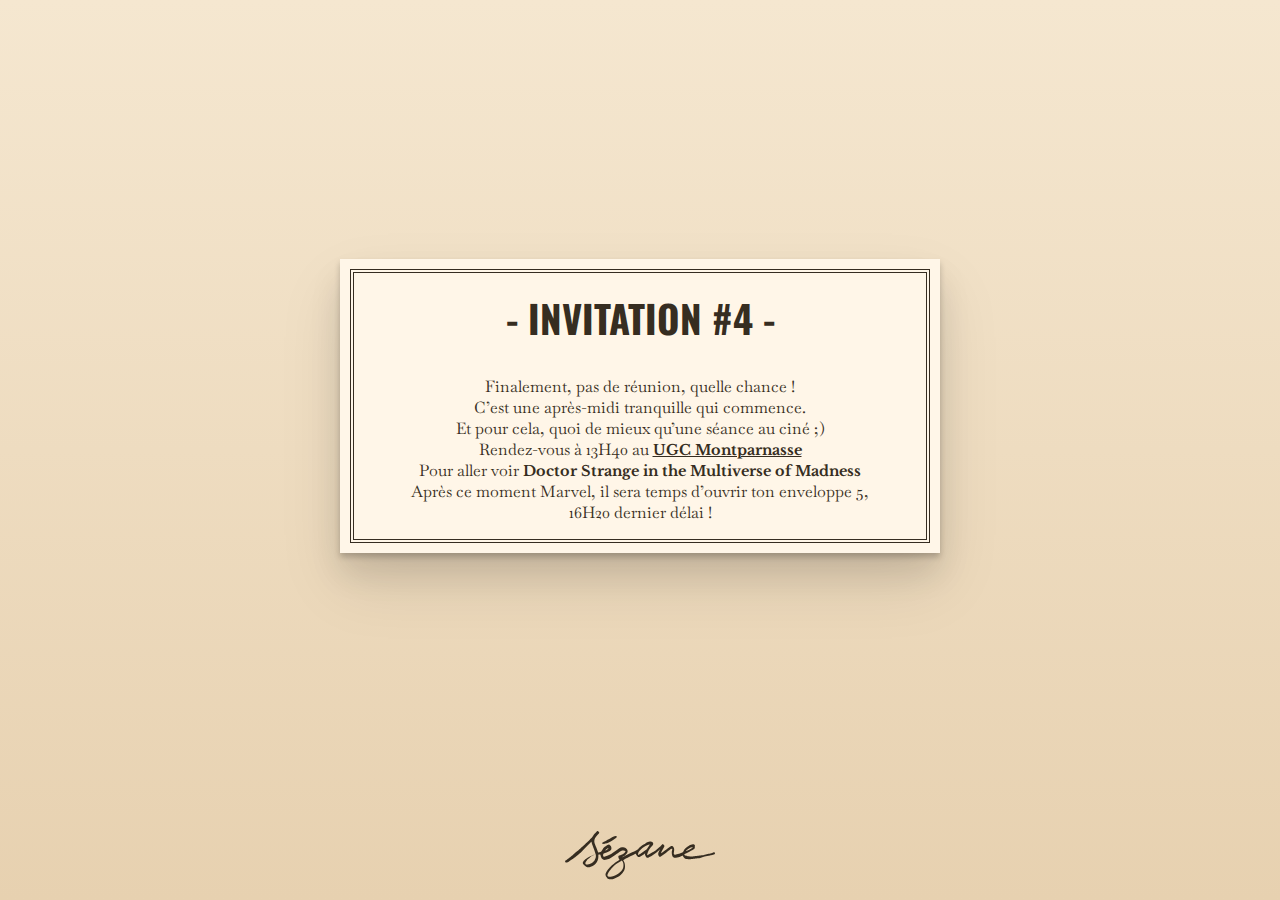
<file: event4.html>
<!DOCTYPE html>
<html>
  <head>
    <title>Invitation</title>

    <link rel="icon" type="image/png" sizes="32x32" href="./img/favicon.png" />
    <link href="./style.css" rel="stylesheet" />

    <link rel="preconnect" href="https://fonts.googleapis.com" />
    <link rel="preconnect" href="https://fonts.gstatic.com" crossorigin />
    <link
      href="https://fonts.googleapis.com/css2?family=Baskervville&family=Libre+Baskerville:wght@700&family=Oswald"
      rel="stylesheet"
    />

    <meta name="viewport" content="width=device-width, initial-scale=1" />
  </head>
  <body>
    <div id="container">
      <div id="content">
        <div class="card">
          <div class="card-inner">
            <h1 class="card-title">- Invitation #4 -</h1>
            <div class="card-content">
              <p class="centered">
                Finalement, pas de réunion, quelle chance&nbsp;!<br />
                C’est une après-midi tranquille qui commence.<br />
                Et pour cela, quoi de mieux qu’une séance au ciné&nbsp;;)<br />
                Rendez-vous à 13H40 au <b><u>UGC Montparnasse</u></b><br />
                Pour aller voir <b>Doctor Strange in the Multiverse of Madness</b><br />
                Après ce moment Marvel, il sera temps d’ouvrir ton enveloppe 5,<br />
                16H20 dernier délai&nbsp;!
              </p>
            </div>
          </div>
        </div>
      </div>
      <footer>
        <svg
          id="logo"
          xmlns="http://www.w3.org/2000/svg"
          viewBox="0 0 126 41"
          aria-label="Sézane"
        >
          <path
            d="M104.9 21.4h2.4c.5 0 1-.1 1.5-.1.4-.1.9-.1 1.3-.2.5-.1.9-.1 1.4-.3.2-.1.5-.1.8-.1.5-.1 1.1-.1 1.7-.2.5-.1 1-.1 1.6-.2.3 0 .7-.1 1-.2l2.4-.6c.5-.1 1.1-.2 1.6-.3.5-.1 1-.2 1.5-.4s1.1-.3 1.6-.4c.5-.1.9-.3 1.3-.5s.6-.1.8.3c.1.2.2.4.2.7 0 .3-.2.5-.4.7-.4.2-.8.3-1.2.4-.6.1-1.1.2-1.7.3-.3 0-.6.1-.8.2-.8.2-1.6.3-2.5.5-1.4.3-2.8.5-4.1 1-.4.1-.7.3-1.1.4-.5.2-.9.3-1.4.4-.5.1-1 .2-1.5.2-.6.1-1.1.2-1.7.2-.3.2-.7 0-1 .2h-.1c-.4 0-.9.1-1.3.1s-.8 0-1.2.1c-.2.1-.5 0-.7.1-.7.1-1.3.2-2 0-.2-.1-.5-.1-.8-.1-.6-.1-1.2-.2-1.8-.5-.7-.4-1.1-.9-1.4-1.6-.1-.2-.2-.4-.3-.7-.1-.2-.1-.2-.3-.1-.5.2-1.1.4-1.6.7-.6.3-1.2.4-1.8.6-.7.2-1.4.3-2.1.4-.5.1-1 .2-1.5 0s-.9-.4-1.2-.8c-.4-.7-.6-1.4-.7-2.1-.1-.7-.1-1.3-.1-2 0-.4.1-.7.2-1.1.1-.4.2-.7.2-1.1 0-.2-.1-.3-.3-.3-.2 0-.4.1-.7.2-.4.1-.8.4-1.2.7-.4.3-.9.7-1.3 1-.6.5-1.2 1-1.9 1.5-.6.5-1.2.9-1.8 1.4-.8.6-1.6 1.1-2.4 1.7-.2.1-.5.2-.7.2-.4.1-.6 0-.8-.4-.2-.4-.4-.7-.6-1.1-.1-.3-.1-.7-.1-1 0-.7.4-1.3.6-1.9l.9-1.8v-.1s-.1 0-.1.1l-.4.4c-.5.5-1 .9-1.5 1.3-.4.4-.9.7-1.3 1.1-.5.4-1 .7-1.4 1.1l-1.8 1.2c-.6.4-1.3.8-1.9 1.1-.4.2-.7.4-1.1.6-.4.2-.8.3-1.2.2-.2 0-.5-.1-.6-.3-.6-.6-1-1.2-1.2-2-.1-.4-.2-.7 0-1.1V19h-.1c-.3.2-.5.4-.8.6-1.1.8-2.2 1.5-3.4 2.1-.5.2-.9.3-1.4.1-.3-.1-.6-.3-.8-.6-.5-.6-.9-1.2-1.3-1.9-.2-.2-.2-.2-.4-.1-.7.4-1.4.8-2.2 1.2-.4.2-.9.4-1.4.6-.5.2-.9.4-1.4.6-1 .5-2 1.1-3 1.6-.7.4-1.3.7-1.9 1.1-.1 0-.1.1-.2.2s-.1.1 0 .2.1.3.2.4c.4.6.7 1.3.9 2 .3 1 .3 2 .3 3.1 0 1-.3 2-.7 2.9-.4.8-.9 1.5-1.4 2.2-.5.6-1 1.1-1.6 1.6-.8.7-1.6 1.3-2.5 1.8-1.1.6-2.3 1.1-3.5 1.6-.5.2-1 .3-1.5.3h-1.4c-.4 0-.8-.1-1.2-.2-.5-.1-.8-.5-1.1-.8-.2-.3-.4-.5-.6-.7-.5-.5-.7-1-.8-1.7 0-.2-.1-.3-.1-.5 0-.6.1-1.1.4-1.7.5-.9 1.1-1.8 1.7-2.7.8-1.1 1.7-2 2.7-2.9.4-.4.8-.7 1.2-1 .4-.3.7-.6 1.1-.9.6-.5 1.2-1 1.8-1.4.9-.7 1.8-1.3 2.7-1.8.1 0 .1-.1.1-.1.2-.2.2-.2 0-.3-.3-.3-.5-.6-.6-1-.1-.3-.2-.6-.3-1-.1-.4.1-1.1.7-1.3.6-.2 1.3-.4 1.9-.7.7-.3 1.4-.6 2-1.1.5-.4.9-.9 1.3-1.4.2-.3.1-.4-.1-.6-.4-.2-.8-.4-1.3-.4-1.5-.1-2.7.5-3.9 1.4-.7.5-1.4 1-2.2 1.6-.7.5-1.3 1-2 1.5-1.2.9-2.5 1.8-3.9 2.4-1 .4-1.9.7-3 .9-.4.1-.8.1-1.2.1-.5 0-1-.2-1.4-.5-.8-.5-1.2-1.3-1.5-2.1-.2-.5-.3-1-.4-1.5 0-.1-.1-.2-.1-.3-.1-.1-.2-.2-.3-.2-.4 0-.8 0-1.1.1-.2.1-.3.2-.3.4v1.6c0 1-.2 2-.6 3-.4 1-1 1.9-1.7 2.8-.7.9-1.5 1.5-2.5 1.9-.7.3-1.4.6-2.1.8-.5.1-1 .3-1.6.2-.6 0-1.2-.2-1.7-.5-.4-.2-.7-.6-1.1-.9-.5-.3-.9-.8-1.3-1.2l-.2-.2c-.4-.5-.4-1-.1-1.6.4-.8.9-1.5 1.6-2 .4-.4.9-.7 1.4-1 .4-.2.8-.5 1.2-.8.8-.5 1.5-.9 2.4-1.2.1 0 .2-.1.2-.1.9-.5 1.9-.9 2.8-1.3.2-.1.4-.2.7-.3.2-.1.2-.2.2-.4-.1-.2-.1-.4-.2-.6-.4-1.1-.8-2.2-1.2-3.4-.2-.6-.5-1.3-.7-1.9-.4-1.1-.8-2.2-1.1-3.3 0-.2-.1-.4-.1-.5V9c-.1 0-.2.1-.4.2-.1.1-.2.1-.2.2-1.8 1.8-3.7 3.6-5.4 5.5-.8.8-1.6 1.7-2.4 2.5-.5.6-1.1 1-1.7 1.6-.4.4-.9.8-1.4 1.1-.5.4-1.1.8-1.6 1.3-.5.4-.9.7-1.4 1.1-.7.5-1.4 1.1-2.1 1.5-.9.6-1.7 1.2-2.6 1.9-.1.1-.2.1-.3.2-.4.2-.7.4-1.2.4s-.9 0-1.3-.2H.2c-.1-.8-.2-.9-.2-1 0-.1.1-.1.2-.2.5-.2.9-.6 1.3-.9.5-.4.9-.8 1.4-1.1.5-.4.9-.8 1.4-1.1.5-.4.9-.7 1.4-1.1.2-.2.5-.4.7-.6.6-.6 1.3-1.3 2-1.8.4-.3.8-.7 1.2-1 .6-.5 1.1-1 1.7-1.4.3-.2.5-.5.8-.7.4-.4.8-.7 1.2-1.1.4-.4.8-.8 1.3-1.1l.1-.1c.5-.5 1-.9 1.5-1.4.8-.8 1.6-1.6 2.4-2.3.8-.7 1.5-1.4 2.2-2.1.2-.2.3-.3.4-.5l.3-.3c.9-.6 1.5-1.4 2-2.3.3-.5.7-1.1 1.1-1.6.6-.7 1.2-1.4 1.9-2l.3-.3c.3-.3.6-.3.9-.1.2.2.5.3.7.5l.1.1c.3.2.3.2.2.6-.2.5-.5 1-.9 1.4l-1.1 1.1c-.6.6-1.1 1.3-1.5 2.1-.3.6-.5 1.2-.5 1.8 0 .3-.1.6-.1.9 0 .7.2 1.4.4 2.1.3.7.5 1.5.9 2.2.3.6.5 1.2.7 1.7.4.9.7 1.9 1.1 2.9 0 .1 0 .1.1.2.1.2.3.3.4.2.5-.2 1-.1 1.5-.3.4-.1.7-.2.9-.6.3-.5.5-.9.8-1.4.5-.9 1.2-1.7 2-2.4.5-.4 1-.8 1.6-1.2.4-.2.9-.5 1.4-.6.2-.1.3-.1.5-.1.1-.1.3 0 .4.1.5.4 1 .8 1.3 1.4.3.5.4 1.1.4 1.7-.1.5-.2 1-.5 1.4-.4.5-.8.8-1.3 1.1-.9.5-1.8.9-2.8 1.2-.6.2-1.1.4-1.7.5-.4.1-.6.4-.6.7-.1.4-.1.8-.1 1.3 0 .6.4.9 1 .8 1.7-.3 3.3-1 4.9-1.8.8-.5 1.6-1 2.3-1.5 1-.7 2.1-1.5 3.1-2.2.8-.5 1.5-1.1 2.3-1.6.7-.5 1.5-.8 2.3-.9 1.1-.1 2.1-.1 3 .6l.2.2c.4.3.6.7.9 1 .3.4.5.9.6 1.4.1.6-.1 1.1-.4 1.6-.5.8-1.2 1.5-1.9 2.1-.4.4-1 .7-1.5 1-.2.1-.5.3-.6.5v.1c0 .1.1 0 .1 0l.6-.3c1.3-.8 2.7-1.5 4.1-2.2 1.1-.5 2.2-1.2 3.4-1.7 1.1-.5 2.2-1.1 3.3-1.6.4-.2.9-.5 1.3-.7.3-.2.5-.4.7-.7.3-.4.6-.7.9-1 .4-.3.7-.6 1-.9.9-.7 1.8-1.3 2.8-1.9.4-.2.7-.4 1.1-.7.7-.5 1.4-.8 2.2-1.1.5-.1 1.1-.3 1.6-.4.2 0 .5-.1.7-.1.5 0 .9.2 1.3.5.2.2.3.4.5.5.1 0 .1.1.1.1.2.5.4 1 .1 1.5-.1.3-.3.6-.5.8-1 1-1.8 2.1-2.6 3.2-.5.8-1 1.6-1.3 2.5-.2.5-.4 1-.5 1.6 0 .2-.1.5-.1.7 0 .1 0 .2.2.1.7-.4 1.5-.7 2.2-1.1.7-.4 1.4-.9 2.1-1.3.6-.3 1.3-.7 1.9-1.1.5-.3 1-.7 1.4-1.1l2.4-2.1c.4-.4.8-.7 1.2-1.1.5-.5 1-.9 1.5-1.4.2-.2.4-.1.5 0 .5.3.9.7 1.1 1.2.1.2 0 .4 0 .6-.2.5-.5 1-.8 1.5 0 .1-.1.2-.2.3-.3.6-.7 1.3-1 1.9-.3.5-.5 1-.8 1.6 0 .1-.1.2-.1.3v.1h.1c.3-.3.7-.4 1-.6.7-.5 1.5-1 2.2-1.6.7-.5 1.3-1 2-1.5.8-.5 1.5-1.1 2.3-1.6.2-.2.4-.3.7-.5.3-.2.7-.3 1.1-.2.4.1.7.3.9.6.3.4.6.8.7 1.4.1.4.2.7.1 1.1v.3c0 .6-.1 1.2-.2 1.8-.1.5-.2.9-.1 1.4 0 .4.3.7.7.7.4 0 .8-.1 1.1-.2 1.1-.4 2.3-.6 3.4-.9.5-.2 1-.3 1.5-.5.3-.1.5-.2.8-.4.2-.1.3-.3.4-.5.1-.3.3-.6.4-.9.3-.7.8-1.2 1.3-1.8.9-1 2-1.7 3.1-2.4.6-.4 1.2-.7 1.9-.8.3-.1.6-.2.9-.2.2 0 .4-.1.5-.1.4 0 .7 0 1.1.1.2 0 .3.2.4.4.3.3.4.7.2 1.1-.1.2-.2.4 0 .6v.2c-.1.7-.3 1.4-.9 1.8-.3.2-.6.4-1 .6-.9.5-1.8.9-2.7 1.4-.8.4-1.7.9-2.5 1.3-.3.2-.6.3-1 .4-.3.1-.5.3-.7.5-.1.1-.1.3 0 .4.1.3.4.5.7.6.4.1.9.2 1.4.3.7.6 1.7.4 2.5.5zm-55.8 7.3c0-.6 0-1.3-.2-1.9-.2-.7-.5-1.3-1-1.8-.2-.2-.2-.2-.4 0-.2.1-.5.3-.7.5-1.2.7-2.3 1.4-3.5 2.1-.8.5-1.5 1.1-2.1 1.7l-1.6 1.6c-.3.3-.6.7-.9 1.1l-1.2 1.5c-.6.8-1.2 1.7-1.6 2.6-.2.4-.3.9-.2 1.4 0 .2.1.4.3.6.3.4.7.3 1.1.4.2 0 .4.1.5 0 .3-.1.6-.1.9-.1.6-.1 1.2-.2 1.8-.4 1.2-.3 2.2-.9 3.3-1.5.9-.5 1.8-1.2 2.6-1.9s1.5-1.4 2-2.3c.2-.4.5-.9.6-1.3.2-.7.3-1.5.3-2.3zm-23.2-8v-.6c0-.2-.1-.4-.2-.6-.1-.1-.1-.1-.2-.1-.5.2-.9.5-1.4.7-.4.2-.8.5-1.2.7-.3.1-.6.2-.8.5-.5.5-1 .9-1.6 1.4-.4.3-.8.6-1.1.9-.4.3-.8.7-1.1 1.2-.3.5-.6.9-.9 1.3-.4.5-.4 1-.2 1.6.1.2.3.4.5.4.4.1.7.1 1.1.1.2 0 .3-.1.5-.1.3 0 .5-.1.8-.1 1.5-.5 2.8-1.2 3.9-2.3.6-.6 1.1-1.4 1.3-2.2.6-1 .7-1.9.6-2.8zm35.5-1.2s0 .1 0 0c0 .3-.1.5.1.6.1.1.2-.1.4-.2.3-.1.5-.3.8-.4.1-.1.2-.1.4-.2 1.6-1 3.2-2.1 4.7-3.3.5-.4.9-.9 1.3-1.4.4-.5.8-1.1 1.1-1.6.3-.4.5-.8.8-1.2.1-.1.1-.2.1-.3 0-.1-.1-.2-.2-.2-.2.1-.5.1-.7.2-.4.2-.8.3-1.2.5-.9.4-1.8.9-2.7 1.4-.9.5-1.6 1.2-2.4 1.9-.7.6-1.4 1.3-1.9 2.1-.4.7-.7 1.3-.6 2.1zm45.4-5.9c-.9 0-1.6.3-2.3.8-.7.4-1.3.9-1.9 1.4-.5.4-.9.8-1.3 1.2l-.1.1h.1c.2-.1.4-.2.6-.2l2.1-.9c.8-.3 1.5-.7 2.2-1.2.4-.3.7-.6 1.1-.9.1-.1 0-.1 0-.2-.1-.1-.3-.1-.5-.1zm-72.7 2.7h.1c.6-.3 1.1-.6 1.6-1 .3-.2.5-.5.6-.8 0-.1.1-.1 0-.2 0-.1-.1 0-.2 0-.9.4-1.6 1-2.2 1.7 0 .1-.1.1-.1.2.2 0 .1 0 .2.1z"
          />
          <path
            d="M32.4 10.8c-.5.1-.9-.1-1.3-.5-.1-.1-.1-.2 0-.3.1-.1.2-.2.3-.2.4-.2.9-.4 1.3-.7.7-.4 1.4-.8 2.2-1.2.3-.2.6-.3.9-.5.9-.5 1.9-1 2.8-1.5.6-.4 1.3-.7 1.9-1 .3-.2.6-.3.9-.5.3-.2.7-.2 1-.3.2 0 .4.1.7.1.2.1.3.1.3.4V5c0 .2-.1.4-.3.6-.8.6-1.6 1.1-2.4 1.7-1.3.8-2.6 1.6-4 2.3-.9.4-1.9.8-2.9 1-.4.1-.9.3-1.4.2z"
          />
        </svg>
      </footer>
    </div>
  </body>
</html>
</file>
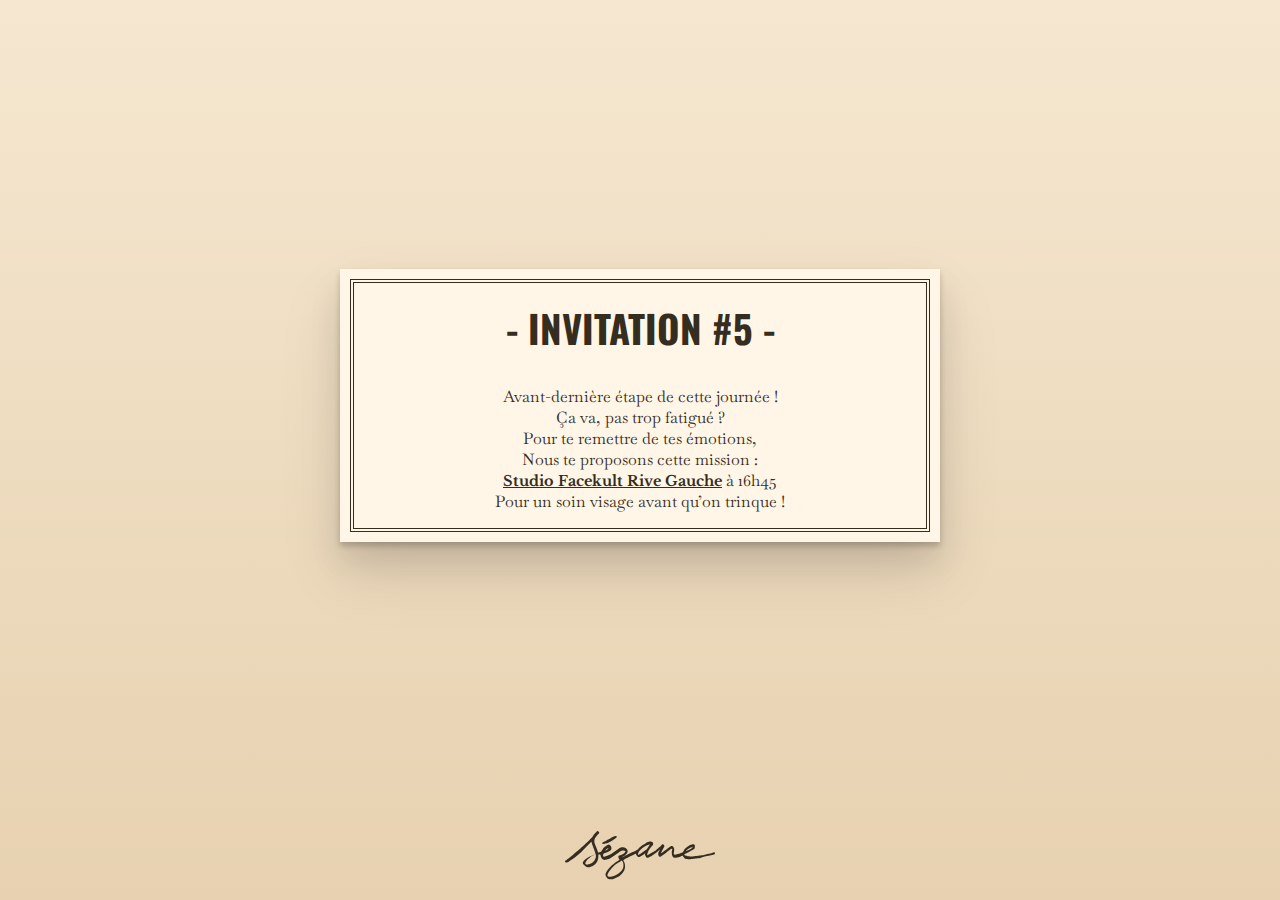
<file: event5.html>
<!DOCTYPE html>
<html>
  <head>
    <title>Invitation</title>

    <link rel="icon" type="image/png" sizes="32x32" href="./img/favicon.png" />
    <link href="./style.css" rel="stylesheet" />

    <link rel="preconnect" href="https://fonts.googleapis.com" />
    <link rel="preconnect" href="https://fonts.gstatic.com" crossorigin />
    <link
      href="https://fonts.googleapis.com/css2?family=Baskervville&family=Libre+Baskerville:wght@700&family=Oswald"
      rel="stylesheet"
    />

    <meta name="viewport" content="width=device-width, initial-scale=1" />
  </head>
  <body>
    <div id="container">
      <div id="content">
        <div class="card">
          <div class="card-inner">
            <h1 class="card-title">- Invitation #5 -</h1>
            <div class="card-content">
              <p class="centered">
                Avant-dernière étape de cette journée&nbsp;!<br />
                Ça va, pas trop fatigué&nbsp;?<br />
                Pour te remettre de tes émotions,<br />
                Nous te proposons cette mission&nbsp;:<br />
                <b><u>Studio Facekult Rive Gauche</u></b> à 16h45<br />
                Pour un soin visage avant qu’on trinque&nbsp;!
              </p>
            </div>
          </div>
        </div>
      </div>
      <footer>
        <svg
          id="logo"
          xmlns="http://www.w3.org/2000/svg"
          viewBox="0 0 126 41"
          aria-label="Sézane"
        >
          <path
            d="M104.9 21.4h2.4c.5 0 1-.1 1.5-.1.4-.1.9-.1 1.3-.2.5-.1.9-.1 1.4-.3.2-.1.5-.1.8-.1.5-.1 1.1-.1 1.7-.2.5-.1 1-.1 1.6-.2.3 0 .7-.1 1-.2l2.4-.6c.5-.1 1.1-.2 1.6-.3.5-.1 1-.2 1.5-.4s1.1-.3 1.6-.4c.5-.1.9-.3 1.3-.5s.6-.1.8.3c.1.2.2.4.2.7 0 .3-.2.5-.4.7-.4.2-.8.3-1.2.4-.6.1-1.1.2-1.7.3-.3 0-.6.1-.8.2-.8.2-1.6.3-2.5.5-1.4.3-2.8.5-4.1 1-.4.1-.7.3-1.1.4-.5.2-.9.3-1.4.4-.5.1-1 .2-1.5.2-.6.1-1.1.2-1.7.2-.3.2-.7 0-1 .2h-.1c-.4 0-.9.1-1.3.1s-.8 0-1.2.1c-.2.1-.5 0-.7.1-.7.1-1.3.2-2 0-.2-.1-.5-.1-.8-.1-.6-.1-1.2-.2-1.8-.5-.7-.4-1.1-.9-1.4-1.6-.1-.2-.2-.4-.3-.7-.1-.2-.1-.2-.3-.1-.5.2-1.1.4-1.6.7-.6.3-1.2.4-1.8.6-.7.2-1.4.3-2.1.4-.5.1-1 .2-1.5 0s-.9-.4-1.2-.8c-.4-.7-.6-1.4-.7-2.1-.1-.7-.1-1.3-.1-2 0-.4.1-.7.2-1.1.1-.4.2-.7.2-1.1 0-.2-.1-.3-.3-.3-.2 0-.4.1-.7.2-.4.1-.8.4-1.2.7-.4.3-.9.7-1.3 1-.6.5-1.2 1-1.9 1.5-.6.5-1.2.9-1.8 1.4-.8.6-1.6 1.1-2.4 1.7-.2.1-.5.2-.7.2-.4.1-.6 0-.8-.4-.2-.4-.4-.7-.6-1.1-.1-.3-.1-.7-.1-1 0-.7.4-1.3.6-1.9l.9-1.8v-.1s-.1 0-.1.1l-.4.4c-.5.5-1 .9-1.5 1.3-.4.4-.9.7-1.3 1.1-.5.4-1 .7-1.4 1.1l-1.8 1.2c-.6.4-1.3.8-1.9 1.1-.4.2-.7.4-1.1.6-.4.2-.8.3-1.2.2-.2 0-.5-.1-.6-.3-.6-.6-1-1.2-1.2-2-.1-.4-.2-.7 0-1.1V19h-.1c-.3.2-.5.4-.8.6-1.1.8-2.2 1.5-3.4 2.1-.5.2-.9.3-1.4.1-.3-.1-.6-.3-.8-.6-.5-.6-.9-1.2-1.3-1.9-.2-.2-.2-.2-.4-.1-.7.4-1.4.8-2.2 1.2-.4.2-.9.4-1.4.6-.5.2-.9.4-1.4.6-1 .5-2 1.1-3 1.6-.7.4-1.3.7-1.9 1.1-.1 0-.1.1-.2.2s-.1.1 0 .2.1.3.2.4c.4.6.7 1.3.9 2 .3 1 .3 2 .3 3.1 0 1-.3 2-.7 2.9-.4.8-.9 1.5-1.4 2.2-.5.6-1 1.1-1.6 1.6-.8.7-1.6 1.3-2.5 1.8-1.1.6-2.3 1.1-3.5 1.6-.5.2-1 .3-1.5.3h-1.4c-.4 0-.8-.1-1.2-.2-.5-.1-.8-.5-1.1-.8-.2-.3-.4-.5-.6-.7-.5-.5-.7-1-.8-1.7 0-.2-.1-.3-.1-.5 0-.6.1-1.1.4-1.7.5-.9 1.1-1.8 1.7-2.7.8-1.1 1.7-2 2.7-2.9.4-.4.8-.7 1.2-1 .4-.3.7-.6 1.1-.9.6-.5 1.2-1 1.8-1.4.9-.7 1.8-1.3 2.7-1.8.1 0 .1-.1.1-.1.2-.2.2-.2 0-.3-.3-.3-.5-.6-.6-1-.1-.3-.2-.6-.3-1-.1-.4.1-1.1.7-1.3.6-.2 1.3-.4 1.9-.7.7-.3 1.4-.6 2-1.1.5-.4.9-.9 1.3-1.4.2-.3.1-.4-.1-.6-.4-.2-.8-.4-1.3-.4-1.5-.1-2.7.5-3.9 1.4-.7.5-1.4 1-2.2 1.6-.7.5-1.3 1-2 1.5-1.2.9-2.5 1.8-3.9 2.4-1 .4-1.9.7-3 .9-.4.1-.8.1-1.2.1-.5 0-1-.2-1.4-.5-.8-.5-1.2-1.3-1.5-2.1-.2-.5-.3-1-.4-1.5 0-.1-.1-.2-.1-.3-.1-.1-.2-.2-.3-.2-.4 0-.8 0-1.1.1-.2.1-.3.2-.3.4v1.6c0 1-.2 2-.6 3-.4 1-1 1.9-1.7 2.8-.7.9-1.5 1.5-2.5 1.9-.7.3-1.4.6-2.1.8-.5.1-1 .3-1.6.2-.6 0-1.2-.2-1.7-.5-.4-.2-.7-.6-1.1-.9-.5-.3-.9-.8-1.3-1.2l-.2-.2c-.4-.5-.4-1-.1-1.6.4-.8.9-1.5 1.6-2 .4-.4.9-.7 1.4-1 .4-.2.8-.5 1.2-.8.8-.5 1.5-.9 2.4-1.2.1 0 .2-.1.2-.1.9-.5 1.9-.9 2.8-1.3.2-.1.4-.2.7-.3.2-.1.2-.2.2-.4-.1-.2-.1-.4-.2-.6-.4-1.1-.8-2.2-1.2-3.4-.2-.6-.5-1.3-.7-1.9-.4-1.1-.8-2.2-1.1-3.3 0-.2-.1-.4-.1-.5V9c-.1 0-.2.1-.4.2-.1.1-.2.1-.2.2-1.8 1.8-3.7 3.6-5.4 5.5-.8.8-1.6 1.7-2.4 2.5-.5.6-1.1 1-1.7 1.6-.4.4-.9.8-1.4 1.1-.5.4-1.1.8-1.6 1.3-.5.4-.9.7-1.4 1.1-.7.5-1.4 1.1-2.1 1.5-.9.6-1.7 1.2-2.6 1.9-.1.1-.2.1-.3.2-.4.2-.7.4-1.2.4s-.9 0-1.3-.2H.2c-.1-.8-.2-.9-.2-1 0-.1.1-.1.2-.2.5-.2.9-.6 1.3-.9.5-.4.9-.8 1.4-1.1.5-.4.9-.8 1.4-1.1.5-.4.9-.7 1.4-1.1.2-.2.5-.4.7-.6.6-.6 1.3-1.3 2-1.8.4-.3.8-.7 1.2-1 .6-.5 1.1-1 1.7-1.4.3-.2.5-.5.8-.7.4-.4.8-.7 1.2-1.1.4-.4.8-.8 1.3-1.1l.1-.1c.5-.5 1-.9 1.5-1.4.8-.8 1.6-1.6 2.4-2.3.8-.7 1.5-1.4 2.2-2.1.2-.2.3-.3.4-.5l.3-.3c.9-.6 1.5-1.4 2-2.3.3-.5.7-1.1 1.1-1.6.6-.7 1.2-1.4 1.9-2l.3-.3c.3-.3.6-.3.9-.1.2.2.5.3.7.5l.1.1c.3.2.3.2.2.6-.2.5-.5 1-.9 1.4l-1.1 1.1c-.6.6-1.1 1.3-1.5 2.1-.3.6-.5 1.2-.5 1.8 0 .3-.1.6-.1.9 0 .7.2 1.4.4 2.1.3.7.5 1.5.9 2.2.3.6.5 1.2.7 1.7.4.9.7 1.9 1.1 2.9 0 .1 0 .1.1.2.1.2.3.3.4.2.5-.2 1-.1 1.5-.3.4-.1.7-.2.9-.6.3-.5.5-.9.8-1.4.5-.9 1.2-1.7 2-2.4.5-.4 1-.8 1.6-1.2.4-.2.9-.5 1.4-.6.2-.1.3-.1.5-.1.1-.1.3 0 .4.1.5.4 1 .8 1.3 1.4.3.5.4 1.1.4 1.7-.1.5-.2 1-.5 1.4-.4.5-.8.8-1.3 1.1-.9.5-1.8.9-2.8 1.2-.6.2-1.1.4-1.7.5-.4.1-.6.4-.6.7-.1.4-.1.8-.1 1.3 0 .6.4.9 1 .8 1.7-.3 3.3-1 4.9-1.8.8-.5 1.6-1 2.3-1.5 1-.7 2.1-1.5 3.1-2.2.8-.5 1.5-1.1 2.3-1.6.7-.5 1.5-.8 2.3-.9 1.1-.1 2.1-.1 3 .6l.2.2c.4.3.6.7.9 1 .3.4.5.9.6 1.4.1.6-.1 1.1-.4 1.6-.5.8-1.2 1.5-1.9 2.1-.4.4-1 .7-1.5 1-.2.1-.5.3-.6.5v.1c0 .1.1 0 .1 0l.6-.3c1.3-.8 2.7-1.5 4.1-2.2 1.1-.5 2.2-1.2 3.4-1.7 1.1-.5 2.2-1.1 3.3-1.6.4-.2.9-.5 1.3-.7.3-.2.5-.4.7-.7.3-.4.6-.7.9-1 .4-.3.7-.6 1-.9.9-.7 1.8-1.3 2.8-1.9.4-.2.7-.4 1.1-.7.7-.5 1.4-.8 2.2-1.1.5-.1 1.1-.3 1.6-.4.2 0 .5-.1.7-.1.5 0 .9.2 1.3.5.2.2.3.4.5.5.1 0 .1.1.1.1.2.5.4 1 .1 1.5-.1.3-.3.6-.5.8-1 1-1.8 2.1-2.6 3.2-.5.8-1 1.6-1.3 2.5-.2.5-.4 1-.5 1.6 0 .2-.1.5-.1.7 0 .1 0 .2.2.1.7-.4 1.5-.7 2.2-1.1.7-.4 1.4-.9 2.1-1.3.6-.3 1.3-.7 1.9-1.1.5-.3 1-.7 1.4-1.1l2.4-2.1c.4-.4.8-.7 1.2-1.1.5-.5 1-.9 1.5-1.4.2-.2.4-.1.5 0 .5.3.9.7 1.1 1.2.1.2 0 .4 0 .6-.2.5-.5 1-.8 1.5 0 .1-.1.2-.2.3-.3.6-.7 1.3-1 1.9-.3.5-.5 1-.8 1.6 0 .1-.1.2-.1.3v.1h.1c.3-.3.7-.4 1-.6.7-.5 1.5-1 2.2-1.6.7-.5 1.3-1 2-1.5.8-.5 1.5-1.1 2.3-1.6.2-.2.4-.3.7-.5.3-.2.7-.3 1.1-.2.4.1.7.3.9.6.3.4.6.8.7 1.4.1.4.2.7.1 1.1v.3c0 .6-.1 1.2-.2 1.8-.1.5-.2.9-.1 1.4 0 .4.3.7.7.7.4 0 .8-.1 1.1-.2 1.1-.4 2.3-.6 3.4-.9.5-.2 1-.3 1.5-.5.3-.1.5-.2.8-.4.2-.1.3-.3.4-.5.1-.3.3-.6.4-.9.3-.7.8-1.2 1.3-1.8.9-1 2-1.7 3.1-2.4.6-.4 1.2-.7 1.9-.8.3-.1.6-.2.9-.2.2 0 .4-.1.5-.1.4 0 .7 0 1.1.1.2 0 .3.2.4.4.3.3.4.7.2 1.1-.1.2-.2.4 0 .6v.2c-.1.7-.3 1.4-.9 1.8-.3.2-.6.4-1 .6-.9.5-1.8.9-2.7 1.4-.8.4-1.7.9-2.5 1.3-.3.2-.6.3-1 .4-.3.1-.5.3-.7.5-.1.1-.1.3 0 .4.1.3.4.5.7.6.4.1.9.2 1.4.3.7.6 1.7.4 2.5.5zm-55.8 7.3c0-.6 0-1.3-.2-1.9-.2-.7-.5-1.3-1-1.8-.2-.2-.2-.2-.4 0-.2.1-.5.3-.7.5-1.2.7-2.3 1.4-3.5 2.1-.8.5-1.5 1.1-2.1 1.7l-1.6 1.6c-.3.3-.6.7-.9 1.1l-1.2 1.5c-.6.8-1.2 1.7-1.6 2.6-.2.4-.3.9-.2 1.4 0 .2.1.4.3.6.3.4.7.3 1.1.4.2 0 .4.1.5 0 .3-.1.6-.1.9-.1.6-.1 1.2-.2 1.8-.4 1.2-.3 2.2-.9 3.3-1.5.9-.5 1.8-1.2 2.6-1.9s1.5-1.4 2-2.3c.2-.4.5-.9.6-1.3.2-.7.3-1.5.3-2.3zm-23.2-8v-.6c0-.2-.1-.4-.2-.6-.1-.1-.1-.1-.2-.1-.5.2-.9.5-1.4.7-.4.2-.8.5-1.2.7-.3.1-.6.2-.8.5-.5.5-1 .9-1.6 1.4-.4.3-.8.6-1.1.9-.4.3-.8.7-1.1 1.2-.3.5-.6.9-.9 1.3-.4.5-.4 1-.2 1.6.1.2.3.4.5.4.4.1.7.1 1.1.1.2 0 .3-.1.5-.1.3 0 .5-.1.8-.1 1.5-.5 2.8-1.2 3.9-2.3.6-.6 1.1-1.4 1.3-2.2.6-1 .7-1.9.6-2.8zm35.5-1.2s0 .1 0 0c0 .3-.1.5.1.6.1.1.2-.1.4-.2.3-.1.5-.3.8-.4.1-.1.2-.1.4-.2 1.6-1 3.2-2.1 4.7-3.3.5-.4.9-.9 1.3-1.4.4-.5.8-1.1 1.1-1.6.3-.4.5-.8.8-1.2.1-.1.1-.2.1-.3 0-.1-.1-.2-.2-.2-.2.1-.5.1-.7.2-.4.2-.8.3-1.2.5-.9.4-1.8.9-2.7 1.4-.9.5-1.6 1.2-2.4 1.9-.7.6-1.4 1.3-1.9 2.1-.4.7-.7 1.3-.6 2.1zm45.4-5.9c-.9 0-1.6.3-2.3.8-.7.4-1.3.9-1.9 1.4-.5.4-.9.8-1.3 1.2l-.1.1h.1c.2-.1.4-.2.6-.2l2.1-.9c.8-.3 1.5-.7 2.2-1.2.4-.3.7-.6 1.1-.9.1-.1 0-.1 0-.2-.1-.1-.3-.1-.5-.1zm-72.7 2.7h.1c.6-.3 1.1-.6 1.6-1 .3-.2.5-.5.6-.8 0-.1.1-.1 0-.2 0-.1-.1 0-.2 0-.9.4-1.6 1-2.2 1.7 0 .1-.1.1-.1.2.2 0 .1 0 .2.1z"
          />
          <path
            d="M32.4 10.8c-.5.1-.9-.1-1.3-.5-.1-.1-.1-.2 0-.3.1-.1.2-.2.3-.2.4-.2.9-.4 1.3-.7.7-.4 1.4-.8 2.2-1.2.3-.2.6-.3.9-.5.9-.5 1.9-1 2.8-1.5.6-.4 1.3-.7 1.9-1 .3-.2.6-.3.9-.5.3-.2.7-.2 1-.3.2 0 .4.1.7.1.2.1.3.1.3.4V5c0 .2-.1.4-.3.6-.8.6-1.6 1.1-2.4 1.7-1.3.8-2.6 1.6-4 2.3-.9.4-1.9.8-2.9 1-.4.1-.9.3-1.4.2z"
          />
        </svg>
      </footer>
    </div>
  </body>
</html>
</file>
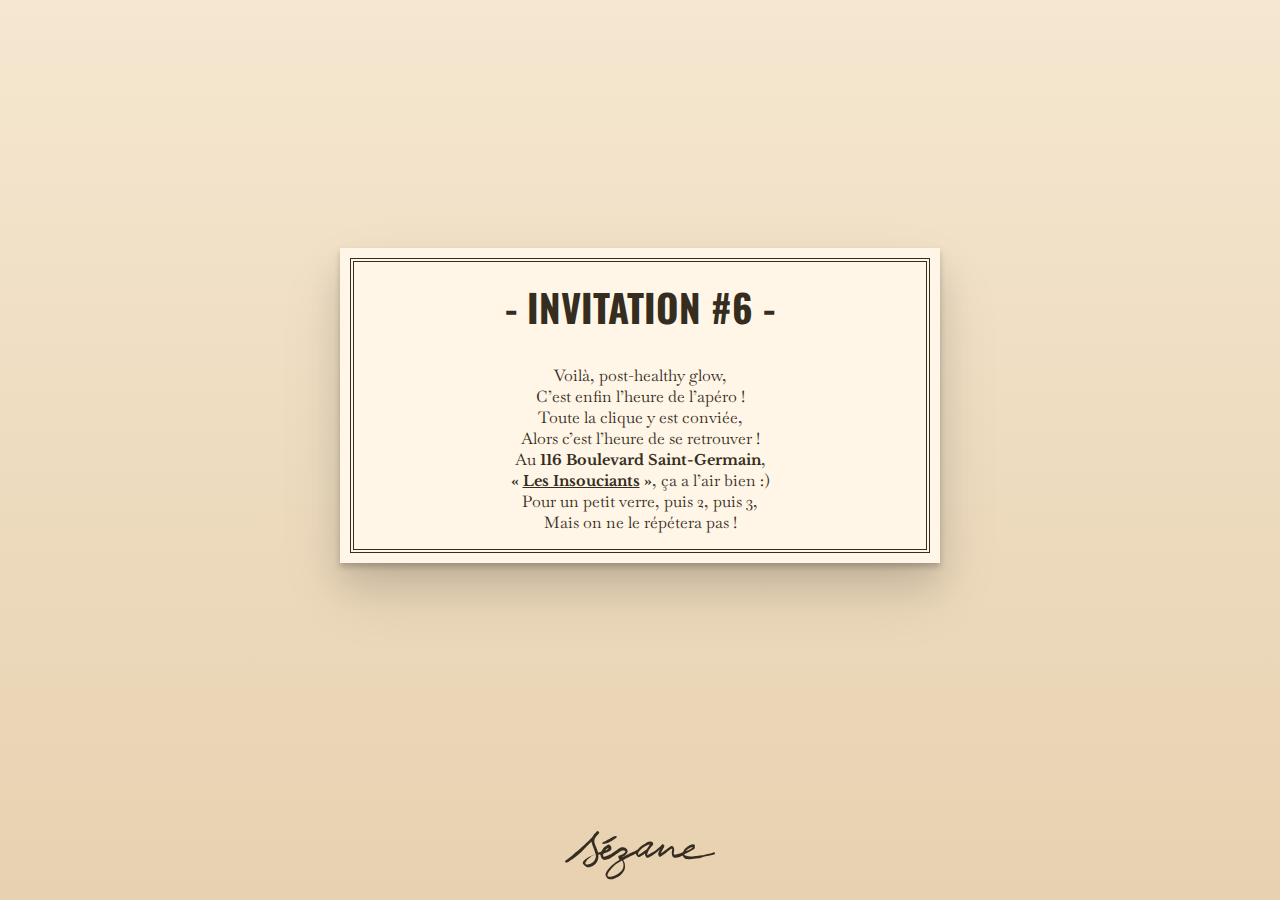
<file: event6.html>
<!DOCTYPE html>
<html>
  <head>
    <title>Invitation</title>

    <link rel="icon" type="image/png" sizes="32x32" href="./img/favicon.png" />
    <link href="./style.css" rel="stylesheet" />

    <link rel="preconnect" href="https://fonts.googleapis.com" />
    <link rel="preconnect" href="https://fonts.gstatic.com" crossorigin />
    <link
      href="https://fonts.googleapis.com/css2?family=Baskervville&family=Libre+Baskerville:wght@700&family=Oswald"
      rel="stylesheet"
    />

    <meta name="viewport" content="width=device-width, initial-scale=1" />
  </head>
  <body>
    <div id="container">
      <div id="content">
        <div class="card">
          <div class="card-inner">
            <h1 class="card-title">- Invitation #6 -</h1>
            <div class="card-content">
              <p class="centered">
                Voilà, post-healthy glow,<br />
                C’est enfin l’heure de l’apéro&nbsp;!<br />
                Toute la clique y est conviée,<br />
                Alors c’est l’heure de se retrouver&nbsp;!<br />
                Au <b>116 Boulevard Saint-Germain</b>,<br />
                <b>« <u>Les Insouciants</u> »</b>, ça a l’air bien&nbsp;:)<br />
                Pour un petit verre, puis 2, puis 3,<br />
                Mais on ne le répétera pas&nbsp;!
              </p>
            </div>
          </div>
        </div>
      </div>
      <footer>
        <svg
          id="logo"
          xmlns="http://www.w3.org/2000/svg"
          viewBox="0 0 126 41"
          aria-label="Sézane"
        >
          <path
            d="M104.9 21.4h2.4c.5 0 1-.1 1.5-.1.4-.1.9-.1 1.3-.2.5-.1.9-.1 1.4-.3.2-.1.5-.1.8-.1.5-.1 1.1-.1 1.7-.2.5-.1 1-.1 1.6-.2.3 0 .7-.1 1-.2l2.4-.6c.5-.1 1.1-.2 1.6-.3.5-.1 1-.2 1.5-.4s1.1-.3 1.6-.4c.5-.1.9-.3 1.3-.5s.6-.1.8.3c.1.2.2.4.2.7 0 .3-.2.5-.4.7-.4.2-.8.3-1.2.4-.6.1-1.1.2-1.7.3-.3 0-.6.1-.8.2-.8.2-1.6.3-2.5.5-1.4.3-2.8.5-4.1 1-.4.1-.7.3-1.1.4-.5.2-.9.3-1.4.4-.5.1-1 .2-1.5.2-.6.1-1.1.2-1.7.2-.3.2-.7 0-1 .2h-.1c-.4 0-.9.1-1.3.1s-.8 0-1.2.1c-.2.1-.5 0-.7.1-.7.1-1.3.2-2 0-.2-.1-.5-.1-.8-.1-.6-.1-1.2-.2-1.8-.5-.7-.4-1.1-.9-1.4-1.6-.1-.2-.2-.4-.3-.7-.1-.2-.1-.2-.3-.1-.5.2-1.1.4-1.6.7-.6.3-1.2.4-1.8.6-.7.2-1.4.3-2.1.4-.5.1-1 .2-1.5 0s-.9-.4-1.2-.8c-.4-.7-.6-1.4-.7-2.1-.1-.7-.1-1.3-.1-2 0-.4.1-.7.2-1.1.1-.4.2-.7.2-1.1 0-.2-.1-.3-.3-.3-.2 0-.4.1-.7.2-.4.1-.8.4-1.2.7-.4.3-.9.7-1.3 1-.6.5-1.2 1-1.9 1.5-.6.5-1.2.9-1.8 1.4-.8.6-1.6 1.1-2.4 1.7-.2.1-.5.2-.7.2-.4.1-.6 0-.8-.4-.2-.4-.4-.7-.6-1.1-.1-.3-.1-.7-.1-1 0-.7.4-1.3.6-1.9l.9-1.8v-.1s-.1 0-.1.1l-.4.4c-.5.5-1 .9-1.5 1.3-.4.4-.9.7-1.3 1.1-.5.4-1 .7-1.4 1.1l-1.8 1.2c-.6.4-1.3.8-1.9 1.1-.4.2-.7.4-1.1.6-.4.2-.8.3-1.2.2-.2 0-.5-.1-.6-.3-.6-.6-1-1.2-1.2-2-.1-.4-.2-.7 0-1.1V19h-.1c-.3.2-.5.4-.8.6-1.1.8-2.2 1.5-3.4 2.1-.5.2-.9.3-1.4.1-.3-.1-.6-.3-.8-.6-.5-.6-.9-1.2-1.3-1.9-.2-.2-.2-.2-.4-.1-.7.4-1.4.8-2.2 1.2-.4.2-.9.4-1.4.6-.5.2-.9.4-1.4.6-1 .5-2 1.1-3 1.6-.7.4-1.3.7-1.9 1.1-.1 0-.1.1-.2.2s-.1.1 0 .2.1.3.2.4c.4.6.7 1.3.9 2 .3 1 .3 2 .3 3.1 0 1-.3 2-.7 2.9-.4.8-.9 1.5-1.4 2.2-.5.6-1 1.1-1.6 1.6-.8.7-1.6 1.3-2.5 1.8-1.1.6-2.3 1.1-3.5 1.6-.5.2-1 .3-1.5.3h-1.4c-.4 0-.8-.1-1.2-.2-.5-.1-.8-.5-1.1-.8-.2-.3-.4-.5-.6-.7-.5-.5-.7-1-.8-1.7 0-.2-.1-.3-.1-.5 0-.6.1-1.1.4-1.7.5-.9 1.1-1.8 1.7-2.7.8-1.1 1.7-2 2.7-2.9.4-.4.8-.7 1.2-1 .4-.3.7-.6 1.1-.9.6-.5 1.2-1 1.8-1.4.9-.7 1.8-1.3 2.7-1.8.1 0 .1-.1.1-.1.2-.2.2-.2 0-.3-.3-.3-.5-.6-.6-1-.1-.3-.2-.6-.3-1-.1-.4.1-1.1.7-1.3.6-.2 1.3-.4 1.9-.7.7-.3 1.4-.6 2-1.1.5-.4.9-.9 1.3-1.4.2-.3.1-.4-.1-.6-.4-.2-.8-.4-1.3-.4-1.5-.1-2.7.5-3.9 1.4-.7.5-1.4 1-2.2 1.6-.7.5-1.3 1-2 1.5-1.2.9-2.5 1.8-3.9 2.4-1 .4-1.9.7-3 .9-.4.1-.8.1-1.2.1-.5 0-1-.2-1.4-.5-.8-.5-1.2-1.3-1.5-2.1-.2-.5-.3-1-.4-1.5 0-.1-.1-.2-.1-.3-.1-.1-.2-.2-.3-.2-.4 0-.8 0-1.1.1-.2.1-.3.2-.3.4v1.6c0 1-.2 2-.6 3-.4 1-1 1.9-1.7 2.8-.7.9-1.5 1.5-2.5 1.9-.7.3-1.4.6-2.1.8-.5.1-1 .3-1.6.2-.6 0-1.2-.2-1.7-.5-.4-.2-.7-.6-1.1-.9-.5-.3-.9-.8-1.3-1.2l-.2-.2c-.4-.5-.4-1-.1-1.6.4-.8.9-1.5 1.6-2 .4-.4.9-.7 1.4-1 .4-.2.8-.5 1.2-.8.8-.5 1.5-.9 2.4-1.2.1 0 .2-.1.2-.1.9-.5 1.9-.9 2.8-1.3.2-.1.4-.2.7-.3.2-.1.2-.2.2-.4-.1-.2-.1-.4-.2-.6-.4-1.1-.8-2.2-1.2-3.4-.2-.6-.5-1.3-.7-1.9-.4-1.1-.8-2.2-1.1-3.3 0-.2-.1-.4-.1-.5V9c-.1 0-.2.1-.4.2-.1.1-.2.1-.2.2-1.8 1.8-3.7 3.6-5.4 5.5-.8.8-1.6 1.7-2.4 2.5-.5.6-1.1 1-1.7 1.6-.4.4-.9.8-1.4 1.1-.5.4-1.1.8-1.6 1.3-.5.4-.9.7-1.4 1.1-.7.5-1.4 1.1-2.1 1.5-.9.6-1.7 1.2-2.6 1.9-.1.1-.2.1-.3.2-.4.2-.7.4-1.2.4s-.9 0-1.3-.2H.2c-.1-.8-.2-.9-.2-1 0-.1.1-.1.2-.2.5-.2.9-.6 1.3-.9.5-.4.9-.8 1.4-1.1.5-.4.9-.8 1.4-1.1.5-.4.9-.7 1.4-1.1.2-.2.5-.4.7-.6.6-.6 1.3-1.3 2-1.8.4-.3.8-.7 1.2-1 .6-.5 1.1-1 1.7-1.4.3-.2.5-.5.8-.7.4-.4.8-.7 1.2-1.1.4-.4.8-.8 1.3-1.1l.1-.1c.5-.5 1-.9 1.5-1.4.8-.8 1.6-1.6 2.4-2.3.8-.7 1.5-1.4 2.2-2.1.2-.2.3-.3.4-.5l.3-.3c.9-.6 1.5-1.4 2-2.3.3-.5.7-1.1 1.1-1.6.6-.7 1.2-1.4 1.9-2l.3-.3c.3-.3.6-.3.9-.1.2.2.5.3.7.5l.1.1c.3.2.3.2.2.6-.2.5-.5 1-.9 1.4l-1.1 1.1c-.6.6-1.1 1.3-1.5 2.1-.3.6-.5 1.2-.5 1.8 0 .3-.1.6-.1.9 0 .7.2 1.4.4 2.1.3.7.5 1.5.9 2.2.3.6.5 1.2.7 1.7.4.9.7 1.9 1.1 2.9 0 .1 0 .1.1.2.1.2.3.3.4.2.5-.2 1-.1 1.5-.3.4-.1.7-.2.9-.6.3-.5.5-.9.8-1.4.5-.9 1.2-1.7 2-2.4.5-.4 1-.8 1.6-1.2.4-.2.9-.5 1.4-.6.2-.1.3-.1.5-.1.1-.1.3 0 .4.1.5.4 1 .8 1.3 1.4.3.5.4 1.1.4 1.7-.1.5-.2 1-.5 1.4-.4.5-.8.8-1.3 1.1-.9.5-1.8.9-2.8 1.2-.6.2-1.1.4-1.7.5-.4.1-.6.4-.6.7-.1.4-.1.8-.1 1.3 0 .6.4.9 1 .8 1.7-.3 3.3-1 4.9-1.8.8-.5 1.6-1 2.3-1.5 1-.7 2.1-1.5 3.1-2.2.8-.5 1.5-1.1 2.3-1.6.7-.5 1.5-.8 2.3-.9 1.1-.1 2.1-.1 3 .6l.2.2c.4.3.6.7.9 1 .3.4.5.9.6 1.4.1.6-.1 1.1-.4 1.6-.5.8-1.2 1.5-1.9 2.1-.4.4-1 .7-1.5 1-.2.1-.5.3-.6.5v.1c0 .1.1 0 .1 0l.6-.3c1.3-.8 2.7-1.5 4.1-2.2 1.1-.5 2.2-1.2 3.4-1.7 1.1-.5 2.2-1.1 3.3-1.6.4-.2.9-.5 1.3-.7.3-.2.5-.4.7-.7.3-.4.6-.7.9-1 .4-.3.7-.6 1-.9.9-.7 1.8-1.3 2.8-1.9.4-.2.7-.4 1.1-.7.7-.5 1.4-.8 2.2-1.1.5-.1 1.1-.3 1.6-.4.2 0 .5-.1.7-.1.5 0 .9.2 1.3.5.2.2.3.4.5.5.1 0 .1.1.1.1.2.5.4 1 .1 1.5-.1.3-.3.6-.5.8-1 1-1.8 2.1-2.6 3.2-.5.8-1 1.6-1.3 2.5-.2.5-.4 1-.5 1.6 0 .2-.1.5-.1.7 0 .1 0 .2.2.1.7-.4 1.5-.7 2.2-1.1.7-.4 1.4-.9 2.1-1.3.6-.3 1.3-.7 1.9-1.1.5-.3 1-.7 1.4-1.1l2.4-2.1c.4-.4.8-.7 1.2-1.1.5-.5 1-.9 1.5-1.4.2-.2.4-.1.5 0 .5.3.9.7 1.1 1.2.1.2 0 .4 0 .6-.2.5-.5 1-.8 1.5 0 .1-.1.2-.2.3-.3.6-.7 1.3-1 1.9-.3.5-.5 1-.8 1.6 0 .1-.1.2-.1.3v.1h.1c.3-.3.7-.4 1-.6.7-.5 1.5-1 2.2-1.6.7-.5 1.3-1 2-1.5.8-.5 1.5-1.1 2.3-1.6.2-.2.4-.3.7-.5.3-.2.7-.3 1.1-.2.4.1.7.3.9.6.3.4.6.8.7 1.4.1.4.2.7.1 1.1v.3c0 .6-.1 1.2-.2 1.8-.1.5-.2.9-.1 1.4 0 .4.3.7.7.7.4 0 .8-.1 1.1-.2 1.1-.4 2.3-.6 3.4-.9.5-.2 1-.3 1.5-.5.3-.1.5-.2.8-.4.2-.1.3-.3.4-.5.1-.3.3-.6.4-.9.3-.7.8-1.2 1.3-1.8.9-1 2-1.7 3.1-2.4.6-.4 1.2-.7 1.9-.8.3-.1.6-.2.9-.2.2 0 .4-.1.5-.1.4 0 .7 0 1.1.1.2 0 .3.2.4.4.3.3.4.7.2 1.1-.1.2-.2.4 0 .6v.2c-.1.7-.3 1.4-.9 1.8-.3.2-.6.4-1 .6-.9.5-1.8.9-2.7 1.4-.8.4-1.7.9-2.5 1.3-.3.2-.6.3-1 .4-.3.1-.5.3-.7.5-.1.1-.1.3 0 .4.1.3.4.5.7.6.4.1.9.2 1.4.3.7.6 1.7.4 2.5.5zm-55.8 7.3c0-.6 0-1.3-.2-1.9-.2-.7-.5-1.3-1-1.8-.2-.2-.2-.2-.4 0-.2.1-.5.3-.7.5-1.2.7-2.3 1.4-3.5 2.1-.8.5-1.5 1.1-2.1 1.7l-1.6 1.6c-.3.3-.6.7-.9 1.1l-1.2 1.5c-.6.8-1.2 1.7-1.6 2.6-.2.4-.3.9-.2 1.4 0 .2.1.4.3.6.3.4.7.3 1.1.4.2 0 .4.1.5 0 .3-.1.6-.1.9-.1.6-.1 1.2-.2 1.8-.4 1.2-.3 2.2-.9 3.3-1.5.9-.5 1.8-1.2 2.6-1.9s1.5-1.4 2-2.3c.2-.4.5-.9.6-1.3.2-.7.3-1.5.3-2.3zm-23.2-8v-.6c0-.2-.1-.4-.2-.6-.1-.1-.1-.1-.2-.1-.5.2-.9.5-1.4.7-.4.2-.8.5-1.2.7-.3.1-.6.2-.8.5-.5.5-1 .9-1.6 1.4-.4.3-.8.6-1.1.9-.4.3-.8.7-1.1 1.2-.3.5-.6.9-.9 1.3-.4.5-.4 1-.2 1.6.1.2.3.4.5.4.4.1.7.1 1.1.1.2 0 .3-.1.5-.1.3 0 .5-.1.8-.1 1.5-.5 2.8-1.2 3.9-2.3.6-.6 1.1-1.4 1.3-2.2.6-1 .7-1.9.6-2.8zm35.5-1.2s0 .1 0 0c0 .3-.1.5.1.6.1.1.2-.1.4-.2.3-.1.5-.3.8-.4.1-.1.2-.1.4-.2 1.6-1 3.2-2.1 4.7-3.3.5-.4.9-.9 1.3-1.4.4-.5.8-1.1 1.1-1.6.3-.4.5-.8.8-1.2.1-.1.1-.2.1-.3 0-.1-.1-.2-.2-.2-.2.1-.5.1-.7.2-.4.2-.8.3-1.2.5-.9.4-1.8.9-2.7 1.4-.9.5-1.6 1.2-2.4 1.9-.7.6-1.4 1.3-1.9 2.1-.4.7-.7 1.3-.6 2.1zm45.4-5.9c-.9 0-1.6.3-2.3.8-.7.4-1.3.9-1.9 1.4-.5.4-.9.8-1.3 1.2l-.1.1h.1c.2-.1.4-.2.6-.2l2.1-.9c.8-.3 1.5-.7 2.2-1.2.4-.3.7-.6 1.1-.9.1-.1 0-.1 0-.2-.1-.1-.3-.1-.5-.1zm-72.7 2.7h.1c.6-.3 1.1-.6 1.6-1 .3-.2.5-.5.6-.8 0-.1.1-.1 0-.2 0-.1-.1 0-.2 0-.9.4-1.6 1-2.2 1.7 0 .1-.1.1-.1.2.2 0 .1 0 .2.1z"
          />
          <path
            d="M32.4 10.8c-.5.1-.9-.1-1.3-.5-.1-.1-.1-.2 0-.3.1-.1.2-.2.3-.2.4-.2.9-.4 1.3-.7.7-.4 1.4-.8 2.2-1.2.3-.2.6-.3.9-.5.9-.5 1.9-1 2.8-1.5.6-.4 1.3-.7 1.9-1 .3-.2.6-.3.9-.5.3-.2.7-.2 1-.3.2 0 .4.1.7.1.2.1.3.1.3.4V5c0 .2-.1.4-.3.6-.8.6-1.6 1.1-2.4 1.7-1.3.8-2.6 1.6-4 2.3-.9.4-1.9.8-2.9 1-.4.1-.9.3-1.4.2z"
          />
        </svg>
      </footer>
    </div>
  </body>
</html>
</file>
<file: style.css>
/* -------------------- BASE -------------------- */

* {
  box-sizing: border-box;
}

html {
  height: -webkit-fill-available;
}

body {
  --color-black: #362d21;
  --color-tan: #e7d1b0;
  --color-tan-medium: #f5e7d0;
  --color-tan-light: #fff6e8;

  --font-text: "Baskervville", serif;
  --font-bold: "Libre Baskerville", serif;
  --font-title: "Oswald", sans-serif;

  display: flex;
  flex-direction: column;
  min-height: 100vh;
  min-height: -webkit-fill-available;
  margin: 0;
  font-size: 16px;
  font-family: var(--font-text);
  color: var(--color-black);
}

a {
  color: inherit;
}

/* -------------------- UTILS -------------------- */

.centered {
  text-align: center !important;
}

/* -------------------- CONTAINERS -------------------- */

#container {
  display: flex;
  flex-direction: column;
  flex-grow: 1;
  width: 100%;
  height: 100%;
  padding: 0 12px;
  background: linear-gradient(var(--color-tan-medium), var(--color-tan));
}
header,
footer,
#content {
  display: flex;
  align-items: center;
  justify-content: center;
  padding: 20px 0;
}
#content {
  flex-grow: 1;
  width: 100%;
  max-width: 600px;
  margin: 0 auto;
}
header,
footer {
  flex-grow: 0;
}

/* -------------------- CARD -------------------- */

.card {
  width: 100%;
  padding: 10px;
  background: var(--color-tan-light);
  box-shadow: 0 4px 6px rgba(0, 0, 0, 0.2), 0 20px 30px rgba(0, 0, 0, 0.1),
    0 30px 60px rgba(0, 0, 0, 0.1);
}
.card-inner {
  padding: 16px;
  border: 4px double var(--color-black);
}
.card-title {
  margin: 0 0 30px;
  text-align: center;
  font-size: 2.4rem;
  font-family: var(--font-title);
  text-transform: uppercase;
  white-space: nowrap;
}
.card-content p {
  margin: 0 0 20px;
  text-align: justify;
}
.card-content p:last-child {
  margin: 0;
}
.card-content a {
  font-family: var(--font-title);
  font-size: 1.1rem;
}
.card-content b {
  font-family: var(--font-bold);
  font-size: 0.9rem;
}
.card-img {
  display: block;
  width: 100%;
}
.card-iframe {
  position: relative;
  width: 100%;
  padding-top: calc(9 / 16 * 100%);
  background-color: var(--color-black);
}
.card-iframe iframe {
  position: absolute;
  top: 0;
  left: 0;
}

/* -------------------- FOOTER -------------------- */

#logo {
  width: 150px;
  fill: var(--color-black);
}
</file>
